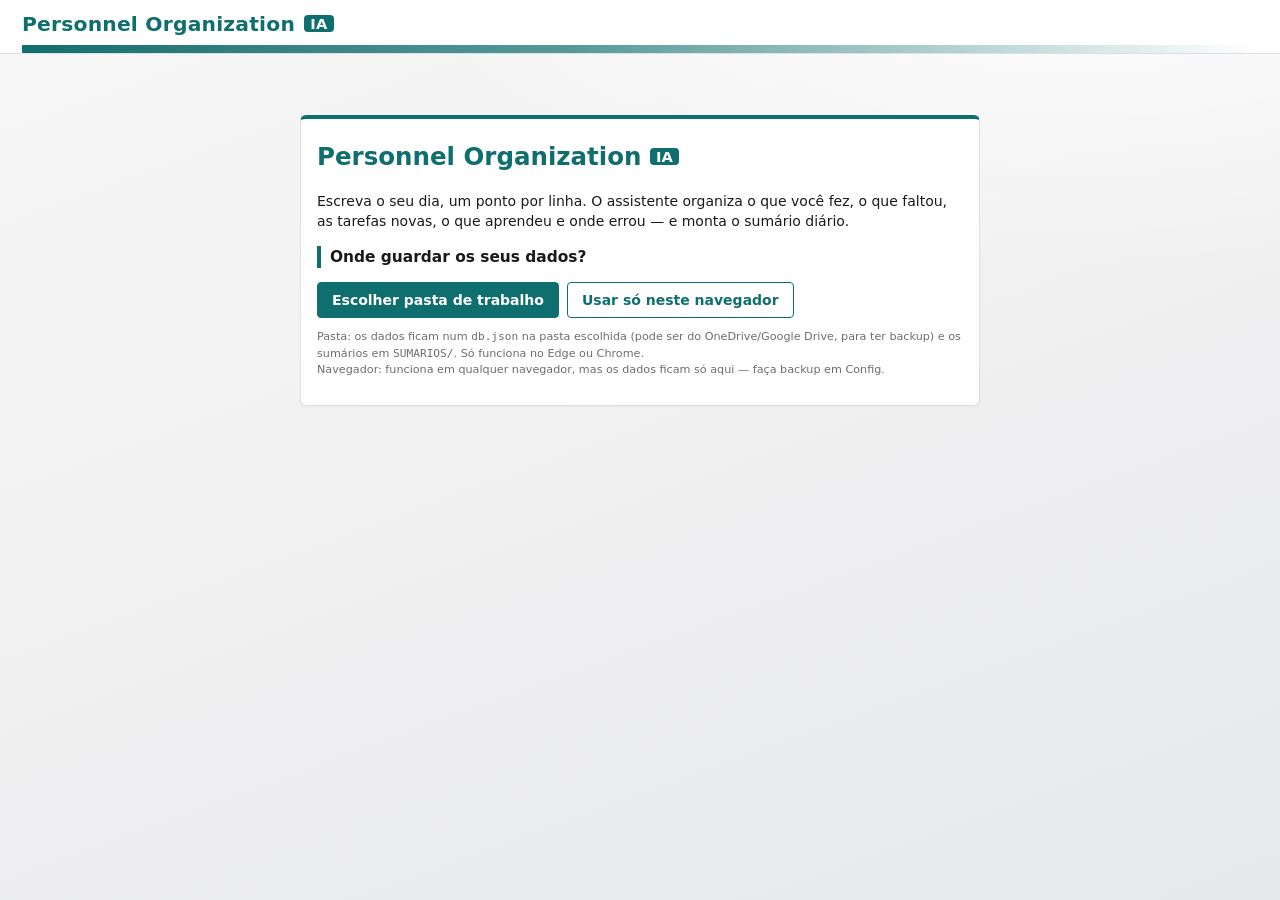
<file: personnel-organization/index.html>
<!doctype html>
<!-- Arquivo gerado por tools/build.mjs a partir de src/. Edite os arquivos em src/. -->
<html lang="pt-BR">
<head>
<meta charset="utf-8">
<meta name="viewport" content="width=device-width, initial-scale=1">
<title>Personnel Organization</title>
<style>
/* Visual herdado da plataforma de governança, com cor própria (verde-azulado). Sem modo escuro. */
:root {
  color-scheme: light;
  --brand: #0f6e6e;
  --font-scale: 1;
  --bg: #f1f1f2; --bg-2: #e7e8ea; --panel: #ffffff; --ink: #1a1a1a; --muted: #6a6d72; --line: #dedfe2;
  --soft: #e7f3f3;
  --high: #b00000; --high-bg: #fde4e4; --mid: #8a5a00; --mid-bg: #fff1d6; --low: #1f6b34; --low-bg: #e3f3e6;
  --pad: 16px; --gap: 14px;
}
body[data-density="compacta"] { --pad: 10px; --gap: 10px; }
body[data-density="confortável"] { --pad: 22px; --gap: 18px; }
* { box-sizing: border-box; }
html { font-size: calc(14px * var(--font-scale)); }
body {
  margin: 0; font: 1rem/1.45 "Segoe UI", system-ui, -apple-system, "Microsoft YaHei", "PingFang SC", sans-serif; color: var(--ink);
  background: radial-gradient(1200px 600px at 85% -10%, #ffffff 0%, rgba(255,255,255,0) 60%), linear-gradient(160deg, #f7f7f8 0%, var(--bg) 45%, var(--bg-2) 100%) fixed;
  min-height: 100vh;
}
a { color: var(--brand); }

/* ---------- topo */
.top { background: rgba(255,255,255,.96); position: sticky; top: 0; z-index: 5; box-shadow: 0 1px 0 var(--line); }
.top-row { display: flex; align-items: center; gap: 16px; padding: 10px 22px 6px; }
.brand { font-weight: 800; font-size: 1.45rem; color: var(--brand); letter-spacing: .2px; flex: 1; }
.brand .ai { background: var(--brand); color: #fff; border-radius: 4px; padding: 0 6px; margin-left: 2px; font-size: 1.05rem; vertical-align: 2px; }
.top-right { display: flex; align-items: center; gap: 12px; }
.logo { height: 34px; max-width: 220px; object-fit: contain; }
.redbar { height: 8px; margin: 0 22px; border-radius: 1px; background: linear-gradient(90deg, var(--brand) 0%, color-mix(in srgb, var(--brand) 70%, #fff) 45%, rgba(255,255,255,0) 100%); }
nav { display: flex; gap: 2px; flex-wrap: wrap; padding: 6px 18px 8px; }
nav a { color: var(--ink); text-decoration: none; padding: 6px 12px; border-radius: 4px; font-weight: 600; }
nav a:hover { color: var(--brand); background: var(--soft); }
nav a.active { color: var(--brand); box-shadow: inset 0 -3px 0 var(--brand); border-radius: 0; }
.badge { font-size: .8rem; padding: 3px 9px; border-radius: 999px; background: #eee; color: var(--muted); white-space: nowrap; }
.badge.on { background: var(--low-bg); color: var(--low); }
.badge:empty { display: none; }
.lang { width: auto; padding: 4px 8px; font-size: .9rem; }

/* ---------- conteúdo */
main { max-width: 1360px; margin: 0 auto; padding: 22px 18px 60px; }
h1 { font-size: 1.75rem; margin: 4px 0 16px; color: var(--brand); font-weight: 800; }
h2 { font-size: 1.1rem; margin: 0 0 10px; color: var(--ink); font-weight: 700; padding-left: 9px; border-left: 4px solid var(--brand); }
h3 { font-size: 1rem; margin: 16px 0 6px; color: var(--ink); }
.title-row { display: flex; align-items: center; justify-content: space-between; gap: 16px; flex-wrap: wrap; }
.title-row h1 { margin-bottom: 4px; }
.pct-big { min-width: 260px; font-weight: 700; display: flex; align-items: center; gap: 8px; }
.grid { display: grid; gap: var(--gap); grid-template-columns: repeat(auto-fit, minmax(320px, 1fr)); }
.card { background: var(--panel); border: 1px solid var(--line); border-radius: 6px; padding: var(--pad); box-shadow: 0 1px 2px rgba(0,0,0,.04); }
.welcome { max-width: 680px; margin: 40px auto; border-top: 4px solid var(--brand); }
.kpis { display: grid; gap: 10px; grid-template-columns: repeat(auto-fit, minmax(150px, 1fr)); margin-bottom: var(--gap); }
.kpi { background: var(--panel); border: 1px solid var(--line); border-top: 3px solid var(--brand); border-radius: 6px; padding: 12px; text-decoration: none; color: inherit; display: block; }
.kpi b { display: block; font-size: 1.8rem; color: var(--brand); font-variant-numeric: tabular-nums; line-height: 1.1; }
.kpi span { color: var(--muted); font-size: .85rem; }
a.kpi:hover { box-shadow: 0 2px 8px rgba(0,0,0,.08); }
table { width: 100%; border-collapse: collapse; }
th, td { text-align: left; padding: 7px 8px; border-bottom: 1px solid var(--line); vertical-align: top; }
th { font-size: .8rem; color: #444; font-weight: 700; background: #f5f5f6; text-transform: none; }
tr.click { cursor: pointer; } tr.click:hover { background: var(--soft); }
tr.done td { color: var(--muted); }
tr.overdue td:first-child { box-shadow: inset 3px 0 0 var(--high); }
.acts td { font-size: .92rem; }
.acts tr.group-start td { border-top: 2px solid #c9c9cc; }
.acts td.grp { font-weight: 700; color: #333; background: #fafafa; }
.acts td.lp { white-space: pre-wrap; min-width: 220px; color: #333; }
.nowrap { white-space: nowrap; }
label { display: block; font-size: .8rem; color: #444; margin: 10px 0 4px; font-weight: 700; }
input, select, textarea { width: 100%; padding: 7px 8px; border: 1px solid #cfd1d5; border-radius: 4px; background: #fff; color: var(--ink); font: inherit; }
input:focus, select:focus, textarea:focus { outline: 2px solid color-mix(in srgb, var(--brand) 35%, transparent); border-color: var(--brand); }
input.late { border-color: var(--high); color: var(--high); }
textarea { min-height: 80px; resize: vertical; }
td textarea { min-height: 0; }
.row { display: grid; gap: 12px; grid-template-columns: repeat(auto-fit, minmax(170px, 1fr)); }
button, .btn { display: inline-block; border: 1px solid var(--brand); background: var(--brand); color: #fff; padding: 7px 14px; border-radius: 4px; cursor: pointer; font: inherit; font-weight: 600; text-decoration: none; }
button:hover, .btn:hover { filter: brightness(1.08); }
button.ghost, .btn.ghost { background: #fff; color: var(--brand); }
button.danger { color: var(--high); border-color: #e3b2b2; }
button.small { padding: 3px 9px; font-size: .85rem; }
button:disabled { opacity: .5; cursor: wait; }
.swatch { width: 30px; height: 30px; padding: 0; border-radius: 50%; border: 2px solid #fff; box-shadow: 0 0 0 1px #ccc; }
.actions { display: flex; gap: 8px; flex-wrap: wrap; margin-top: 14px; align-items: center; }
.pill { display: inline-block; font-size: .78rem; padding: 1px 8px; border-radius: 999px; background: #eeeeef; color: #333; margin: 1px 2px 1px 0; white-space: nowrap; }
.p-Alta, .lv-alta, .p-Alto { background: var(--high-bg); color: var(--high); }
.p-Média, .lv-media, .p-Médio { background: var(--mid-bg); color: var(--mid); }
.p-Baixa, .lv-baixa, .p-Baixo { background: var(--low-bg); color: var(--low); }
.star { color: var(--brand); }
.muted { color: var(--muted); }
.alert { padding: 8px 10px; border-radius: 4px; margin-bottom: 6px; background: #f6f6f7; }
.steps { display: flex; gap: 6px; margin-bottom: 14px; flex-wrap: wrap; }
.step { padding: 5px 12px; border-radius: 999px; background: #eaeaec; color: var(--muted); font-size: .82rem; font-weight: 600; }
.step.on { background: var(--brand); color: #fff; }
.tabs { display: flex; gap: 2px; flex-wrap: wrap; border-bottom: 2px solid var(--line); margin: 6px 0 16px; }
.tabs a { padding: 8px 14px; text-decoration: none; color: #333; font-weight: 600; border-bottom: 3px solid transparent; margin-bottom: -2px; }
.tabs a:hover { color: var(--brand); }
.tabs a.on { color: var(--brand); border-bottom-color: var(--brand); }
.checks label { display: flex; gap: 6px; align-items: center; font-weight: 400; color: var(--ink); margin: 4px 0; font-size: 1rem; }
.checks.inline { display: flex; gap: 16px; flex-wrap: wrap; }
.checks input { width: auto; }
.ai-box { border-left: 3px solid var(--brand); background: var(--soft); padding: 10px 12px; border-radius: 4px; margin: 10px 0; white-space: pre-wrap; }
.toolbar { display: flex; gap: 8px; flex-wrap: wrap; margin-bottom: 12px; align-items: center; }
.toolbar input, .toolbar select { width: auto; min-width: 150px; }
.progress { display: flex; align-items: center; gap: 8px; min-width: 120px; }
.progress b { font-variant-numeric: tabular-nums; min-width: 38px; }
.progress-bar { flex: 1; height: 8px; background: #e4e4e6; border-radius: 4px; overflow: hidden; min-width: 70px; }
.progress-bar span { display: block; height: 100%; background: var(--brand); border-radius: 4px; }
.progress-bar.mini { height: 4px; margin-top: 4px; }
.map-grid { display: grid; gap: 4px 12px; grid-template-columns: repeat(auto-fit, minmax(190px, 1fr)); }
.logo-preview { background: #fff; border: 1px dashed #ccc; border-radius: 6px; padding: 16px; text-align: center; margin-bottom: 8px; }
.logo-preview img { max-height: 60px; max-width: 100%; }
.modal { position: fixed; inset: 0; background: rgba(30,30,30,.45); display: flex; align-items: flex-start; justify-content: center; padding: 40px 16px; overflow: auto; z-index: 20; }
.modal-box { background: var(--panel); border-radius: 6px; border-top: 4px solid var(--brand); padding: 22px; width: min(960px, 100%); position: relative; }
.close { position: absolute; right: 12px; top: 10px; background: transparent; color: var(--muted); border: 0; font-size: 22px; }
.hidden { display: none !important; }
.toast { position: fixed; right: 18px; bottom: 18px; background: #1a1a1a; color: #fff; padding: 10px 16px; border-radius: 4px; border-left: 4px solid var(--brand); z-index: 30; max-width: 440px; }
.tl li { margin-bottom: 4px; }
.files a { color: var(--brand); }
.summary-doc { background: var(--panel); border: 1px solid var(--line); border-radius: 6px; padding: 24px; }
.summary-doc h2 { margin-top: 22px; }

/* ---------- fluxos */
.flow-wrap { display: grid; grid-template-columns: minmax(0, 1fr) 300px; gap: var(--gap); align-items: start; }
.flow-canvas { overflow: auto; max-height: 72vh; background: #fbfbfb; border: 1px solid var(--line); border-radius: 6px; touch-action: none; user-select: none; }
.flow-canvas .fl-node { cursor: grab; }
.flow-canvas .fl-edge { cursor: pointer; }
.flow-side { position: sticky; top: 150px; }
@media (max-width: 900px) { .flow-wrap { grid-template-columns: 1fr; } .flow-side { position: static; } }

@media (max-width: 640px) {
  .top-row { padding: 8px 12px 4px; } .redbar { margin: 0 12px; } nav { padding: 4px 8px 6px; }
  .logo { height: 24px; } .badge { display: none; }
  main { padding: 16px 12px 40px; }
}
@media print { .top, .no-print, .tabs { display: none !important; } main { padding: 0; } .summary-doc { border: 0; } body { background: #fff; } }
.acts textarea { min-width: 220px; } .acts input[type=date] { min-width: 130px; }
input[type=range], input[type=checkbox] { accent-color: var(--brand); }

/* ---------- dashboards */
.hero { font-size: 1.15rem; font-weight: 600; margin: 4px 0 14px; padding: 12px 16px; background: #fff; border: 1px solid var(--line); border-left: 5px solid var(--brand); border-radius: 6px; }
.kpi small { display: block; color: var(--muted); font-size: .75rem; margin-top: 2px; }
.small { font-size: .8rem; }
.hbars { display: grid; gap: 8px; }
.hb-row { display: grid; grid-template-columns: minmax(110px, 38%) 1fr; gap: 10px; align-items: center; }
.hb-label { font-size: .88rem; color: #333; overflow: hidden; text-overflow: ellipsis; white-space: nowrap; }
.hb-track { display: flex; align-items: center; gap: 8px; min-width: 0; }
.hb-bar { display: block; height: 14px; border-radius: 0 4px 4px 0; min-width: 0; }
.hb-val { font-weight: 700; font-size: .88rem; color: #1a1a1a; white-space: nowrap; }
.stackbar { display: flex; gap: 2px; height: 22px; border-radius: 4px; overflow: hidden; margin: 6px 0 10px; }
.sb-seg { display: block; height: 100%; min-width: 4px; }
.legend { display: flex; flex-wrap: wrap; gap: 6px 16px; font-size: .85rem; color: #333; }
.legend i { display: inline-block; width: 12px; height: 12px; border-radius: 3px; margin-right: 5px; vertical-align: -1px; }
.meter { display: flex; align-items: center; gap: 8px; min-width: 140px; }
.meter b { font-variant-numeric: tabular-nums; }
.cols { display: flex; align-items: flex-end; gap: 14px; height: 170px; padding-top: 18px; }
.col { flex: 1; display: flex; flex-direction: column; align-items: center; justify-content: flex-end; height: 100%; min-width: 0; }
.col-bar { display: block; width: min(24px, 70%); background: var(--brand); border-radius: 4px 4px 0 0; min-height: 0; }
.col-val { font-weight: 700; font-size: .85rem; margin-bottom: 4px; }
.col-label { font-size: .75rem; color: var(--muted); margin-top: 6px; text-align: center; white-space: nowrap; }
.heat { border-collapse: separate; border-spacing: 2px; }
.heat td { text-align: center; font-weight: 700; font-size: 1.05rem; padding: 14px 6px; border: 0; border-radius: 4px; }
.heat th { background: transparent; text-align: center; border: 0; }

/* ---------- calendário */
.cal { display: grid; grid-template-columns: repeat(7, minmax(0, 1fr)); gap: 2px; background: var(--line); border: 1px solid var(--line); border-radius: 6px; overflow: hidden; }
.cal-head { background: #f5f5f6; font-weight: 700; font-size: .8rem; padding: 6px; text-align: center; }
.cal-day { background: #fff; min-height: 104px; padding: 4px; cursor: pointer; display: flex; flex-direction: column; gap: 3px; min-width: 0; }
.cal-day:hover { background: #fffafa; }
.cal-day.weekend { background: #fafafa; }
.cal-day.empty { background: #f7f7f8; cursor: default; }
.cal-day.today .cal-num { background: var(--brand); color: #fff; border-radius: 999px; padding: 0 7px; }
.cal-num { font-size: .8rem; font-weight: 700; align-self: flex-start; }
.cal-title { font-size: 1.1rem; min-width: 170px; text-align: center; }
.cal-ev { display: block; font-size: .75rem; padding: 2px 5px; border-radius: 3px; text-decoration: none; color: #1a1a1a; white-space: nowrap; overflow: hidden; text-overflow: ellipsis; border-left: 3px solid #999; background: #f1f1f2; }
.cal-ev.sug { border: 1px dashed var(--brand); border-left-width: 3px; background: #fff; display: flex; align-items: center; gap: 3px; overflow: visible; }
.cal-ev .sug-t { flex: 1; min-width: 0; overflow: hidden; text-overflow: ellipsis; }
.cal-ev .mini { flex: none; padding: 0 5px; font-size: .72rem; line-height: 1.35; }
.cal-ev .mini + .mini { background: #fff; color: var(--brand); }
.st-Agendada { border-left-color: #6a6d72 !important; background: #f1f1f2; }
.st-Pendente, .st-Solicitada { border-left-color: #C98A00 !important; background: #fff6e2; }
.st-Realizada { border-left-color: #2E7D32 !important; background: #e9f5eb; }
.st-Norealizada { border-left-color: #C00000 !important; background: #fde8e8; }
.legend i.st-Agendada { background: #6a6d72; } .legend i.st-Pendente, .legend i.st-Solicitada { background: #C98A00; }
.legend i.st-Realizada { background: #2E7D32; } .legend i.st-Norealizada { background: #C00000; } .legend i.sug { background: #fff; border: 1px dashed var(--brand); }
.teach { border-left: 4px solid var(--brand); }
@media (max-width: 760px) { .cal-day { min-height: 70px; } .cal-ev { font-size: .65rem; } }

/* ---------- traduções */
.tr-btn { vertical-align: middle; font-size: .78rem; margin-left: 6px; }
h1 .tr-btn, h2 .tr-btn { font-weight: 600; }
.tr-preview { font-size: .85rem; color: #444; background: #f6f6f7; border-left: 3px solid #b9bcc2; padding: 6px 8px; margin-top: 4px; border-radius: 3px; white-space: pre-wrap; }
.tr-field { margin-bottom: 12px; }
.tr-table td { width: 33%; font-size: .9rem; }

/* ---------- lista geral, busca de itens, prazos */
.due-strip { background: #fde8e8; color: #7a0000; padding: 6px 22px; font-weight: 600; font-size: .9rem; border-top: 1px solid #f3c2c2; }
.due-strip a { margin-left: 10px; }
.due-banner { display: flex; gap: 10px; align-items: center; flex-wrap: wrap; font-weight: 600; }
.late-txt { color: var(--high); font-weight: 700; }
tr.overdue td { background: #fff6f6; }
.pager { display: flex; justify-content: space-between; align-items: center; gap: 10px; margin-top: 10px; }
.inline-check { display: inline-flex; gap: 6px; align-items: center; font-weight: 400; font-size: .9rem; margin: 0; color: var(--ink); }
.inline-check input { width: auto; }
td.lp { max-width: 280px; font-size: .88rem; }
.chips { display: flex; flex-wrap: wrap; gap: 6px; margin: 4px 0 8px; }
.chip { display: inline-flex; align-items: center; gap: 6px; background: #f1f1f2; border-radius: 999px; padding: 3px 4px 3px 10px; font-size: .85rem; }
.chip.direct { background: var(--soft); color: var(--brand); font-weight: 600; }
.chip.sug { background: #fff; border: 1px dashed #bbb; padding-right: 10px; }
.chip .mini { padding: 0 6px; font-size: .75rem; line-height: 1.4; border-radius: 999px; }
.search-results { border: 1px solid var(--line); border-top: 0; border-radius: 0 0 4px 4px; max-height: 260px; overflow: auto; }
.search-results:empty { display: none; }
.search-row { display: flex; justify-content: space-between; gap: 10px; align-items: center; padding: 6px 8px; border-top: 1px solid var(--line); }
details.merge { margin-top: 14px; } details.merge summary { cursor: pointer; color: var(--muted); }
.toolbar .inline-check input { min-width: 0; width: auto; }
.act-cell { display: flex; flex-wrap: wrap; gap: 4px; min-width: 150px; }

/* ---------- painel por departamento */
.dept-grid { display: grid; gap: 10px; grid-template-columns: repeat(auto-fill, minmax(170px, 1fr)); }
.dept-tile { display: flex; flex-direction: column; align-items: flex-start; gap: 2px; text-align: left; background: #fff; color: var(--ink); border: 1px solid var(--line);
  border-top: 4px solid #b9bcc2; border-radius: 6px; padding: 12px; font-weight: 400; cursor: pointer; }
.dept-tile:hover { filter: none; box-shadow: 0 2px 8px rgba(0,0,0,.08); }
.dept-tile.has-late { border-top-color: var(--brand); }
.dept-tile.on { outline: 2px solid var(--brand); background: var(--soft); }
.dept-name { font-weight: 800; font-size: 1.05rem; color: var(--brand); }
.dept-tile b { font-size: 1.7rem; line-height: 1.1; }
.dept-sub { font-size: .78rem; color: var(--muted); }
.dept-meta { font-size: .78rem; color: var(--muted); min-height: 1em; }

/* ---------- participantes e tempo em reuniões */
.att-picker { display: flex; flex-wrap: wrap; gap: 6px 22px; padding: 8px 10px; border: 1px solid var(--line); border-radius: 4px; background: #fafafa; }
.att-group { display: flex; flex-wrap: wrap; gap: 4px 12px; align-items: center; }
.att-group b { font-size: .78rem; color: var(--brand); text-transform: uppercase; letter-spacing: .3px; margin-right: 2px; }
.att-group label { display: inline-flex; gap: 5px; align-items: center; font-weight: 400; margin: 0; color: var(--ink); font-size: .9rem; }
.att-group input { width: auto; accent-color: var(--brand); }
.director-btn { background: #1a1a1a; border-color: #1a1a1a; color: #fff; }
.director-btn.on { background: var(--brand); border-color: var(--brand); }
/* planejado × realizado */
.pairbars { display: grid; gap: 10px; }
.pb-row { display: grid; grid-template-columns: minmax(110px, 38%) 1fr; gap: 10px; align-items: center; }
.pb-row > div { display: grid; gap: 3px; }
.pb-row .hb-bar { height: 10px; }
details.more { margin: 8px 0; } details.more > summary { cursor: pointer; color: var(--muted); font-size: .9rem; margin-bottom: 6px; }
.file-btn { cursor: pointer; margin: 0; font-size: .85rem; }
.dept-in { width: 110px; padding: 4px 6px; }
.people-box > summary { cursor: pointer; }
.people-box[open] > summary { margin-bottom: 8px; }
/* assistente */
.assist-card { border-top: 3px solid var(--brand); }
.props-t td { vertical-align: top; }
.props-t select, .props-t .tg-in { width: 100%; margin-bottom: 4px; }
.props-t textarea { width: 100%; min-height: 44px; }
.tabs.mini { margin: 0 0 10px; } .tabs.mini a { padding: 6px 12px; font-size: .92rem; }
.att-input { width: 100%; }
.att-chips, .slots { display: flex; flex-wrap: wrap; gap: 6px; margin: 6px 0; align-items: center; }
button.chip { background: #fff; color: #333; border: 1px solid var(--line); border-radius: 14px; padding: 3px 10px; font-size: .85rem; font-weight: 500; }
button.chip:hover { border-color: var(--brand); color: var(--brand); filter: none; }
button.chip.on { background: var(--brand); border-color: var(--brand); color: #fff; }
.small-sel { padding: 3px 6px; font-size: .88rem; }
.prog-box { background: #fff; border: 1px solid var(--line); border-left: 4px solid var(--brand); border-radius: 6px; padding: 8px 12px; margin: 8px 0; }
.prog-box ul { margin: 6px 0 0; }

/* ---------- plataforma pessoal */
.ai-tag { background: var(--brand); color: #fff; border-radius: 4px; padding: 0 6px; font-size: 1.05rem; vertical-align: 3px; }
.where { font-size: .8rem; color: var(--muted); white-space: nowrap; }
.grid.two { grid-template-columns: repeat(auto-fit, minmax(380px, 1fr)); align-items: start; }
.row.tight { gap: 6px; margin-top: 4px; grid-template-columns: repeat(auto-fit, minmax(110px, 1fr)); }
.props-t td:first-child { font-size: .92rem; }
.todo-t td { border-bottom: 1px solid var(--line); }
.todo-t input[type=checkbox] { width: 18px; height: 18px; cursor: pointer; }
.k-done { background: var(--low-bg); color: var(--low); }
.k-progress { background: #e6eef8; color: #24527a; }
.k-learned { background: #efe7fb; color: #5b3a8c; }
.k-mistake { background: var(--high-bg); color: var(--high); }
.k-note { background: #eeeeef; color: #333; }
.day-card { margin-bottom: var(--gap); }
.day-card h2 a { font-weight: 400; margin-left: 8px; }
.stars { display: flex; gap: 4px; }
.star-btn { background: #fff; color: #c9c9cc; border: 1px solid var(--line); font-size: 1.4rem; line-height: 1; padding: 4px 8px; }
.star-btn.on { color: #e0a100; border-color: #e0a100; }
.col-pair { display: flex; gap: 2px; align-items: flex-end; height: 100%; justify-content: center; width: 100%; }
.col-pair .col-bar { width: min(14px, 40%); }
.col-bar.miss { background: #d08a2a; }
.summary-doc .kpi b { font-size: 1.5rem; }
@media (max-width: 640px) { .grid.two { grid-template-columns: 1fr; } .props-t, .props-t tbody, .props-t tr, .props-t td { display: block; width: 100% !important; } .props-t tr:first-child { display: none; } .props-t tr { border-bottom: 2px solid var(--line); padding: 6px 0; } }
</style>
</head>
<body data-density="normal">
<header class="top">
  <div class="top-row">
    <div class="brand">Personnel Organization <span class="ai">IA</span></div>
    <div class="top-right">
      <span id="where" class="where"></span>
      <div id="ai-badge" class="badge"></div>
    </div>
  </div>
  <div id="redbar" class="redbar"></div>
  <nav id="nav" class="hidden">
    <a href="#painel">Painel</a>
    <a href="#tarefas">Tarefas</a>
    <a href="#registros">Registros</a>
    <a href="#sumario">Sumário diário</a>
    <a href="#config">Config.</a>
  </nav>
</header>
<main id="view"><p class="muted">Carregando…</p></main>
<div id="modal" class="modal hidden"><div class="modal-box"><button class="close" onclick="closeModal()">×</button><div id="modal-body"></div></div></div>
<div id="toast" class="toast hidden"></div>
<script>
/* Armazenamento local. Dois modos:
 *
 *   pasta      -> uma pasta do computador escolhida pelo usuário (File System Access API, Edge/Chrome):
 *                   <pasta>/db.json          base de dados pessoal
 *                   <pasta>/SUMARIOS/...     sumários diários salvos em HTML
 *   navegador  -> tudo guardado no próprio navegador (IndexedDB). Funciona em qualquer navegador,
 *                 mas os dados ficam só neste computador/navegador (use Config. → Backup).
 *
 * A referência à pasta e a chave da IA ficam no IndexedDB do navegador (nunca dentro da pasta).
 */
const KV = {
  _db: null,
  open() {
    if (this._db) return Promise.resolve(this._db);
    return new Promise((res, rej) => {
      const r = indexedDB.open("atividades-pessoais-ia", 1);
      r.onupgradeneeded = () => r.result.createObjectStore("kv");
      r.onsuccess = () => res((this._db = r.result));
      r.onerror = () => rej(r.error);
    });
  },
  async get(k) {
    const db = await this.open();
    return new Promise((res, rej) => { const q = db.transaction("kv").objectStore("kv").get(k); q.onsuccess = () => res(q.result); q.onerror = () => rej(q.error); });
  },
  async set(k, v) {
    const db = await this.open();
    return new Promise((res, rej) => { const t = db.transaction("kv", "readwrite"); t.objectStore("kv").put(v, k); t.oncomplete = () => res(); t.onerror = () => rej(t.error); });
  },
};

const Store = {
  mode: "",   // "pasta" | "navegador"
  root: null,
  name: "",

  supported: () => typeof window.showDirectoryPicker === "function",

  async pick() {
    const h = await window.showDirectoryPicker({ id: "atividades-pessoais", mode: "readwrite" });
    await this.use(h);
  },
  async use(h) {
    this.mode = "pasta";
    this.root = h;
    this.name = h.name;
    await KV.set("root", h).catch(() => {});
    await KV.set("mode", "pasta").catch(() => {});
  },
  async useBrowser() {
    this.mode = "navegador";
    this.root = null;
    this.name = "este navegador";
    await KV.set("mode", "navegador").catch(() => {});
  },
  async rememberedMode() { try { return (await KV.get("mode")) || ""; } catch { return ""; } },
  /** Pasta usada da última vez; precisa de permissão (clique do usuário) para reabrir. */
  async remembered() {
    try { return (await KV.get("root")) || null; } catch { return null; }
  },
  async hasPermission(h) { return (await h.queryPermission({ mode: "readwrite" })) === "granted"; },
  async requestPermission(h) { return (await h.requestPermission({ mode: "readwrite" })) === "granted"; },

  _split(path) { return path.split("/").filter(Boolean); },
  async dir(path, create = true) {
    let h = this.root;
    for (const p of this._split(path)) h = await h.getDirectoryHandle(p, { create });
    return h;
  },
  async write(path, data) {
    const parts = this._split(path), name = parts.pop();
    const fh = await (await this.dir(parts.join("/"), true)).getFileHandle(name, { create: true });
    const w = await fh.createWritable();
    await w.write(data);
    await w.close();
  },
  async read(path) {
    try {
      const parts = this._split(path), name = parts.pop();
      return await (await (await this.dir(parts.join("/"), false)).getFileHandle(name)).getFile();
    } catch { return null; }
  },

  async loadDB() {
    if (this.mode === "pasta") {
      const f = await this.read("db.json");
      return f ? JSON.parse(await f.text()) : null;
    }
    const raw = await KV.get("db").catch(() => null);
    return raw ? JSON.parse(raw) : null;
  },
  async saveDB(db) {
    const json = JSON.stringify(db, null, 2);
    if (this.mode === "pasta") await this.write("db.json", json);
    else await KV.set("db", json);
  },
};
</script>
<script>
/* Regras da plataforma pessoal: tarefas (itens pessoais), registros do dia e sumário diário.
 *
 * Base (db.json):
 *   tasks    -> itens pessoais a fazer: TAR001… (status Pendente / Em andamento / Feita / Cancelada,
 *               prazo, área, prioridade, histórico de progresso, dias em que "faltou")
 *   entries  -> registros do dia: REG001… (kind: done = fiz, progress = avancei, learned = aprendi,
 *               mistake = errei, note = anotação), sempre com a data a que se referem
 *   days     -> por data: nota do dia (1–5), reflexão escrita e reflexão da IA
 *   assist_examples -> cada proposta confirmada/corrigida, para o assistente aprender o seu critério
 */
const pad = (n) => String(n).padStart(2, "0");
const localISO = (d = new Date()) => `${d.getFullYear()}-${pad(d.getMonth() + 1)}-${pad(d.getDate())}T${pad(d.getHours())}:${pad(d.getMinutes())}:${pad(d.getSeconds())}`;
const nowISO = () => localISO();
const todayISO = () => localISO().slice(0, 10);
const addDays = (iso, n) => { const d = new Date(iso.slice(0, 10) + "T12:00:00"); d.setDate(d.getDate() + n); return localISO(d).slice(0, 10); };
const weekday = (iso) => new Date(iso.slice(0, 10) + "T12:00:00").getDay();
const fmtDate = (iso) => (iso ? `${iso.slice(8, 10)}/${iso.slice(5, 7)}/${iso.slice(0, 4)}` : "");
const WEEKDAYS = ["domingo", "segunda", "terça", "quarta", "quinta", "sexta", "sábado"];

const TASK_STATUS = ["Pendente", "Em andamento", "Feita", "Cancelada"];
const LEVELS = ["Alta", "Média", "Baixa"];
const DEFAULT_AREAS = ["Saúde", "Estudos", "Trabalho", "Finanças", "Casa", "Família e amigos", "Lazer", "Outros"];
const KINDS = ["done", "missed", "todo", "progress", "learned", "mistake", "note", "ignore"];
const KIND_LABEL = {
  done: "✅ Fiz", missed: "⏳ Não fiz (faltou)", todo: "📝 Nova tarefa", progress: "➡️ Avancei numa tarefa",
  learned: "💡 Aprendi", mistake: "⚠️ Errei", note: "🗒️ Anotação", ignore: "Ignorar",
};
const ENTRY_LABEL = { done: "Fiz", progress: "Avancei", learned: "Aprendi", mistake: "Errei", note: "Anotação" };

const Core = {
  db: null,

  blank() {
    return {
      version: 1,
      settings: { name: "Personnel Organization", areas: [...DEFAULT_AREAS], assist_rules: "", auto_apply: false },
      tasks: [], entries: [], days: {}, assist_examples: [], summaries: [],
      counters: { TAR: 0, REG: 0 },
    };
  },
  load(db) {
    const b = this.blank();
    this.db = Object.assign(b, db || {});
    this.db.settings = Object.assign(b.settings, (db || {}).settings || {});
    this.db.counters = Object.assign({ TAR: 0, REG: 0 }, this.db.counters);
    return this.db;
  },
  async save() {
    if (typeof Store !== "undefined" && Store.mode) await Store.saveDB(this.db);
  },
  nextId(prefix) { return prefix + String(++this.db.counters[prefix]).padStart(3, "0"); },
  task(id) { return this.db.tasks.find((t) => t.id === id); },
  isOpen: (t) => t && (t.status === "Pendente" || t.status === "Em andamento"),
  openTasks() { return this.db.tasks.filter(this.isOpen); },

  // ---------------------------------------------------------------- tarefas
  addTask(data) {
    const t = { id: this.nextId("TAR"), title: (data.title || "").trim(), area: data.area || "Outros", priority: data.priority || "Média",
      status: data.status || "Pendente", due: data.due || "", notes: data.notes || "", created_at: (data.date ? data.date + nowISO().slice(10) : nowISO()),
      done_at: "", missed: [], history: [] };
    if (data.date && data.date > todayISO()) t.created_at = nowISO();
    this.db.tasks.push(t);
    return t;
  },
  addEntry(kind, text, date, extra = {}) {
    const e = { id: this.nextId("REG"), date: date || todayISO(), kind, text: (text || "").trim(), area: extra.area || "", task_id: extra.task_id || "",
      lesson: extra.lesson || "", created_at: nowISO() };
    this.db.entries.push(e);
    return e;
  },
  completeTask(id, date = todayISO(), note = "") {
    const t = this.task(id);
    if (!t) return null;
    t.status = "Feita";
    t.done_at = date;
    t.history.push({ date: nowISO(), text: note ? `Feita: ${note}` : "Marcada como feita" });
    return this.addEntry("done", note || t.title, date, { area: t.area, task_id: t.id });
  },
  reopenTask(id) {
    const t = this.task(id);
    if (!t) return;
    t.status = "Pendente"; t.done_at = "";
    t.history.push({ date: nowISO(), text: "Reaberta" });
    this.db.entries = this.db.entries.filter((e) => !(e.kind === "done" && e.task_id === id && e.text === t.title));
  },
  progressTask(id, text, date = todayISO()) {
    const t = this.task(id);
    if (!t) return null;
    if (t.status === "Pendente") t.status = "Em andamento";
    t.history.push({ date: nowISO(), text });
    return this.addEntry("progress", text, date, { area: t.area, task_id: t.id });
  },
  markMissed(id, date = todayISO()) {
    const t = this.task(id);
    if (!t) return;
    if (!t.missed.includes(date)) t.missed.push(date);
    t.history.push({ date: nowISO(), text: `Faltou fazer em ${fmtDate(date)}` });
  },
  /** Passa para o dia seguinte o que faltou: o dia continua contando como "faltou". */
  rollOver(date = todayISO()) {
    const { missed } = this.dayData(date);
    for (const t of missed) {
      if (!t.missed.includes(date)) t.missed.push(date);
      t.due = addDays(date, 1);
      t.history.push({ date: nowISO(), text: `Faltou em ${fmtDate(date)}; prazo passado para ${fmtDate(t.due)}` });
    }
    return missed.length;
  },

  // ---------------------------------------------------------------- assistente: aplicar propostas
  /** Aplica as propostas confirmadas/corrigidas e guarda cada decisão como exemplo para o assistente aprender. */
  applyProposals(list, date = todayISO(), opts = {}) {
    const results = [];
    for (const p of list) {
      const text = (p.text || p.title || "").trim(), title = (p.title || p.text || "").trim().slice(0, 200);
      if (p.ai && !opts.auto) this.db.assist_examples.push({ date: nowISO(), text: text.slice(0, 400), ai: p.ai, final: { kind: p.kind, target: p.target || "" },
        ok: p.ai.kind === p.kind && (p.ai.target || "") === (p.target || "") });
      if (!title || p.kind === "ignore") { results.push({ kind: "ignore", title }); continue; }
      const t = p.target ? this.task(p.target) : null;
      switch (p.kind) {
        case "done":
          if (t) this.completeTask(t.id, date, title !== t.title ? title : "");
          else this.addEntry("done", title, date, { area: p.area });
          break;
        case "missed":
          if (t) this.markMissed(t.id, date);
          else { const n = this.addTask({ title, area: p.area, priority: p.priority, due: date, date }); this.markMissed(n.id, date); }
          break;
        case "todo":
          if (t) { if (p.due) t.due = p.due; if (p.priority) t.priority = p.priority; t.history.push({ date: nowISO(), text: `Lembrete: ${title}` }); }
          else this.addTask({ title, area: p.area, priority: p.priority, due: p.due, date });
          break;
        case "progress":
          if (t) this.progressTask(t.id, title, date);
          else { const n = this.addTask({ title, area: p.area, priority: p.priority, due: p.due, status: "Em andamento", date }); this.progressTask(n.id, title, date); }
          break;
        case "learned": case "note":
          this.addEntry(p.kind, title, date, { area: p.area, task_id: t?.id });
          break;
        case "mistake":
          this.addEntry("mistake", title, date, { area: p.area, task_id: t?.id, lesson: p.lesson });
          break;
      }
      results.push({ kind: p.kind, title, target: t?.id || "" });
    }
    return results;
  },
  assistStats() {
    const all = this.db.assist_examples || [], ex = all.slice(-30), ok = ex.filter((x) => x.ok).length;
    return { n: ex.length, ok, pct: ex.length ? Math.round((ok / ex.length) * 100) : 0, total: all.length };
  },

  // ---------------------------------------------------------------- sumário
  /** Tudo o que interessa de um dia: o que fiz, o que faltou, o que aprendi, onde errei. */
  dayData(date = todayISO()) {
    const db = this.db, of = (k) => db.entries.filter((e) => e.date === date && e.kind === k);
    const createdBy = (t) => (t.created_at || "").slice(0, 10) <= date;
    // planejadas para o dia: prazo até o dia (e ainda abertas no começo do dia) ou marcadas como "faltou" nesse dia
    const planned = db.tasks.filter((t) => t.status !== "Cancelada" && createdBy(t)
      && ((t.due && t.due <= date && !(t.status === "Feita" && t.done_at && t.done_at < date)) || (t.missed || []).includes(date)));
    const doneOnDay = (t) => t.status === "Feita" && t.done_at === date;
    const missed = planned.filter((t) => !doneOnDay(t) && !(t.status === "Feita" && t.done_at && t.done_at <= date));
    const plannedDone = planned.filter(doneOnDay);
    const late = missed.filter((t) => t.due && t.due < date);
    const pending = db.tasks.filter((t) => createdBy(t) && t.status !== "Cancelada" && !(t.status === "Feita" && t.done_at && t.done_at <= date));
    const day = db.days[date] || {};
    const pct = planned.length ? Math.round((plannedDone.length / planned.length) * 100) : null;
    return { date, done: of("done"), progress: of("progress"), learned: of("learned"), mistakes: of("mistake"), notes: of("note"),
      planned, plannedDone, missed, late, pending, pct, mood: day.mood || 0, reflection: day.reflection || "", ai_reflection: day.ai_reflection || "" };
  },
  weekData(end = todayISO(), n = 7) {
    const out = [];
    for (let i = n - 1; i >= 0; i--) {
      const d = this.dayData(addDays(end, -i));
      out.push({ date: d.date, done: d.done.length, missed: d.missed.length, planned: d.planned.length, learned: d.learned.length, mistakes: d.mistakes.length, mood: d.mood, pct: d.pct });
    }
    return out;
  },
  setDay(date, patch) { this.db.days[date] = Object.assign(this.db.days[date] || {}, patch); },

  /** Reflexão sem IA: frases montadas a partir dos números do dia. */
  heuristicReflection(d) {
    const out = [];
    const n = d.done.length;
    out.push(n ? `Você registrou ${n} ${n === 1 ? "coisa feita" : "coisas feitas"}${d.progress.length ? ` e avançou em ${d.progress.length} ${d.progress.length === 1 ? "tarefa" : "tarefas"}` : ""}.`
      : "Nenhuma conclusão registrada neste dia.");
    if (d.planned.length) out.push(`${d.planned.length === 1 ? "Da 1 tarefa planejada" : `Das ${d.planned.length} tarefas planejadas`} para o dia, ${d.plannedDone.length} ${d.plannedDone.length === 1 ? "foi feita" : "foram feitas"} (${d.pct}%)`
      + (d.missed.length ? ` e ${d.missed.length === 1 ? "faltou 1" : `faltaram ${d.missed.length}`}.` : "."));
    if (d.late.length) out.push(`${d.late.length} ${d.late.length === 1 ? "tarefa está atrasada" : "tarefas estão atrasadas"} de dias anteriores: vale decidir se ainda fazem sentido.`);
    if (d.learned.length) out.push(`Aprendizado do dia: “${d.learned[0].text}”.`);
    if (d.mistakes.length) out.push(`Ponto de atenção: “${d.mistakes[0].text}”` + (d.mistakes[0].lesson ? ` (da próxima vez: ${d.mistakes[0].lesson}).` : "."));
    const next = [...d.missed].sort((a, b) => LEVELS.indexOf(a.priority) - LEVELS.indexOf(b.priority)).slice(0, 3);
    if (next.length) out.push(`Para amanhã, comece por: ${next.map((t) => t.title).join("; ")}.`);
    return out.join("\n");
  },

  summaryHTML(d, opts = {}) {
    const e = (s) => String(s ?? "").replace(/[&<>"']/g, (c) => ({ "&": "&amp;", "<": "&lt;", ">": "&gt;", '"': "&quot;", "'": "&#39;" }[c]));
    const li = (arr, f) => (arr.length ? `<ul>${arr.map((x) => `<li>${f(x)}</li>`).join("")}</ul>` : '<p class="muted">—</p>');
    const tk = (id) => (id && this.task(id) ? ` <span class="muted">(${e(id)})</span>` : "");
    const stars = d.mood ? "★".repeat(d.mood) + "☆".repeat(5 - d.mood) : "—";
    const body = `<h1>Sumário de ${e(WEEKDAYS[weekday(d.date)])}, ${e(fmtDate(d.date))}</h1>
<div class="kpis">
  <div class="kpi"><b>${d.done.length}</b><span>coisas que fiz</span></div>
  <div class="kpi"><b>${d.missed.length}</b><span>faltaram fazer${d.planned.length ? ` (de ${d.planned.length} planejadas)` : ""}</span></div>
  <div class="kpi"><b>${d.pct == null ? "—" : d.pct + "%"}</b><span>do planejado concluído</span></div>
  <div class="kpi"><b>${d.learned.length}</b><span>aprendizados</span></div>
  <div class="kpi"><b>${d.mistakes.length}</b><span>erros / pontos de atenção</span></div>
  <div class="kpi"><b>${stars}</b><span>como foi o dia</span></div>
</div>
<h2>✅ Coisas que fiz</h2>${li(d.done, (x) => e(x.text) + tk(x.task_id))}
${d.progress.length ? `<h2>➡️ Avanços</h2>${li(d.progress, (x) => e(x.text) + tk(x.task_id))}` : ""}
<h2>⏳ Faltaram fazer (${d.missed.length})</h2>${li(d.missed, (t) => `${e(t.title)} <span class="muted">— ${e(t.priority)}${t.due ? ", prazo " + e(fmtDate(t.due)) : ""}${t.due && t.due < d.date ? ", atrasada" : ""}</span>`)}
<p class="muted">Tarefas em aberto no total: ${d.pending.length}.</p>
<h2>💡 O que aprendi</h2>${li(d.learned, (x) => e(x.text))}
<h2>⚠️ Onde errei</h2>${li(d.mistakes, (x) => e(x.text) + (x.lesson ? `<br><span class="muted">Da próxima vez: ${e(x.lesson)}</span>` : ""))}
${d.notes.length ? `<h2>🗒️ Anotações</h2>${li(d.notes, (x) => e(x.text))}` : ""}
${d.reflection ? `<h2>✍️ Minha reflexão</h2><p style="white-space:pre-wrap">${e(d.reflection)}</p>` : ""}
${d.ai_reflection ? `<h2>🤖 Reflexão do assistente</h2><p style="white-space:pre-wrap">${e(d.ai_reflection)}</p>` : ""}`;
    if (!opts.standalone) return body;
    return `<!doctype html><html lang="pt-BR"><head><meta charset="utf-8"><meta name="viewport" content="width=device-width, initial-scale=1"><title>Personnel Organization · Sumário ${e(d.date)}</title>
<style>body{font:15px/1.5 "Segoe UI",system-ui,sans-serif;max-width:820px;margin:24px auto;padding:0 16px;color:#1a1a1a}h1{color:#0f6e6e}h2{font-size:1.1rem;border-left:4px solid #0f6e6e;padding-left:8px;margin-top:22px}
.kpis{display:grid;gap:8px;grid-template-columns:repeat(auto-fit,minmax(130px,1fr))}.kpi{border:1px solid #ddd;border-top:3px solid #0f6e6e;border-radius:6px;padding:10px}.kpi b{display:block;font-size:1.5rem;color:#0f6e6e}.kpi span,.muted{color:#6a6d72;font-size:.9rem}</style>
</head><body>${body}<p class="muted">Gerado em ${e(fmtDate(nowISO()))} ${e(nowISO().slice(11, 16))}</p></body></html>`;
  },
  async saveSummaryFile(date) {
    const html = this.summaryHTML(this.dayData(date), { standalone: true });
    if (typeof Store !== "undefined" && Store.mode === "pasta") {
      const file = `SUMARIOS/${date}.html`;
      await Store.write(file, html);
      this.db.summaries = this.db.summaries.filter((s) => s.date !== date);
      this.db.summaries.push({ date, file, generated_at: nowISO() });
      return file;
    }
    return "";
  },
};
</script>
<script>
/* Camada de IA (mesma lógica da plataforma de governança).
 *
 * Com a chave do Claude (Config.), o assistente usa o modelo; sem chave — ou se a chamada falhar — usa
 * heurísticas locais (palavras‑chave, datas, semelhança com as suas tarefas e com decisões anteriores).
 *
 * Aprendizado: cada proposta que você confirma ou corrige vira exemplo (db.assist_examples). Os casos
 * parecidos orientam a heurística offline e são enviados ao Claude como critério.
 */
const AI = {
  key: "",
  model: "claude-opus-5-5",

  SYSTEM_PROMPT: `Você é o assistente pessoal de produtividade e autoconhecimento do usuário.
Você transforma anotações livres do dia em registros organizados (o que fez, o que faltou, tarefas novas,
avanços, aprendizados e erros) e ajuda a refletir sobre o dia com gentileza e objetividade.
Responda sempre em português do Brasil, de forma simples e direta. O usuário confirma ou corrige as suas
sugestões; trate as decisões anteriores dele como critério e siga-as quando aplicáveis.`,

  async init() {
    this.key = (await KV.get("api_key").catch(() => "")) || "";
    this.model = (await KV.get("model").catch(() => "")) || "claude-opus-5-5";
  },
  async configure(key, model) {
    this.key = (key || "").trim();
    this.model = (model || "").trim() || "claude-opus-5-5";
    await KV.set("api_key", this.key);
    await KV.set("model", this.model);
  },
  enabled() { return !!this.key; },

  /** Chama o Claude. Retorna objeto (se schema) ou texto. Lança Error em falha. */
  async call(content, schema = null, effort = "medium", maxTokens = 8000) {
    if (!this.key) throw new Error("IA sem chave configurada");
    const body = {
      model: this.model,
      max_tokens: maxTokens,
      system: this.SYSTEM_PROMPT,
      messages: [{ role: "user", content }],
      output_config: { effort },
      // Se um classificador de segurança recusar, o servidor tenta outro modelo automaticamente.
      fallbacks: "default",
    };
    if (schema) body.output_config.format = { type: "json_schema", schema };
    let r;
    try {
      r = await fetch("https://api.anthropic.com/v1/messages", {
        method: "POST",
        headers: {
          "content-type": "application/json",
          "x-api-key": this.key,
          "anthropic-version": "2023-06-01",
          "anthropic-beta": "server-side-fallback-2026-07-01",
          "anthropic-dangerous-direct-browser-access": "true",
        },
        body: JSON.stringify(body),
      });
    } catch (e) {
      throw new Error("Sem conexão com a API do Claude (rede/proxy bloqueado?)");
    }
    const data = await r.json().catch(() => ({}));
    if (!r.ok) {
      if (r.status === 401) throw new Error("Chave da IA inválida (401)");
      if (r.status === 429) throw new Error("Limite de requisições atingido; tente novamente em instantes");
      throw new Error(`Erro da API do Claude (${r.status}): ${data?.error?.message || r.statusText}`);
    }
    if (data.stop_reason === "refusal") throw new Error("O modelo recusou a solicitação");
    const text = (data.content || []).filter((b) => b.type === "text").map((b) => b.text).join("");
    if (!schema) return text;
    try { return JSON.parse(text); } catch { throw new Error("Resposta da IA em formato inválido"); }
  },

  // ---------------------------------------------------------------- utilidades de texto
  STOP: new Set("a o os as de da do das dos e em no na nos nas um uma para pra por com sem que se ao à é ser sobre meu minha meus minhas".split(" ")),
  norm: (s) => String(s || "").toLowerCase().normalize("NFKD").replace(/[̀-ͯ]/g, ""),
  tokens(s) {
    // radical simples (5 primeiras letras) para aproximar flexões: estudar ~ estudei, relatório ~ relatórios
    return new Set((this.norm(s).match(/[a-z0-9]{3,}/g) || []).filter((w) => !this.STOP.has(w)).map((w) => w.slice(0, 5)));
  },
  similarity(a, b) {
    const ta = this.tokens(a), tb = this.tokens(b);
    if (!ta.size || !tb.size) return 0;
    let inter = 0;
    for (const t of ta) if (tb.has(t)) inter++;
    return (inter / Math.min(ta.size, tb.size)) * 0.6 + (inter / (ta.size + tb.size - inter)) * 0.4;
  },
  similarAssist(db, text, limit = 6) {
    return (db.assist_examples || []).map((x) => [this.similarity(text, x.text || ""), x]).filter(([s]) => s > 0.2)
      .sort((a, b) => b[0] - a[0]).slice(0, limit);
  },
  bestTask(db, text, threshold) {
    const best = db.tasks.filter(Core.isOpen).map((t) => [this.similarity(text, t.title), t]).sort((a, b) => b[0] - a[0])[0];
    return best && best[0] >= threshold ? best[1] : null;
  },

  // ---------------------------------------------------------------- anotações -> pontos
  LIST_MARK: /^\s*(\d{1,2}\s*[.)\-–]|[-•*▪●○■□►])\s*/,
  segments(text) {
    let lines = String(text || "").split(/\r?\n/).map((l) => l.replace(this.LIST_MARK, "").trim()).filter(Boolean);
    if (lines.length === 1 && lines[0].length > 160) lines = lines[0].split(/(?<=[.!?;])\s+/).map((x) => x.trim()).filter(Boolean);
    return lines;
  },
  parseDue(s, base = todayISO()) {
    const n = this.norm(s);
    const iso = (s.match(/(\d{4}-\d{2}-\d{2})/) || [])[1];
    if (iso) return iso;
    const m = s.match(/\b(\d{1,2})\/(\d{1,2})(?:\/(\d{2,4}))?\b/);
    if (m) {
      const y = m[3] ? (m[3].length === 2 ? "20" + m[3] : m[3]) : base.slice(0, 4);
      return `${y}-${pad(+m[2])}-${pad(+m[1])}`;
    }
    if (/\bdepois de amanha\b/.test(n)) return addDays(base, 2);
    if (/\bamanha\b/.test(n)) return addDays(base, 1);
    if (/\bhoje\b/.test(n)) return base;
    const days = ["domingo", "segunda", "terca", "quarta", "quinta", "sexta", "sabado"];
    const wd = days.findIndex((d) => new RegExp(`\\b(na|no|ate|até)?\\s*${d}(-feira)?\\b`).test(n));
    if (wd >= 0) { let k = (wd - weekday(base) + 7) % 7; if (k === 0) k = 7; return addDays(base, k); }
    if (/\b(semana que vem|proxima semana)\b/.test(n)) return addDays(base, 7);
    return "";
  },
  AREA_WORDS: {
    "Saúde": ["academia", "treino", "treinei", "corri", "corrida", "medic", "consulta", "remedio", "dormi", "sono", "yoga", "caminhada", "caminhei", "dieta", "agua", "dentista", "terapia", "exame", "pilates", "alongamento", "natacao"],
    "Estudos": ["estud", "curso", "aula", "livro", "leitura", "li ", "prova", "artigo", "tese", "faculdade", "usp", "mestrado", "doutorado", "pesquisa", "ingles", "disciplina", "seminario", "tcc", "orientador"],
    "Trabalho": ["reuniao", "relatorio", "email", "e-mail", "cliente", "projeto", "apresentacao", "trabalho", "chefe", "entrega", "planilha", "slides"],
    "Finanças": ["pagar", "paguei", "conta ", "boleto", "banco", "fatura", "investi", "orcamento", "gastei", "dinheiro", "pix", "cartao", "imposto"],
    "Casa": ["limpar", "limpei", "lavar", "lavei", "louca", "roupa", "mercado", "casa", "cozinhei", "cozinhar", "arrumei", "arrumar", "faxina", "compras"],
    "Família e amigos": ["mae", "pai", "familia", "amig", "aniversario", "visita", "namorad", "irma", "avo", "filh"],
    "Lazer": ["filme", "serie", "passeio", "viagem", "jogo", "musica", "descans", "praia", "show", "cinema"],
  },
  guessArea(db, text) {
    const n = " " + this.norm(text) + " ";
    const areas = db.settings.areas || DEFAULT_AREAS;
    // área com mais palavras-chave na frase (empate: a primeira da lista)
    const best = Object.entries(this.AREA_WORDS).filter(([a]) => areas.includes(a)).map(([a, ws]) => [a, ws.filter((w) => n.includes(w)).length])
      .sort((x, y) => y[1] - x[1])[0];
    if (best && best[1]) return best[0];
    for (const a of areas) if (n.includes(" " + this.norm(a) + " ")) return a;
    return areas.includes("Outros") ? "Outros" : areas[areas.length - 1] || "";
  },
  RX: {
    labelDone: /^(\[x\]|✓|✔|✅|fiz\s*:|feito\s*:|ok\s*:)\s*/i,
    labelTodo: /^(\[\s?\]|☐|todo\s*:|pendente\s*:|fazer\s*:|tarefa\s*:)\s*/i,
    labelLearn: /^(aprendi\s*:|aprendizado\s*:|licao\s*:|lição\s*:|💡)\s*/i,
    labelMistake: /^(errei\s*:|erro\s*:|⚠️?)\s*/i,
    labelNote: /^(nota\s*:|obs\s*:|ideia\s*:|anotacao\s*:|anotação\s*:|🗒️?)\s*/i,
    mistake: /\b(errei|erro|esqueci|falhei|deveria ter|nao deveria|me atrasei|atrasei|cheguei atrasad|perdi o|perdi a|perdi meu|perdi minha|deixei de|vacilei|furei|me distrai|procrastinei)\b/,
    learned: /\b(aprendi|descobri|entendi|percebi|licao|aprendizado|insight|li que|vi que|conclui que)\b/,
    missed: /\b(nao fiz|nao consegui|faltou|ficou para|ficou pra|nao deu tempo|adiei|nao terminei|deixei para|deixei pra)\b/,
    todo: /^(preciso|tenho que|tenho de|lembrar|fazer|comprar|ligar|marcar|agendar|pagar|enviar|responder|estudar|ler|devo|quero|vou|amanha)\b|\b(amanha|ate (o dia|dia)? ?\d{1,2}\/\d{1,2}|semana que vem)\b/,
    progress: /\b(comecei|avancei|continuei|em andamento|metade|parte d[ao]|\d{1,3}\s*%|iniciei)\b/,
    note: /^(ideia|nota|obs|lembrete)\b/,
    done: /^(fiz|fui|li|terminei|termin|conclu|finalizei|entreguei|paguei|comprei|liguei|enviei|respondi|estudei|treinei|corri|limpei|lavei|cozinhei|arrumei|mandei|marquei|agendei|resolvi|organizei|escrevi|assisti|visitei|feito|pronto|ok)\b|^\p{L}+ei\b/u,
    high: /\b(urgente|importante|prioridade|sem falta)\b/,
  },
  cleanTitle(s) {
    return s.replace(this.RX.labelDone, "").replace(this.RX.labelTodo, "").replace(this.RX.labelLearn, "").replace(this.RX.labelMistake, "").replace(this.RX.labelNote, "")
      .replace(/\s*\b\d{4}-\d{2}-\d{2}\b|\s*\b(at[eé]\s+)?\d{1,2}\/\d{1,2}(?:\/\d{2,4})?\b/gi, "").replace(/\s*\((urgente|importante)\)/i, "").trim() || s;
  },

  heuristicProposal(db, line, date) {
    const raw = line.trim(), n = this.norm(raw);
    const base = { text: raw, title: this.cleanTitle(raw), area: this.guessArea(db, raw), priority: this.RX.high.test(n) ? "Alta" : "Média",
      due: this.parseDue(raw, date), lesson: "" };
    const out = (kind, target, reason) => ({ ...base, kind, target: target || "", reason });
    const valid = (k, id) => !id || Core.isOpen(Core.task(id));
    // 1) marcação explícita
    if (this.RX.labelDone.test(raw)) { const t = this.bestTask(db, base.title, 0.5); return out("done", t?.id, "Marcado como feito"); }
    if (this.RX.labelTodo.test(raw)) return out("todo", "", "Marcado como tarefa");
    if (this.RX.labelLearn.test(raw)) return out("learned", "", "Marcado como aprendizado");
    if (this.RX.labelMistake.test(raw)) return out("mistake", "", "Marcado como erro");
    if (this.RX.labelNote.test(raw)) return out("note", "", "Marcado como anotação");
    // 2) caso parecido que você já decidiu
    const [best] = this.similarAssist(db, raw, 1);
    if (best && best[0] >= 0.55 && valid(best[1].final.kind, best[1].final.target))
      return out(best[1].final.kind, best[1].final.target, `Como você decidiu num caso parecido: «${best[1].text.slice(0, 60)}»`);
    // 3) ID citado
    const tid = (raw.match(/\bTAR\d{3,}\b/i) || [])[0]?.toUpperCase();
    if (tid && Core.isOpen(Core.task(tid))) {
      if (this.RX.missed.test(n)) return out("missed", tid, `Cita ${tid}`);
      if (this.RX.progress.test(n)) return out("progress", tid, `Cita ${tid}`);
      return out("done", tid, `Cita ${tid}`);
    }
    // 4) erro, aprendizado, o que faltou
    if (this.RX.mistake.test(n)) {
      const p = out("mistake", "", "Fala de erro ou esquecimento");
      const m = raw.split(/\s+(?:—|–|->|→|=>)\s+|\b(?:da pr[oó]xima vez|na pr[oó]xima)\b[:,]?\s*/i);
      if (m.length > 1 && m[m.length - 1]) { p.title = m[0].trim(); p.lesson = m[m.length - 1].trim(); }
      return p;
    }
    if (this.RX.learned.test(n)) return out("learned", "", "Fala de algo que você aprendeu");
    if (this.RX.missed.test(n)) {
      const t = this.bestTask(db, raw, 0.35);
      const p = out("missed", t?.id, t ? `Faltou a tarefa ${t.id}` : "Algo que ficou por fazer");
      const rest = base.title.replace(/^(n[aã]o (fiz|consegui|terminei)( fazer)?|faltou( fazer)?|n[aã]o deu tempo( de)?|adiei)\s*/i, "").replace(/\s*,?\s*(ficou|deixei) p(ara|ra).*$/i, "")
        .replace(/^(o|a|os|as)\s+/i, "").trim();
      p.title = rest ? rest[0].toUpperCase() + rest.slice(1) : base.title;
      return p;
    }
    // 5) avanço numa tarefa
    if (this.RX.progress.test(n)) { const t = this.bestTask(db, raw, 0.35); return out("progress", t?.id, t ? `Avanço na tarefa ${t.id}` : "Avanço em algo novo"); }
    // 6) tarefa a fazer
    if (this.RX.todo.test(n)) {
      const p = out("todo", "", base.due ? `Tarefa com prazo ${fmtDate(base.due)}` : "Algo a fazer");
      const rest = base.title.replace(/^(preciso( de)?|tenho (que|de)|devo|lembrar( de)?|n[aã]o esquecer( de)?|vou)\s+/i, "")
        .replace(/\s*,?\s*\b(depois de amanh[aã]|amanh[aã]|hoje|(na|no|at[eé])\s+(segunda|ter[cç]a|quarta|quinta|sexta|s[aá]bado|domingo)(-feira)?|(na )?semana que vem|(na )?pr[oó]xima semana)\s*$/i, "").trim();
      if (rest) p.title = rest[0].toUpperCase() + rest.slice(1);
      return p;
    }
    if (this.RX.note.test(n)) return out("note", "", "Ideia ou anotação");
    // 7) concluiu uma tarefa que já existia
    const t = this.bestTask(db, raw, 0.5);
    if (t) return out("done", t.id, `Parece a tarefa ${t.id}`);
    if (this.RX.done.test(n)) return out("done", "", "Verbo no passado: coisa feita");
    return out("done", "", "Relato do dia: registrado como feito");
  },

  get CAPTURE_SCHEMA() {
    const S = { type: "string" };
    return {
      type: "object", additionalProperties: false, required: ["proposals"],
      properties: { proposals: { type: "array", items: { type: "object", additionalProperties: false,
        required: ["text", "title", "kind", "target_id", "area", "priority", "due_date", "lesson", "reason"],
        properties: { text: S, title: { type: "string", description: "Título curto e claro" }, kind: { type: "string", enum: KINDS },
          target_id: { type: "string", description: "TAR… quando o ponto se refere a uma tarefa em aberto (done, missed, progress, todo), senão vazio" },
          area: S, priority: { type: "string", enum: LEVELS }, due_date: { type: "string", description: "AAAA-MM-DD ou vazio" },
          lesson: { type: "string", description: "Para kind=mistake: o que fazer diferente da próxima vez, ou vazio" },
          reason: { type: "string", description: "Uma frase curta" } } } } },
    };
  },

  /** Propostas de registro para as anotações livres do dia. */
  async capture(db, text, date = todayISO()) {
    const lines = this.segments(text);
    const heur = () => lines.map((l) => this.heuristicProposal(db, l, date));
    const finish = (ps, engine, error) => ({ proposals: ps.map((p) => ({ ...p, ai: { kind: p.kind, target: p.target || "" } })), engine, error });
    if (!lines.length) return finish([], "heuristica");
    if (!this.enabled()) return finish(heur(), "heuristica");
    const J = (x) => JSON.stringify(x);
    const tasks = Core.openTasks().slice(-150).map((t) => ({ id: t.id, title: t.title, area: t.area, due: t.due, status: t.status }));
    const examples = [...new Map(lines.flatMap((l) => this.similarAssist(db, l, 3)).map(([, x]) => [x.date + x.text, x])).values()].slice(0, 12)
      .map((x) => ({ texto: x.text, ia_sugeriu: x.ai, usuario_decidiu: x.final }));
    const prompt = `Anotações livres do usuário sobre o dia ${date} (${WEEKDAYS[weekday(date)]}), um ponto por linha. Retorne uma proposta por linha, na mesma ordem:\n${J(lines)}\n\n`
      + "Tipos (kind): done = algo que a pessoa fez (se concluiu uma tarefa em aberto, target_id = TAR…); missed = algo planejado que não foi feito / faltou; "
      + "todo = tarefa nova a fazer (due_date se houver prazo: 'amanhã', 'sexta', '20/10'…); progress = avançou numa tarefa sem concluir; "
      + "learned = algo que aprendeu; mistake = erro, esquecimento ou algo que faria diferente (preencha lesson); note = anotação/ideia; ignore = sem valor de registro.\n"
      + `Áreas possíveis: ${J(db.settings.areas)}.\nPrefira ligar a uma tarefa em aberto quando o ponto for sobre ela.\n\n`
      + `Tarefas em aberto:\n${J(tasks)}\n\n`
      + `Regras do usuário (siga com prioridade):\n${db.settings.assist_rules || "(nenhuma)"}\n\n`
      + `Decisões anteriores do usuário em casos parecidos (aprenda e repita o critério):\n${J(examples)}`;
    try {
      const out = await this.call(prompt, this.CAPTURE_SCHEMA, "medium");
      const ps = out.proposals.map((p, i) => {
        const kind = KINDS.includes(p.kind) ? p.kind : "done";
        let target = (p.target_id || "").toUpperCase();
        if (!Core.isOpen(Core.task(target)) || ["learned", "note", "ignore"].includes(kind)) target = "";
        return { text: p.text || lines[i] || "", title: p.title || p.text, kind, target, area: db.settings.areas.includes(p.area) ? p.area : this.guessArea(db, p.text || ""),
          priority: LEVELS.includes(p.priority) ? p.priority : "Média", due: /^\d{4}-\d{2}-\d{2}$/.test(p.due_date) ? p.due_date : "", lesson: p.lesson || "", reason: p.reason };
      });
      return finish(ps, this.model);
    } catch (e) {
      return finish(heur(), "heuristica", e.message);
    }
  },

  /** Reflexão do dia para o sumário. */
  async reflect(db, d) {
    if (!this.enabled()) return { text: Core.heuristicReflection(d), engine: "heuristica" };
    const J = (x) => JSON.stringify(x);
    const data = { dia: d.date, fiz: d.done.map((x) => x.text), avancos: d.progress.map((x) => x.text),
      faltaram: d.missed.map((t) => ({ tarefa: t.title, prioridade: t.priority, prazo: t.due })), planejadas: d.planned.length, concluidas_do_planejado: d.plannedDone.length,
      aprendi: d.learned.map((x) => x.text), errei: d.mistakes.map((x) => ({ erro: x.text, proxima_vez: x.lesson })), anotacoes: d.notes.map((x) => x.text),
      nota_do_dia: d.mood || null, reflexao_do_usuario: d.reflection };
    const prompt = `Escreva uma reflexão curta (no máximo 8 linhas, texto simples, sem markdown) sobre o dia abaixo, em três partes: `
      + `"O que foi bem:", "Onde melhorar:" (ligando os erros a uma ação concreta) e "Para amanhã:" (no máximo 3 prioridades, começando pelo que faltou e é mais importante).\n${J(data)}`;
    try { return { text: (await this.call(prompt, null, "low", 2000)).trim(), engine: this.model }; }
    catch (e) { return { text: Core.heuristicReflection(d), engine: "heuristica", error: e.message }; }
  },
};
</script>
<script>
/* Interface (JS puro, sem build). Rotas por hash: #painel, #tarefas, #registros, #sumario, #config. */
const $ = (sel, el = document) => el.querySelector(sel);
const esc = (s) => String(s ?? "").replace(/[&<>"']/g, (c) => ({ "&": "&amp;", "<": "&lt;", ">": "&gt;", '"': "&quot;", "'": "&#39;" }[c]));
const pill = (txt, cls = "") => (txt ? `<span class="pill ${esc(cls)}">${esc(txt)}</span>` : "");
const prio = (p) => pill(p, "p-" + p);
const opts = (list, sel, labels = {}) => list.map((o) => `<option value="${esc(o)}" ${o === sel ? "selected" : ""}>${esc(labels[o] || o)}</option>`).join("");
const statusPill = (s) => pill(s, { Feita: "p-Baixa", "Em andamento": "p-Média", Cancelada: "" }[s] || "");
const kpi = (n, label, href = "", small = "") => `<${href ? `a href="${href}"` : "div"} class="kpi"><b>${n}</b><span>${esc(label)}</span>${small ? `<small>${esc(small)}</small>` : ""}</${href ? "a" : "div"}>`;
const areas = () => Core.db.settings.areas;

function toast(text) {
  const el = $("#toast"); el.textContent = text; el.classList.remove("hidden");
  clearTimeout(toast._t); toast._t = setTimeout(() => el.classList.add("hidden"), 3500);
}
async function busy(btn, fn) {
  const old = btn.textContent; btn.disabled = true; btn.textContent = "Processando…";
  try { await fn(); } catch (e) { toast("Erro: " + e.message); } finally { btn.disabled = false; btn.textContent = old; }
}
function openModal(html) { $("#modal-body").innerHTML = html; $("#modal").classList.remove("hidden"); }
function closeModal() { $("#modal").classList.add("hidden"); }
async function save(msg) { await Core.save(); if (msg) toast(msg); render(); }
function badge() {
  const b = $("#ai-badge");
  b.className = "badge" + (AI.enabled() ? " on" : "");
  b.textContent = AI.enabled() ? `IA ativa (${AI.model})` : "Modo sem IA (heurístico)";
  $("#where").textContent = Store.mode ? (Store.mode === "pasta" ? `📁 ${Store.name}` : "💾 dados neste navegador") : "";
}
function download(name, text, type = "text/html") {
  const a = document.createElement("a");
  a.href = URL.createObjectURL(new Blob([text], { type }));
  a.download = name; a.click();
  setTimeout(() => URL.revokeObjectURL(a.href), 2000);
}

// ------------------------------------------------------------------ início
async function boot() {
  await AI.init();
  const mode = await Store.rememberedMode(), h = await Store.remembered();
  if (mode === "navegador") { await Store.useBrowser(); return start(); }
  if (mode === "pasta" && h && (await Store.hasPermission(h).catch(() => false))) { await Store.use(h); return start(); }
  welcome(mode === "pasta" ? h : null);
}
function welcome(h) {
  $("#nav").classList.add("hidden");
  $("#view").innerHTML = `<div class="card welcome">
    <h1>Personnel Organization <span class="ai-tag">IA</span></h1>
    <p>Escreva o seu dia, um ponto por linha. O assistente organiza o que você fez, o que faltou, as tarefas novas,
    o que aprendeu e onde errou — e monta o sumário diário.</p>
    <h2>Onde guardar os seus dados?</h2>
    <div class="actions">
      ${h ? `<button id="b-cont" onclick="pickAgain()">Continuar com a pasta “${esc(h.name)}”</button>` : ""}
      ${Store.supported() ? `<button class="${h ? "ghost" : ""}" id="b-pick" onclick="pickFolder()">Escolher pasta de trabalho</button>` : ""}
      <button class="ghost" id="b-browser" onclick="useBrowser()">Usar só neste navegador</button>
    </div>
    <p class="muted small">Pasta: os dados ficam num <code>db.json</code> na pasta escolhida (pode ser do OneDrive/Google Drive, para ter backup) e os sumários em <code>SUMARIOS/</code>.
    Só funciona no Edge ou Chrome.<br>Navegador: funciona em qualquer navegador, mas os dados ficam só aqui — faça backup em Config.</p>
  </div>`;
}
async function pickAgain() {
  const h = await Store.remembered();
  if (h && (await Store.requestPermission(h))) { await Store.use(h); start(); } else toast("Permissão negada. Escolha a pasta de novo.");
}
async function pickFolder() {
  try { await Store.pick(); start(); } catch (e) { if (e.name !== "AbortError") toast("Erro: " + e.message); }
}
async function useBrowser() { await Store.useBrowser(); start(); }
async function start() {
  Core.load(await Store.loadDB());
  await Core.save();
  $("#nav").classList.remove("hidden");
  if (!location.hash) location.hash = "#painel";
  render();
}

// ------------------------------------------------------------------ roteamento
let draft = { text: "", date: "", proposals: null, engine: "", error: "" };
let sumDate = "";
window.addEventListener("hashchange", () => render());
function render() {
  if (!Core.db) return;
  badge();
  // não perder o que já foi digitado no registro rápido quando a tela é redesenhada
  if ($("#cap-text")) { draft.text = $("#cap-text").value; draft.date = $("#cap-date").value; }
  const [route, arg] = (location.hash.slice(1) || "painel").split("/");
  document.querySelectorAll("#nav a").forEach((a) => a.classList.toggle("active", a.getAttribute("href") === "#" + route));
  const v = { painel: viewPainel, tarefas: viewTarefas, registros: viewRegistros, sumario: viewSumario, config: viewConfig }[route] || viewPainel;
  $("#view").innerHTML = v(arg);
}

// ------------------------------------------------------------------ painel (assistente)
function viewPainel() {
  const today = todayISO(), d = Core.dayData(today), date = draft.date || today;
  const forToday = Core.openTasks().filter((t) => t.due && t.due <= today).sort((a, b) => a.due.localeCompare(b.due) || LEVELS.indexOf(a.priority) - LEVELS.indexOf(b.priority));
  const st = Core.assistStats();
  return `<h1>Olá! Como foi o seu dia?</h1>
  <div class="kpis">
    ${kpi(d.done.length, "coisas feitas hoje", "#sumario")}
    ${kpi(d.missed.length, "faltam para hoje", "#tarefas", d.planned.length ? `de ${d.planned.length} planejadas` : "")}
    ${kpi(d.pending.length, "tarefas em aberto", "#tarefas")}
    ${kpi(d.learned.length, "aprendizados hoje", "#registros")}
    ${kpi(d.mistakes.length, "erros hoje", "#registros")}
  </div>
  <div class="grid two">
  <div class="card assist-card">
    <h2>✨ Registro rápido do dia</h2>
    <p class="muted small">Um ponto por linha. Exemplos: “Fui à academia”, “Não fiz o relatório”, “Preciso pagar o boleto amanhã”,
    “Aprendi que…”, “Errei ao… — da próxima vez…”. Use também <code>[x]</code> para feito e <code>[ ]</code> para tarefa.</p>
    <div class="row"><div><label>Dia</label><input type="date" id="cap-date" value="${esc(date)}"></div></div>
    <label>Anotações</label>
    <textarea id="cap-text" rows="8" placeholder="Fui à academia&#10;Estudei 2h para a prova&#10;Não fiz o relatório&#10;Preciso pagar o boleto amanhã&#10;Aprendi que revisar de manhã rende mais&#10;Errei ao deixar tudo para a noite — da próxima vez começar cedo">${esc(draft.text)}</textarea>
    <div class="actions"><button id="b-capture" onclick="busy(this, capture)">Organizar com ${AI.enabled() ? "IA" : "o assistente"}</button>
      <span class="muted small">Taxa de acerto do assistente: ${st.n ? `${st.pct}% nas últimas ${st.n} propostas` : "ainda sem histórico"}.</span></div>
    ${draft.proposals ? proposalsTable() : ""}
  </div>
  <div class="card">
    <h2>📌 Para hoje</h2>
    ${forToday.length ? `<table class="todo-t">${forToday.map((t) => `<tr class="${t.due < today ? "overdue" : ""}">
      <td style="width:28px"><input type="checkbox" title="Marcar como feita" onchange="doneTask('${t.id}')"></td>
      <td>${esc(t.title)}<div class="muted small">${esc(t.area)} · ${t.due < today ? `<span class="late-txt">atrasada desde ${fmtDate(t.due)}</span>` : "hoje"}</div></td>
      <td class="nowrap">${prio(t.priority)}</td></tr>`).join("")}</table>` : '<p class="muted">Nada com prazo para hoje. 🎉</p>'}
    <div class="actions"><button class="ghost small" onclick="taskForm()">+ Nova tarefa</button>
      ${d.missed.length ? `<button class="ghost small" onclick="rollOver()">Passar o que faltou para amanhã</button>` : ""}
      <a class="btn small" href="#sumario">Ver sumário do dia</a></div>
  </div>
  </div>`;
}
async function capture() {
  draft.text = $("#cap-text").value; draft.date = $("#cap-date").value || todayISO();
  if (!draft.text.trim()) return toast("Escreva pelo menos uma linha.");
  const r = await AI.capture(Core.db, draft.text, draft.date);
  Object.assign(draft, { proposals: r.proposals, engine: r.engine, error: r.error || "" });
  if (Core.db.settings.auto_apply && !r.error && Core.assistStats().pct >= 90 && Core.assistStats().n >= 20) return applyAll(true);
  render();
}
function proposalsTable() {
  const tasks = Core.openTasks();
  const taskOpts = (sel) => `<option value="">— nenhuma —</option>` + tasks.map((t) => `<option value="${t.id}" ${t.id === sel ? "selected" : ""}>${esc(t.id + " · " + t.title.slice(0, 50))}</option>`).join("");
  return `<h3>Confira e corrija antes de registrar</h3>
  <p class="muted small">${draft.engine === "heuristica" ? "Sugestões do modo heurístico (sem IA)" : `Sugestões da IA (${esc(draft.engine)})`}${draft.error ? ` — a IA falhou (${esc(draft.error)}), usei o modo heurístico.` : "."}
  Cada correção ensina o assistente.</p>
  <table class="props-t"><tr><th>Anotação</th><th>Registrar como</th><th>Detalhes</th></tr>
  ${draft.proposals.map((p, i) => `<tr data-i="${i}">
    <td style="width:34%">${esc(p.text)}<div class="muted small">${esc(p.reason || "")}</div></td>
    <td style="width:24%"><select class="p-kind" onchange="propEdit(${i}, 'kind', this.value)">${opts(KINDS, p.kind, KIND_LABEL)}</select>
      ${["done", "missed", "progress", "todo", "mistake"].includes(p.kind) ? `<select class="p-target" title="Tarefa ligada" onchange="propEdit(${i}, 'target', this.value)">${taskOpts(p.target)}</select>` : ""}</td>
    <td>${p.kind === "ignore" ? "" : `<input class="p-title" value="${esc(p.title)}" onchange="propEdit(${i}, 'title', this.value)">
      <div class="row tight">
        <select onchange="propEdit(${i}, 'area', this.value)">${opts(areas(), p.area)}</select>
        ${["todo", "missed", "progress"].includes(p.kind) && !p.target ? `<select onchange="propEdit(${i}, 'priority', this.value)">${opts(LEVELS, p.priority)}</select>` : ""}
        ${p.kind === "todo" || (p.kind === "progress" && !p.target) ? `<input type="date" value="${esc(p.due)}" title="Prazo" onchange="propEdit(${i}, 'due', this.value)">` : ""}
      </div>
      ${p.kind === "mistake" ? `<input placeholder="Da próxima vez…" value="${esc(p.lesson)}" onchange="propEdit(${i}, 'lesson', this.value)">` : ""}`}</td>
  </tr>`).join("")}</table>
  <div class="actions"><button id="b-apply" onclick="applyAll()">Confirmar e registrar</button><button class="ghost" onclick="draft.proposals = null; render()">Descartar</button></div>`;
}
function propEdit(i, k, v) {
  draft.proposals[i][k] = v;
  if (k === "kind" || k === "target") { draft.text = $("#cap-text").value; render(); }
}
async function applyAll(auto = false) {
  const n = Core.applyProposals(draft.proposals, draft.date || todayISO(), { auto }).filter((r) => r.kind !== "ignore").length;
  draft = { text: "", date: "", proposals: null, engine: "", error: "" };
  $("#cap-text").value = "";
  await save(`${n} ${n === 1 ? "registro feito" : "registros feitos"}${auto ? " automaticamente" : ""}.`);
}
async function doneTask(id) { Core.completeTask(id, todayISO()); await save("Tarefa feita! ✅"); }
async function rollOver() { const n = Core.rollOver(todayISO()); await save(`${n} ${n === 1 ? "tarefa passada" : "tarefas passadas"} para amanhã (continuam contando como "faltou" hoje).`); }

// ------------------------------------------------------------------ tarefas (itens pessoais)
let tf = { status: "abertas", area: "", q: "" };
function viewTarefas() {
  const today = todayISO();
  let list = Core.db.tasks.filter((t) => (tf.status === "abertas" ? Core.isOpen(t) : tf.status === "todas" ? true : t.status === tf.status)
    && (!tf.area || t.area === tf.area) && (!tf.q || AI.norm(t.title).includes(AI.norm(tf.q))));
  list = list.sort((a, b) => (a.due || "9999").localeCompare(b.due || "9999") || LEVELS.indexOf(a.priority) - LEVELS.indexOf(b.priority));
  const byArea = areas().map((a) => [a, Core.openTasks().filter((t) => t.area === a).length]).filter(([, n]) => n);
  return `<div class="title-row"><h1>Minhas tarefas</h1><button onclick="taskForm()">+ Nova tarefa</button></div>
  ${byArea.length ? `<div class="chips">${byArea.map(([a, n]) => `<button class="chip ${tf.area === a ? "on" : ""}" onclick="toggleArea(${areas().indexOf(a)})">${esc(a)} · ${n}</button>`).join("")}</div>` : ""}
  <div class="toolbar">
    <select onchange="tf.status = this.value; render()">${opts(["abertas", ...TASK_STATUS, "todas"], tf.status, { abertas: "Em aberto", todas: "Todas" })}</select>
    <input placeholder="Buscar…" value="${esc(tf.q)}" onchange="tf.q = this.value; render()">
  </div>
  <div class="card"><table>
    <tr><th>ID</th><th>Tarefa</th><th>Área</th><th>Prioridade</th><th>Prazo</th><th>Status</th><th></th></tr>
    ${list.map((t) => `<tr class="click ${Core.isOpen(t) && t.due && t.due < today ? "overdue" : ""} ${t.status === "Feita" ? "done" : ""}" onclick="taskForm('${t.id}')">
      <td class="nowrap">${t.id}</td><td>${esc(t.title)}${t.missed.length ? `<div class="muted small">faltou ${t.missed.length}× </div>` : ""}</td><td>${esc(t.area)}</td><td>${prio(t.priority)}</td>
      <td class="nowrap">${t.due ? fmtDate(t.due) : "—"}${Core.isOpen(t) && t.due && t.due < today ? ' <span class="late-txt">atrasada</span>' : ""}</td><td>${statusPill(t.status)}</td>
      <td onclick="event.stopPropagation()">${Core.isOpen(t) ? `<button class="small" onclick="doneTask('${t.id}')">Feita</button>` : ""}</td></tr>`).join("") || '<tr><td colspan="7" class="muted">Nenhuma tarefa aqui.</td></tr>'}
  </table></div>`;
}
function toggleArea(i) { const a = areas()[i]; tf.area = tf.area === a ? "" : a; render(); }
function taskForm(id) {
  const t = id ? Core.task(id) : { title: "", area: areas().includes("Outros") ? "Outros" : areas()[0], priority: "Média", status: "Pendente", due: "", notes: "", history: [], missed: [] };
  openModal(`<h2>${id ? esc(id) : "Nova tarefa"}</h2>
    <label>Tarefa</label><input id="tf-title" value="${esc(t.title)}">
    <div class="row">
      <div><label>Área</label><select id="tf-area">${opts(areas(), t.area)}</select></div>
      <div><label>Prioridade</label><select id="tf-prio">${opts(LEVELS, t.priority)}</select></div>
      <div><label>Prazo</label><input type="date" id="tf-due" value="${esc(t.due)}"></div>
      <div><label>Status</label><select id="tf-status">${opts(TASK_STATUS, t.status)}</select></div>
    </div>
    <label>Observações</label><textarea id="tf-notes" rows="3">${esc(t.notes)}</textarea>
    ${id ? `<label>Registrar avanço</label><input id="tf-prog" placeholder="Ex.: fiz metade dos exercícios">
    <h3>Histórico</h3><ul class="tl">${t.history.map((h) => `<li><span class="muted">${esc(h.date.replace("T", " ").slice(0, 16))}</span> ${esc(h.text)}</li>`).join("") || '<li class="muted">—</li>'}</ul>` : ""}
    <div class="actions"><button id="tf-save" onclick="saveTask('${id || ""}')">Salvar</button><button class="ghost" onclick="closeModal()">Cancelar</button></div>`);
  $("#tf-title").focus();
}
async function saveTask(id) {
  const title = $("#tf-title").value.trim();
  if (!title) return toast("Escreva a tarefa.");
  const data = { title, area: $("#tf-area").value, priority: $("#tf-prio").value, due: $("#tf-due").value, notes: $("#tf-notes").value };
  const status = $("#tf-status").value;
  if (!id) { const t = Core.addTask(data); if (status === "Feita") Core.completeTask(t.id); else t.status = status; }
  else {
    const t = Core.task(id), prog = $("#tf-prog").value.trim();
    Object.assign(t, data);
    if (prog) Core.progressTask(id, prog);
    if (status !== t.status) {
      if (status === "Feita") Core.completeTask(id);
      else if (t.status === "Feita") { Core.reopenTask(id); t.status = status; }
      else { t.status = status; t.history.push({ date: nowISO(), text: `Status: ${status}` }); }
    }
  }
  closeModal();
  await save("Tarefa salva.");
}

// ------------------------------------------------------------------ registros (diário)
let rf = { kind: "", days: 30 };
function viewRegistros() {
  const from = addDays(todayISO(), -rf.days + 1);
  const list = Core.db.entries.filter((e) => e.date >= from && (!rf.kind || e.kind === rf.kind)).sort((a, b) => b.date.localeCompare(a.date) || b.id.localeCompare(a.id));
  const groups = {};
  for (const e of list) (groups[e.date] ??= []).push(e);
  return `<h1>Registros do dia a dia</h1>
  <div class="toolbar">
    <select onchange="rf.kind = this.value; render()"><option value="">Tudo</option>${opts(Object.keys(ENTRY_LABEL), rf.kind, ENTRY_LABEL)}</select>
    <select onchange="rf.days = +this.value; render()">${opts(["7", "30", "90", "365"], String(rf.days), { 7: "Últimos 7 dias", 30: "Últimos 30 dias", 90: "Últimos 90 dias", 365: "Último ano" })}</select>
  </div>
  ${Object.entries(groups).map(([date, es]) => `<div class="card day-card"><h2>${esc(WEEKDAYS[weekday(date)])}, ${fmtDate(date)} <a class="small" href="#sumario/${date}">sumário</a></h2>
    <table>${es.map((e) => `<tr><td class="nowrap" style="width:110px">${pill(ENTRY_LABEL[e.kind], "k-" + e.kind)}</td><td>${esc(e.text)}${e.lesson ? `<div class="muted small">Da próxima vez: ${esc(e.lesson)}</div>` : ""}</td>
      <td class="muted small nowrap">${esc(e.area)}${e.task_id ? " · " + esc(e.task_id) : ""}</td><td style="width:40px"><button class="ghost small" title="Apagar" onclick="delEntry('${e.id}')">×</button></td></tr>`).join("")}</table></div>`).join("")
    || '<div class="card"><p class="muted">Nenhum registro no período. Use o registro rápido no Painel.</p></div>'}`;
}
async function delEntry(id) {
  if (!confirm("Apagar este registro?")) return;
  Core.db.entries = Core.db.entries.filter((e) => e.id !== id);
  await save("Registro apagado.");
}

// ------------------------------------------------------------------ sumário diário
function viewSumario(arg) {
  const date = /^\d{4}-\d{2}-\d{2}$/.test(arg || "") ? arg : sumDate || todayISO();
  sumDate = date;
  const d = Core.dayData(date), week = Core.weekData(date);
  const max = Math.max(1, ...week.map((w) => Math.max(w.done, w.missed)));
  const saved = Core.db.summaries.find((s) => s.date === date);
  return `<div class="title-row no-print"><h1>Sumário diário</h1>
    <div class="toolbar"><button class="ghost small" onclick="location.hash='#sumario/${addDays(date, -1)}'">◀</button>
    <input type="date" value="${date}" onchange="location.hash='#sumario/' + this.value">
    <button class="ghost small" onclick="location.hash='#sumario/${addDays(date, 1)}'">▶</button>
    <button class="ghost small" onclick="location.hash='#sumario/${todayISO()}'">Hoje</button></div></div>
  <div class="grid two no-print">
    <div class="card"><h2>Como foi o dia?</h2>
      <div class="stars">${[1, 2, 3, 4, 5].map((n) => `<button class="star-btn ${n <= d.mood ? "on" : ""}" title="${n}" onclick="setMood('${date}', ${n})">★</button>`).join("")}</div>
      <label>Minha reflexão (opcional)</label><textarea id="refl" rows="3" placeholder="Como me senti, o que quero lembrar…">${esc(d.reflection)}</textarea>
      <div class="actions"><button class="ghost small" onclick="saveRefl('${date}')">Salvar reflexão</button>
        <button id="b-reflect" class="small" onclick="busy(this, () => reflect('${date}'))">🤖 Reflexão do assistente</button></div>
    </div>
    <div class="card"><h2>Últimos 7 dias</h2>
      <div class="cols">${week.map((w) => `<div class="col" title="${fmtDate(w.date)}: ${w.done} feitas, ${w.missed} faltaram">
        <div class="col-pair"><span class="col-bar" style="height:${(w.done / max) * 100}%"></span><span class="col-bar miss" style="height:${(w.missed / max) * 100}%"></span></div>
        <span class="col-label">${WEEKDAYS[weekday(w.date)].slice(0, 3)} ${w.date.slice(8)}</span></div>`).join("")}</div>
      <div class="legend"><span><i style="background:var(--brand)"></i>feitas</span><span><i style="background:#d08a2a"></i>faltaram</span></div>
      <p class="muted small">Na semana: ${week.reduce((s, w) => s + w.done, 0)} feitas, ${week.reduce((s, w) => s + w.missed, 0)} faltaram, ${week.reduce((s, w) => s + w.learned, 0)} aprendizados, ${week.reduce((s, w) => s + w.mistakes, 0)} erros.</p>
    </div>
  </div>
  <div class="summary-doc" id="summary">${Core.summaryHTML(d)}</div>
  <div class="actions no-print">
    ${Store.mode === "pasta" ? `<button onclick="busy(this, () => saveSummary('${date}'))">Salvar na pasta (SUMARIOS/${date}.html)</button>` : ""}
    <button class="ghost" onclick="download('sumario-${date}.html', Core.summaryHTML(Core.dayData('${date}'), { standalone: true }))">Baixar HTML</button>
    <button class="ghost" onclick="copySummary('${date}')">Copiar como texto</button>
    <button class="ghost" onclick="print()">Imprimir / PDF</button>
    ${saved ? `<span class="muted small">Salvo em ${esc(saved.file)} (${esc(saved.generated_at.replace("T", " ").slice(0, 16))})</span>` : ""}
  </div>`;
}
async function setMood(date, n) { Core.setDay(date, { mood: n }); await save(); }
async function saveRefl(date) { Core.setDay(date, { reflection: $("#refl").value }); await save("Reflexão salva."); }
async function reflect(date) {
  Core.setDay(date, { reflection: $("#refl").value });
  const r = await AI.reflect(Core.db, Core.dayData(date));
  Core.setDay(date, { ai_reflection: r.text });
  await save(r.error ? `A IA falhou (${r.error}); usei a reflexão automática.` : r.engine === "heuristica" ? "Reflexão automática (sem IA) gerada." : "Reflexão da IA gerada.");
}
async function saveSummary(date) { const f = await Core.saveSummaryFile(date); await save(`Sumário salvo em ${f}.`); }
function copySummary() {
  const txt = $("#summary").innerText;
  navigator.clipboard?.writeText(txt).then(() => toast("Sumário copiado."), () => toast("Não consegui copiar; selecione e copie manualmente."));
}

// ------------------------------------------------------------------ configurações
function viewConfig() {
  const s = Core.db.settings, st = Core.assistStats();
  return `<h1>Configurações</h1>
  <div class="grid two">
  <div class="card"><h2>IA (Claude)</h2>
    <p class="muted small">Sem chave, a plataforma funciona no modo heurístico. A chave fica guardada só neste navegador.</p>
    <label>Chave da API da Anthropic</label><input id="c-key" type="password" value="${esc(AI.key)}" placeholder="sk-ant-…">
    <label>Modelo</label><input id="c-model" value="${esc(AI.model)}">
    <div class="actions"><button id="c-save-ai" onclick="saveAI()">Salvar</button>${AI.key ? `<button class="ghost" onclick="$('#c-key').value=''; saveAI()">Remover chave</button>` : ""}</div>
  </div>
  <div class="card"><h2>Ensinar o assistente</h2>
    <p class="muted small">Taxa de acerto nas últimas ${st.n} propostas: <b>${st.n ? st.pct + "%" : "—"}</b> (${st.total} decisões guardadas).</p>
    <label>Regras para organizar as anotações</label>
    <textarea id="c-rules" rows="4" placeholder="Ex.: 'academia' é sempre Saúde; tudo que eu escrever com 'TCC' é Estudos e prioridade Alta.">${esc(s.assist_rules)}</textarea>
    <label class="inline-check"><input type="checkbox" id="c-auto" ${s.auto_apply ? "checked" : ""}> Deixar o assistente registrar sozinho quando acertar 90% ou mais (com 20+ decisões)</label>
    <label>Áreas da minha vida (uma por linha)</label><textarea id="c-areas" rows="5">${esc(s.areas.join("\n"))}</textarea>
    <div class="actions"><button onclick="saveSettings()">Salvar</button></div>
  </div>
  <div class="card"><h2>Dados e backup</h2>
    <p>Dados em: <b>${Store.mode === "pasta" ? "pasta " + esc(Store.name) : "este navegador"}</b>.</p>
    <div class="actions">
      <button class="ghost" onclick="download('atividades-backup-${todayISO()}.json', JSON.stringify(Core.db, null, 2), 'application/json')">Baixar backup (JSON)</button>
      <label class="btn ghost file-btn">Restaurar backup<input type="file" accept=".json" class="hidden" onchange="restore(this)"></label>
      <button class="ghost" onclick="changeStorage()">Trocar onde guardar</button>
    </div>
  </div>
  </div>`;
}
async function saveAI() { await AI.configure($("#c-key").value, $("#c-model").value); toast(AI.enabled() ? "IA ativada." : "Modo heurístico (sem IA)."); render(); }
async function saveSettings() {
  const s = Core.db.settings;
  s.assist_rules = $("#c-rules").value;
  s.auto_apply = $("#c-auto").checked;
  const list = $("#c-areas").value.split("\n").map((x) => x.trim()).filter(Boolean);
  if (list.length) s.areas = [...new Set(list)];
  await save("Configurações salvas.");
}
async function restore(input) {
  const f = input.files[0];
  if (!f || !confirm("Substituir os dados atuais pelo backup?")) return;
  try { Core.load(JSON.parse(await f.text())); await save("Backup restaurado."); } catch (e) { toast("Arquivo inválido: " + e.message); }
}
async function changeStorage() {
  if (!confirm("Escolher outro local? Os dados atuais serão copiados para o novo local, se ele estiver vazio.")) return;
  const current = Core.db;
  const go = async () => { const existing = await Store.loadDB(); Core.load(existing || current); await Core.save(); render(); toast(existing ? "Dados do novo local carregados." : "Dados copiados para o novo local."); };
  if (Store.mode === "pasta") { await Store.useBrowser(); return go(); }
  if (!Store.supported()) return toast("Este navegador não permite usar pastas. Use o Edge ou o Chrome.");
  try { await Store.pick(); await go(); } catch (e) { if (e.name !== "AbortError") toast("Erro: " + e.message); }
}

boot();
</script>
</body>
</html>
</file>
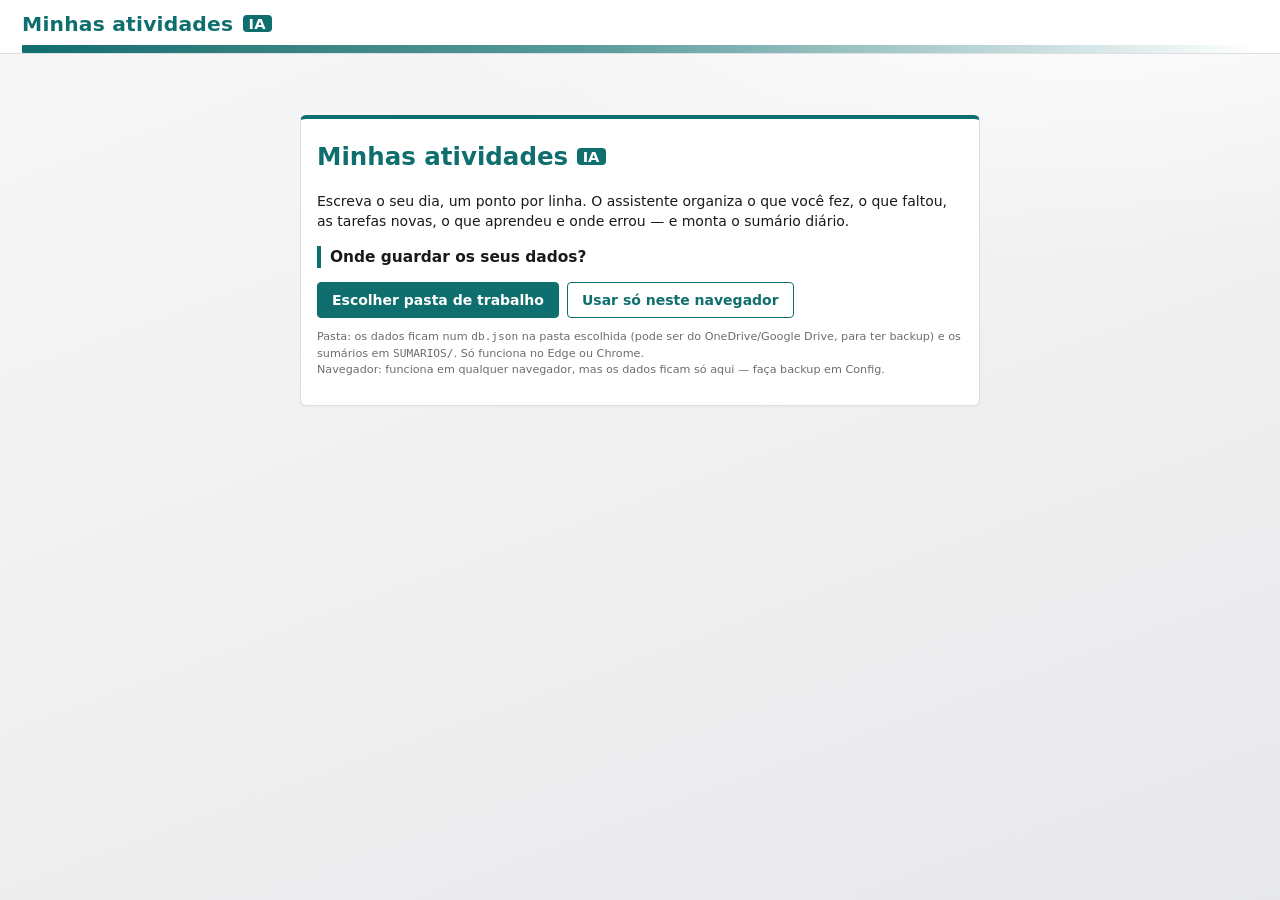
<file: pessoal/index.html>
<!doctype html>
<!-- Arquivo gerado por tools/build.mjs a partir de src/. Edite os arquivos em src/. -->
<html lang="pt-BR">
<head>
<meta charset="utf-8">
<meta name="viewport" content="width=device-width, initial-scale=1">
<title>Minhas atividades</title>
<style>
/* Visual herdado da plataforma de governança, com cor própria (verde-azulado). Sem modo escuro. */
:root {
  color-scheme: light;
  --brand: #0f6e6e;
  --font-scale: 1;
  --bg: #f1f1f2; --bg-2: #e7e8ea; --panel: #ffffff; --ink: #1a1a1a; --muted: #6a6d72; --line: #dedfe2;
  --soft: #e7f3f3;
  --high: #b00000; --high-bg: #fde4e4; --mid: #8a5a00; --mid-bg: #fff1d6; --low: #1f6b34; --low-bg: #e3f3e6;
  --pad: 16px; --gap: 14px;
}
body[data-density="compacta"] { --pad: 10px; --gap: 10px; }
body[data-density="confortável"] { --pad: 22px; --gap: 18px; }
* { box-sizing: border-box; }
html { font-size: calc(14px * var(--font-scale)); }
body {
  margin: 0; font: 1rem/1.45 "Segoe UI", system-ui, -apple-system, "Microsoft YaHei", "PingFang SC", sans-serif; color: var(--ink);
  background: radial-gradient(1200px 600px at 85% -10%, #ffffff 0%, rgba(255,255,255,0) 60%), linear-gradient(160deg, #f7f7f8 0%, var(--bg) 45%, var(--bg-2) 100%) fixed;
  min-height: 100vh;
}
a { color: var(--brand); }

/* ---------- topo */
.top { background: rgba(255,255,255,.96); position: sticky; top: 0; z-index: 5; box-shadow: 0 1px 0 var(--line); }
.top-row { display: flex; align-items: center; gap: 16px; padding: 10px 22px 6px; }
.brand { font-weight: 800; font-size: 1.45rem; color: var(--brand); letter-spacing: .2px; flex: 1; }
.brand .ai { background: var(--brand); color: #fff; border-radius: 4px; padding: 0 6px; margin-left: 2px; font-size: 1.05rem; vertical-align: 2px; }
.top-right { display: flex; align-items: center; gap: 12px; }
.logo { height: 34px; max-width: 220px; object-fit: contain; }
.redbar { height: 8px; margin: 0 22px; border-radius: 1px; background: linear-gradient(90deg, var(--brand) 0%, color-mix(in srgb, var(--brand) 70%, #fff) 45%, rgba(255,255,255,0) 100%); }
nav { display: flex; gap: 2px; flex-wrap: wrap; padding: 6px 18px 8px; }
nav a { color: var(--ink); text-decoration: none; padding: 6px 12px; border-radius: 4px; font-weight: 600; }
nav a:hover { color: var(--brand); background: var(--soft); }
nav a.active { color: var(--brand); box-shadow: inset 0 -3px 0 var(--brand); border-radius: 0; }
.badge { font-size: .8rem; padding: 3px 9px; border-radius: 999px; background: #eee; color: var(--muted); white-space: nowrap; }
.badge.on { background: var(--low-bg); color: var(--low); }
.badge:empty { display: none; }
.lang { width: auto; padding: 4px 8px; font-size: .9rem; }

/* ---------- conteúdo */
main { max-width: 1360px; margin: 0 auto; padding: 22px 18px 60px; }
h1 { font-size: 1.75rem; margin: 4px 0 16px; color: var(--brand); font-weight: 800; }
h2 { font-size: 1.1rem; margin: 0 0 10px; color: var(--ink); font-weight: 700; padding-left: 9px; border-left: 4px solid var(--brand); }
h3 { font-size: 1rem; margin: 16px 0 6px; color: var(--ink); }
.title-row { display: flex; align-items: center; justify-content: space-between; gap: 16px; flex-wrap: wrap; }
.title-row h1 { margin-bottom: 4px; }
.pct-big { min-width: 260px; font-weight: 700; display: flex; align-items: center; gap: 8px; }
.grid { display: grid; gap: var(--gap); grid-template-columns: repeat(auto-fit, minmax(320px, 1fr)); }
.card { background: var(--panel); border: 1px solid var(--line); border-radius: 6px; padding: var(--pad); box-shadow: 0 1px 2px rgba(0,0,0,.04); }
.welcome { max-width: 680px; margin: 40px auto; border-top: 4px solid var(--brand); }
.kpis { display: grid; gap: 10px; grid-template-columns: repeat(auto-fit, minmax(150px, 1fr)); margin-bottom: var(--gap); }
.kpi { background: var(--panel); border: 1px solid var(--line); border-top: 3px solid var(--brand); border-radius: 6px; padding: 12px; text-decoration: none; color: inherit; display: block; }
.kpi b { display: block; font-size: 1.8rem; color: var(--brand); font-variant-numeric: tabular-nums; line-height: 1.1; }
.kpi span { color: var(--muted); font-size: .85rem; }
a.kpi:hover { box-shadow: 0 2px 8px rgba(0,0,0,.08); }
table { width: 100%; border-collapse: collapse; }
th, td { text-align: left; padding: 7px 8px; border-bottom: 1px solid var(--line); vertical-align: top; }
th { font-size: .8rem; color: #444; font-weight: 700; background: #f5f5f6; text-transform: none; }
tr.click { cursor: pointer; } tr.click:hover { background: var(--soft); }
tr.done td { color: var(--muted); }
tr.overdue td:first-child { box-shadow: inset 3px 0 0 var(--high); }
.acts td { font-size: .92rem; }
.acts tr.group-start td { border-top: 2px solid #c9c9cc; }
.acts td.grp { font-weight: 700; color: #333; background: #fafafa; }
.acts td.lp { white-space: pre-wrap; min-width: 220px; color: #333; }
.nowrap { white-space: nowrap; }
label { display: block; font-size: .8rem; color: #444; margin: 10px 0 4px; font-weight: 700; }
input, select, textarea { width: 100%; padding: 7px 8px; border: 1px solid #cfd1d5; border-radius: 4px; background: #fff; color: var(--ink); font: inherit; }
input:focus, select:focus, textarea:focus { outline: 2px solid color-mix(in srgb, var(--brand) 35%, transparent); border-color: var(--brand); }
input.late { border-color: var(--high); color: var(--high); }
textarea { min-height: 80px; resize: vertical; }
td textarea { min-height: 0; }
.row { display: grid; gap: 12px; grid-template-columns: repeat(auto-fit, minmax(170px, 1fr)); }
button, .btn { display: inline-block; border: 1px solid var(--brand); background: var(--brand); color: #fff; padding: 7px 14px; border-radius: 4px; cursor: pointer; font: inherit; font-weight: 600; text-decoration: none; }
button:hover, .btn:hover { filter: brightness(1.08); }
button.ghost, .btn.ghost { background: #fff; color: var(--brand); }
button.danger { color: var(--high); border-color: #e3b2b2; }
button.small { padding: 3px 9px; font-size: .85rem; }
button:disabled { opacity: .5; cursor: wait; }
.swatch { width: 30px; height: 30px; padding: 0; border-radius: 50%; border: 2px solid #fff; box-shadow: 0 0 0 1px #ccc; }
.actions { display: flex; gap: 8px; flex-wrap: wrap; margin-top: 14px; align-items: center; }
.pill { display: inline-block; font-size: .78rem; padding: 1px 8px; border-radius: 999px; background: #eeeeef; color: #333; margin: 1px 2px 1px 0; white-space: nowrap; }
.p-Alta, .lv-alta, .p-Alto { background: var(--high-bg); color: var(--high); }
.p-Média, .lv-media, .p-Médio { background: var(--mid-bg); color: var(--mid); }
.p-Baixa, .lv-baixa, .p-Baixo { background: var(--low-bg); color: var(--low); }
.star { color: var(--brand); }
.muted { color: var(--muted); }
.alert { padding: 8px 10px; border-radius: 4px; margin-bottom: 6px; background: #f6f6f7; }
.steps { display: flex; gap: 6px; margin-bottom: 14px; flex-wrap: wrap; }
.step { padding: 5px 12px; border-radius: 999px; background: #eaeaec; color: var(--muted); font-size: .82rem; font-weight: 600; }
.step.on { background: var(--brand); color: #fff; }
.tabs { display: flex; gap: 2px; flex-wrap: wrap; border-bottom: 2px solid var(--line); margin: 6px 0 16px; }
.tabs a { padding: 8px 14px; text-decoration: none; color: #333; font-weight: 600; border-bottom: 3px solid transparent; margin-bottom: -2px; }
.tabs a:hover { color: var(--brand); }
.tabs a.on { color: var(--brand); border-bottom-color: var(--brand); }
.checks label { display: flex; gap: 6px; align-items: center; font-weight: 400; color: var(--ink); margin: 4px 0; font-size: 1rem; }
.checks.inline { display: flex; gap: 16px; flex-wrap: wrap; }
.checks input { width: auto; }
.ai-box { border-left: 3px solid var(--brand); background: var(--soft); padding: 10px 12px; border-radius: 4px; margin: 10px 0; white-space: pre-wrap; }
.toolbar { display: flex; gap: 8px; flex-wrap: wrap; margin-bottom: 12px; align-items: center; }
.toolbar input, .toolbar select { width: auto; min-width: 150px; }
.progress { display: flex; align-items: center; gap: 8px; min-width: 120px; }
.progress b { font-variant-numeric: tabular-nums; min-width: 38px; }
.progress-bar { flex: 1; height: 8px; background: #e4e4e6; border-radius: 4px; overflow: hidden; min-width: 70px; }
.progress-bar span { display: block; height: 100%; background: var(--brand); border-radius: 4px; }
.progress-bar.mini { height: 4px; margin-top: 4px; }
.map-grid { display: grid; gap: 4px 12px; grid-template-columns: repeat(auto-fit, minmax(190px, 1fr)); }
.logo-preview { background: #fff; border: 1px dashed #ccc; border-radius: 6px; padding: 16px; text-align: center; margin-bottom: 8px; }
.logo-preview img { max-height: 60px; max-width: 100%; }
.modal { position: fixed; inset: 0; background: rgba(30,30,30,.45); display: flex; align-items: flex-start; justify-content: center; padding: 40px 16px; overflow: auto; z-index: 20; }
.modal-box { background: var(--panel); border-radius: 6px; border-top: 4px solid var(--brand); padding: 22px; width: min(960px, 100%); position: relative; }
.close { position: absolute; right: 12px; top: 10px; background: transparent; color: var(--muted); border: 0; font-size: 22px; }
.hidden { display: none !important; }
.toast { position: fixed; right: 18px; bottom: 18px; background: #1a1a1a; color: #fff; padding: 10px 16px; border-radius: 4px; border-left: 4px solid var(--brand); z-index: 30; max-width: 440px; }
.tl li { margin-bottom: 4px; }
.files a { color: var(--brand); }
.summary-doc { background: var(--panel); border: 1px solid var(--line); border-radius: 6px; padding: 24px; }
.summary-doc h2 { margin-top: 22px; }

/* ---------- fluxos */
.flow-wrap { display: grid; grid-template-columns: minmax(0, 1fr) 300px; gap: var(--gap); align-items: start; }
.flow-canvas { overflow: auto; max-height: 72vh; background: #fbfbfb; border: 1px solid var(--line); border-radius: 6px; touch-action: none; user-select: none; }
.flow-canvas .fl-node { cursor: grab; }
.flow-canvas .fl-edge { cursor: pointer; }
.flow-side { position: sticky; top: 150px; }
@media (max-width: 900px) { .flow-wrap { grid-template-columns: 1fr; } .flow-side { position: static; } }

@media (max-width: 640px) {
  .top-row { padding: 8px 12px 4px; } .redbar { margin: 0 12px; } nav { padding: 4px 8px 6px; }
  .logo { height: 24px; } .badge { display: none; }
  main { padding: 16px 12px 40px; }
}
@media print { .top, .no-print, .tabs { display: none !important; } main { padding: 0; } .summary-doc { border: 0; } body { background: #fff; } }
.acts textarea { min-width: 220px; } .acts input[type=date] { min-width: 130px; }
input[type=range], input[type=checkbox] { accent-color: var(--brand); }

/* ---------- dashboards */
.hero { font-size: 1.15rem; font-weight: 600; margin: 4px 0 14px; padding: 12px 16px; background: #fff; border: 1px solid var(--line); border-left: 5px solid var(--brand); border-radius: 6px; }
.kpi small { display: block; color: var(--muted); font-size: .75rem; margin-top: 2px; }
.small { font-size: .8rem; }
.hbars { display: grid; gap: 8px; }
.hb-row { display: grid; grid-template-columns: minmax(110px, 38%) 1fr; gap: 10px; align-items: center; }
.hb-label { font-size: .88rem; color: #333; overflow: hidden; text-overflow: ellipsis; white-space: nowrap; }
.hb-track { display: flex; align-items: center; gap: 8px; min-width: 0; }
.hb-bar { display: block; height: 14px; border-radius: 0 4px 4px 0; min-width: 0; }
.hb-val { font-weight: 700; font-size: .88rem; color: #1a1a1a; white-space: nowrap; }
.stackbar { display: flex; gap: 2px; height: 22px; border-radius: 4px; overflow: hidden; margin: 6px 0 10px; }
.sb-seg { display: block; height: 100%; min-width: 4px; }
.legend { display: flex; flex-wrap: wrap; gap: 6px 16px; font-size: .85rem; color: #333; }
.legend i { display: inline-block; width: 12px; height: 12px; border-radius: 3px; margin-right: 5px; vertical-align: -1px; }
.meter { display: flex; align-items: center; gap: 8px; min-width: 140px; }
.meter b { font-variant-numeric: tabular-nums; }
.cols { display: flex; align-items: flex-end; gap: 14px; height: 170px; padding-top: 18px; }
.col { flex: 1; display: flex; flex-direction: column; align-items: center; justify-content: flex-end; height: 100%; min-width: 0; }
.col-bar { display: block; width: min(24px, 70%); background: var(--brand); border-radius: 4px 4px 0 0; min-height: 0; }
.col-val { font-weight: 700; font-size: .85rem; margin-bottom: 4px; }
.col-label { font-size: .75rem; color: var(--muted); margin-top: 6px; text-align: center; white-space: nowrap; }
.heat { border-collapse: separate; border-spacing: 2px; }
.heat td { text-align: center; font-weight: 700; font-size: 1.05rem; padding: 14px 6px; border: 0; border-radius: 4px; }
.heat th { background: transparent; text-align: center; border: 0; }

/* ---------- calendário */
.cal { display: grid; grid-template-columns: repeat(7, minmax(0, 1fr)); gap: 2px; background: var(--line); border: 1px solid var(--line); border-radius: 6px; overflow: hidden; }
.cal-head { background: #f5f5f6; font-weight: 700; font-size: .8rem; padding: 6px; text-align: center; }
.cal-day { background: #fff; min-height: 104px; padding: 4px; cursor: pointer; display: flex; flex-direction: column; gap: 3px; min-width: 0; }
.cal-day:hover { background: #fffafa; }
.cal-day.weekend { background: #fafafa; }
.cal-day.empty { background: #f7f7f8; cursor: default; }
.cal-day.today .cal-num { background: var(--brand); color: #fff; border-radius: 999px; padding: 0 7px; }
.cal-num { font-size: .8rem; font-weight: 700; align-self: flex-start; }
.cal-title { font-size: 1.1rem; min-width: 170px; text-align: center; }
.cal-ev { display: block; font-size: .75rem; padding: 2px 5px; border-radius: 3px; text-decoration: none; color: #1a1a1a; white-space: nowrap; overflow: hidden; text-overflow: ellipsis; border-left: 3px solid #999; background: #f1f1f2; }
.cal-ev.sug { border: 1px dashed var(--brand); border-left-width: 3px; background: #fff; display: flex; align-items: center; gap: 3px; overflow: visible; }
.cal-ev .sug-t { flex: 1; min-width: 0; overflow: hidden; text-overflow: ellipsis; }
.cal-ev .mini { flex: none; padding: 0 5px; font-size: .72rem; line-height: 1.35; }
.cal-ev .mini + .mini { background: #fff; color: var(--brand); }
.st-Agendada { border-left-color: #6a6d72 !important; background: #f1f1f2; }
.st-Pendente, .st-Solicitada { border-left-color: #C98A00 !important; background: #fff6e2; }
.st-Realizada { border-left-color: #2E7D32 !important; background: #e9f5eb; }
.st-Norealizada { border-left-color: #C00000 !important; background: #fde8e8; }
.legend i.st-Agendada { background: #6a6d72; } .legend i.st-Pendente, .legend i.st-Solicitada { background: #C98A00; }
.legend i.st-Realizada { background: #2E7D32; } .legend i.st-Norealizada { background: #C00000; } .legend i.sug { background: #fff; border: 1px dashed var(--brand); }
.teach { border-left: 4px solid var(--brand); }
@media (max-width: 760px) { .cal-day { min-height: 70px; } .cal-ev { font-size: .65rem; } }

/* ---------- traduções */
.tr-btn { vertical-align: middle; font-size: .78rem; margin-left: 6px; }
h1 .tr-btn, h2 .tr-btn { font-weight: 600; }
.tr-preview { font-size: .85rem; color: #444; background: #f6f6f7; border-left: 3px solid #b9bcc2; padding: 6px 8px; margin-top: 4px; border-radius: 3px; white-space: pre-wrap; }
.tr-field { margin-bottom: 12px; }
.tr-table td { width: 33%; font-size: .9rem; }

/* ---------- lista geral, busca de itens, prazos */
.due-strip { background: #fde8e8; color: #7a0000; padding: 6px 22px; font-weight: 600; font-size: .9rem; border-top: 1px solid #f3c2c2; }
.due-strip a { margin-left: 10px; }
.due-banner { display: flex; gap: 10px; align-items: center; flex-wrap: wrap; font-weight: 600; }
.late-txt { color: var(--high); font-weight: 700; }
tr.overdue td { background: #fff6f6; }
.pager { display: flex; justify-content: space-between; align-items: center; gap: 10px; margin-top: 10px; }
.inline-check { display: inline-flex; gap: 6px; align-items: center; font-weight: 400; font-size: .9rem; margin: 0; color: var(--ink); }
.inline-check input { width: auto; }
td.lp { max-width: 280px; font-size: .88rem; }
.chips { display: flex; flex-wrap: wrap; gap: 6px; margin: 4px 0 8px; }
.chip { display: inline-flex; align-items: center; gap: 6px; background: #f1f1f2; border-radius: 999px; padding: 3px 4px 3px 10px; font-size: .85rem; }
.chip.direct { background: var(--soft); color: var(--brand); font-weight: 600; }
.chip.sug { background: #fff; border: 1px dashed #bbb; padding-right: 10px; }
.chip .mini { padding: 0 6px; font-size: .75rem; line-height: 1.4; border-radius: 999px; }
.search-results { border: 1px solid var(--line); border-top: 0; border-radius: 0 0 4px 4px; max-height: 260px; overflow: auto; }
.search-results:empty { display: none; }
.search-row { display: flex; justify-content: space-between; gap: 10px; align-items: center; padding: 6px 8px; border-top: 1px solid var(--line); }
details.merge { margin-top: 14px; } details.merge summary { cursor: pointer; color: var(--muted); }
.toolbar .inline-check input { min-width: 0; width: auto; }
.act-cell { display: flex; flex-wrap: wrap; gap: 4px; min-width: 150px; }

/* ---------- painel por departamento */
.dept-grid { display: grid; gap: 10px; grid-template-columns: repeat(auto-fill, minmax(170px, 1fr)); }
.dept-tile { display: flex; flex-direction: column; align-items: flex-start; gap: 2px; text-align: left; background: #fff; color: var(--ink); border: 1px solid var(--line);
  border-top: 4px solid #b9bcc2; border-radius: 6px; padding: 12px; font-weight: 400; cursor: pointer; }
.dept-tile:hover { filter: none; box-shadow: 0 2px 8px rgba(0,0,0,.08); }
.dept-tile.has-late { border-top-color: var(--brand); }
.dept-tile.on { outline: 2px solid var(--brand); background: var(--soft); }
.dept-name { font-weight: 800; font-size: 1.05rem; color: var(--brand); }
.dept-tile b { font-size: 1.7rem; line-height: 1.1; }
.dept-sub { font-size: .78rem; color: var(--muted); }
.dept-meta { font-size: .78rem; color: var(--muted); min-height: 1em; }

/* ---------- participantes e tempo em reuniões */
.att-picker { display: flex; flex-wrap: wrap; gap: 6px 22px; padding: 8px 10px; border: 1px solid var(--line); border-radius: 4px; background: #fafafa; }
.att-group { display: flex; flex-wrap: wrap; gap: 4px 12px; align-items: center; }
.att-group b { font-size: .78rem; color: var(--brand); text-transform: uppercase; letter-spacing: .3px; margin-right: 2px; }
.att-group label { display: inline-flex; gap: 5px; align-items: center; font-weight: 400; margin: 0; color: var(--ink); font-size: .9rem; }
.att-group input { width: auto; accent-color: var(--brand); }
.director-btn { background: #1a1a1a; border-color: #1a1a1a; color: #fff; }
.director-btn.on { background: var(--brand); border-color: var(--brand); }
/* planejado × realizado */
.pairbars { display: grid; gap: 10px; }
.pb-row { display: grid; grid-template-columns: minmax(110px, 38%) 1fr; gap: 10px; align-items: center; }
.pb-row > div { display: grid; gap: 3px; }
.pb-row .hb-bar { height: 10px; }
details.more { margin: 8px 0; } details.more > summary { cursor: pointer; color: var(--muted); font-size: .9rem; margin-bottom: 6px; }
.file-btn { cursor: pointer; margin: 0; font-size: .85rem; }
.dept-in { width: 110px; padding: 4px 6px; }
.people-box > summary { cursor: pointer; }
.people-box[open] > summary { margin-bottom: 8px; }
/* assistente */
.assist-card { border-top: 3px solid var(--brand); }
.props-t td { vertical-align: top; }
.props-t select, .props-t .tg-in { width: 100%; margin-bottom: 4px; }
.props-t textarea { width: 100%; min-height: 44px; }
.tabs.mini { margin: 0 0 10px; } .tabs.mini a { padding: 6px 12px; font-size: .92rem; }
.att-input { width: 100%; }
.att-chips, .slots { display: flex; flex-wrap: wrap; gap: 6px; margin: 6px 0; align-items: center; }
button.chip { background: #fff; color: #333; border: 1px solid var(--line); border-radius: 14px; padding: 3px 10px; font-size: .85rem; font-weight: 500; }
button.chip:hover { border-color: var(--brand); color: var(--brand); filter: none; }
button.chip.on { background: var(--brand); border-color: var(--brand); color: #fff; }
.small-sel { padding: 3px 6px; font-size: .88rem; }
.prog-box { background: #fff; border: 1px solid var(--line); border-left: 4px solid var(--brand); border-radius: 6px; padding: 8px 12px; margin: 8px 0; }
.prog-box ul { margin: 6px 0 0; }

/* ---------- plataforma pessoal */
.ai-tag { background: var(--brand); color: #fff; border-radius: 4px; padding: 0 6px; font-size: 1.05rem; vertical-align: 3px; }
.where { font-size: .8rem; color: var(--muted); white-space: nowrap; }
.grid.two { grid-template-columns: repeat(auto-fit, minmax(380px, 1fr)); align-items: start; }
.row.tight { gap: 6px; margin-top: 4px; grid-template-columns: repeat(auto-fit, minmax(110px, 1fr)); }
.props-t td:first-child { font-size: .92rem; }
.todo-t td { border-bottom: 1px solid var(--line); }
.todo-t input[type=checkbox] { width: 18px; height: 18px; cursor: pointer; }
.k-done { background: var(--low-bg); color: var(--low); }
.k-progress { background: #e6eef8; color: #24527a; }
.k-learned { background: #efe7fb; color: #5b3a8c; }
.k-mistake { background: var(--high-bg); color: var(--high); }
.k-note { background: #eeeeef; color: #333; }
.day-card { margin-bottom: var(--gap); }
.day-card h2 a { font-weight: 400; margin-left: 8px; }
.stars { display: flex; gap: 4px; }
.star-btn { background: #fff; color: #c9c9cc; border: 1px solid var(--line); font-size: 1.4rem; line-height: 1; padding: 4px 8px; }
.star-btn.on { color: #e0a100; border-color: #e0a100; }
.col-pair { display: flex; gap: 2px; align-items: flex-end; height: 100%; justify-content: center; width: 100%; }
.col-pair .col-bar { width: min(14px, 40%); }
.col-bar.miss { background: #d08a2a; }
.summary-doc .kpi b { font-size: 1.5rem; }
@media (max-width: 640px) { .grid.two { grid-template-columns: 1fr; } .props-t, .props-t tbody, .props-t tr, .props-t td { display: block; width: 100% !important; } .props-t tr:first-child { display: none; } .props-t tr { border-bottom: 2px solid var(--line); padding: 6px 0; } }
</style>
</head>
<body data-density="normal">
<header class="top">
  <div class="top-row">
    <div class="brand">Minhas atividades <span class="ai">IA</span></div>
    <div class="top-right">
      <span id="where" class="where"></span>
      <div id="ai-badge" class="badge"></div>
    </div>
  </div>
  <div id="redbar" class="redbar"></div>
  <nav id="nav" class="hidden">
    <a href="#painel">Painel</a>
    <a href="#tarefas">Tarefas</a>
    <a href="#registros">Registros</a>
    <a href="#sumario">Sumário diário</a>
    <a href="#config">Config.</a>
  </nav>
</header>
<main id="view"><p class="muted">Carregando…</p></main>
<div id="modal" class="modal hidden"><div class="modal-box"><button class="close" onclick="closeModal()">×</button><div id="modal-body"></div></div></div>
<div id="toast" class="toast hidden"></div>
<script>
/* Armazenamento local. Dois modos:
 *
 *   pasta      -> uma pasta do computador escolhida pelo usuário (File System Access API, Edge/Chrome):
 *                   <pasta>/db.json          base de dados pessoal
 *                   <pasta>/SUMARIOS/...     sumários diários salvos em HTML
 *   navegador  -> tudo guardado no próprio navegador (IndexedDB). Funciona em qualquer navegador,
 *                 mas os dados ficam só neste computador/navegador (use Config. → Backup).
 *
 * A referência à pasta e a chave da IA ficam no IndexedDB do navegador (nunca dentro da pasta).
 */
const KV = {
  _db: null,
  open() {
    if (this._db) return Promise.resolve(this._db);
    return new Promise((res, rej) => {
      const r = indexedDB.open("atividades-pessoais-ia", 1);
      r.onupgradeneeded = () => r.result.createObjectStore("kv");
      r.onsuccess = () => res((this._db = r.result));
      r.onerror = () => rej(r.error);
    });
  },
  async get(k) {
    const db = await this.open();
    return new Promise((res, rej) => { const q = db.transaction("kv").objectStore("kv").get(k); q.onsuccess = () => res(q.result); q.onerror = () => rej(q.error); });
  },
  async set(k, v) {
    const db = await this.open();
    return new Promise((res, rej) => { const t = db.transaction("kv", "readwrite"); t.objectStore("kv").put(v, k); t.oncomplete = () => res(); t.onerror = () => rej(t.error); });
  },
};

const Store = {
  mode: "",   // "pasta" | "navegador"
  root: null,
  name: "",

  supported: () => typeof window.showDirectoryPicker === "function",

  async pick() {
    const h = await window.showDirectoryPicker({ id: "atividades-pessoais", mode: "readwrite" });
    await this.use(h);
  },
  async use(h) {
    this.mode = "pasta";
    this.root = h;
    this.name = h.name;
    await KV.set("root", h).catch(() => {});
    await KV.set("mode", "pasta").catch(() => {});
  },
  async useBrowser() {
    this.mode = "navegador";
    this.root = null;
    this.name = "este navegador";
    await KV.set("mode", "navegador").catch(() => {});
  },
  async rememberedMode() { try { return (await KV.get("mode")) || ""; } catch { return ""; } },
  /** Pasta usada da última vez; precisa de permissão (clique do usuário) para reabrir. */
  async remembered() {
    try { return (await KV.get("root")) || null; } catch { return null; }
  },
  async hasPermission(h) { return (await h.queryPermission({ mode: "readwrite" })) === "granted"; },
  async requestPermission(h) { return (await h.requestPermission({ mode: "readwrite" })) === "granted"; },

  _split(path) { return path.split("/").filter(Boolean); },
  async dir(path, create = true) {
    let h = this.root;
    for (const p of this._split(path)) h = await h.getDirectoryHandle(p, { create });
    return h;
  },
  async write(path, data) {
    const parts = this._split(path), name = parts.pop();
    const fh = await (await this.dir(parts.join("/"), true)).getFileHandle(name, { create: true });
    const w = await fh.createWritable();
    await w.write(data);
    await w.close();
  },
  async read(path) {
    try {
      const parts = this._split(path), name = parts.pop();
      return await (await (await this.dir(parts.join("/"), false)).getFileHandle(name)).getFile();
    } catch { return null; }
  },

  async loadDB() {
    if (this.mode === "pasta") {
      const f = await this.read("db.json");
      return f ? JSON.parse(await f.text()) : null;
    }
    const raw = await KV.get("db").catch(() => null);
    return raw ? JSON.parse(raw) : null;
  },
  async saveDB(db) {
    const json = JSON.stringify(db, null, 2);
    if (this.mode === "pasta") await this.write("db.json", json);
    else await KV.set("db", json);
  },
};
</script>
<script>
/* Regras da plataforma pessoal: tarefas (itens pessoais), registros do dia e sumário diário.
 *
 * Base (db.json):
 *   tasks    -> itens pessoais a fazer: TAR001… (status Pendente / Em andamento / Feita / Cancelada,
 *               prazo, área, prioridade, histórico de progresso, dias em que "faltou")
 *   entries  -> registros do dia: REG001… (kind: done = fiz, progress = avancei, learned = aprendi,
 *               mistake = errei, note = anotação), sempre com a data a que se referem
 *   days     -> por data: nota do dia (1–5), reflexão escrita e reflexão da IA
 *   assist_examples -> cada proposta confirmada/corrigida, para o assistente aprender o seu critério
 */
const pad = (n) => String(n).padStart(2, "0");
const localISO = (d = new Date()) => `${d.getFullYear()}-${pad(d.getMonth() + 1)}-${pad(d.getDate())}T${pad(d.getHours())}:${pad(d.getMinutes())}:${pad(d.getSeconds())}`;
const nowISO = () => localISO();
const todayISO = () => localISO().slice(0, 10);
const addDays = (iso, n) => { const d = new Date(iso.slice(0, 10) + "T12:00:00"); d.setDate(d.getDate() + n); return localISO(d).slice(0, 10); };
const weekday = (iso) => new Date(iso.slice(0, 10) + "T12:00:00").getDay();
const fmtDate = (iso) => (iso ? `${iso.slice(8, 10)}/${iso.slice(5, 7)}/${iso.slice(0, 4)}` : "");
const WEEKDAYS = ["domingo", "segunda", "terça", "quarta", "quinta", "sexta", "sábado"];

const TASK_STATUS = ["Pendente", "Em andamento", "Feita", "Cancelada"];
const LEVELS = ["Alta", "Média", "Baixa"];
const DEFAULT_AREAS = ["Saúde", "Estudos", "Trabalho", "Finanças", "Casa", "Família e amigos", "Lazer", "Outros"];
const KINDS = ["done", "missed", "todo", "progress", "learned", "mistake", "note", "ignore"];
const KIND_LABEL = {
  done: "✅ Fiz", missed: "⏳ Não fiz (faltou)", todo: "📝 Nova tarefa", progress: "➡️ Avancei numa tarefa",
  learned: "💡 Aprendi", mistake: "⚠️ Errei", note: "🗒️ Anotação", ignore: "Ignorar",
};
const ENTRY_LABEL = { done: "Fiz", progress: "Avancei", learned: "Aprendi", mistake: "Errei", note: "Anotação" };

const Core = {
  db: null,

  blank() {
    return {
      version: 1,
      settings: { name: "Minhas atividades", areas: [...DEFAULT_AREAS], assist_rules: "", auto_apply: false },
      tasks: [], entries: [], days: {}, assist_examples: [], summaries: [],
      counters: { TAR: 0, REG: 0 },
    };
  },
  load(db) {
    const b = this.blank();
    this.db = Object.assign(b, db || {});
    this.db.settings = Object.assign(b.settings, (db || {}).settings || {});
    this.db.counters = Object.assign({ TAR: 0, REG: 0 }, this.db.counters);
    return this.db;
  },
  async save() {
    if (typeof Store !== "undefined" && Store.mode) await Store.saveDB(this.db);
  },
  nextId(prefix) { return prefix + String(++this.db.counters[prefix]).padStart(3, "0"); },
  task(id) { return this.db.tasks.find((t) => t.id === id); },
  isOpen: (t) => t && (t.status === "Pendente" || t.status === "Em andamento"),
  openTasks() { return this.db.tasks.filter(this.isOpen); },

  // ---------------------------------------------------------------- tarefas
  addTask(data) {
    const t = { id: this.nextId("TAR"), title: (data.title || "").trim(), area: data.area || "Outros", priority: data.priority || "Média",
      status: data.status || "Pendente", due: data.due || "", notes: data.notes || "", created_at: (data.date ? data.date + nowISO().slice(10) : nowISO()),
      done_at: "", missed: [], history: [] };
    if (data.date && data.date > todayISO()) t.created_at = nowISO();
    this.db.tasks.push(t);
    return t;
  },
  addEntry(kind, text, date, extra = {}) {
    const e = { id: this.nextId("REG"), date: date || todayISO(), kind, text: (text || "").trim(), area: extra.area || "", task_id: extra.task_id || "",
      lesson: extra.lesson || "", created_at: nowISO() };
    this.db.entries.push(e);
    return e;
  },
  completeTask(id, date = todayISO(), note = "") {
    const t = this.task(id);
    if (!t) return null;
    t.status = "Feita";
    t.done_at = date;
    t.history.push({ date: nowISO(), text: note ? `Feita: ${note}` : "Marcada como feita" });
    return this.addEntry("done", note || t.title, date, { area: t.area, task_id: t.id });
  },
  reopenTask(id) {
    const t = this.task(id);
    if (!t) return;
    t.status = "Pendente"; t.done_at = "";
    t.history.push({ date: nowISO(), text: "Reaberta" });
    this.db.entries = this.db.entries.filter((e) => !(e.kind === "done" && e.task_id === id && e.text === t.title));
  },
  progressTask(id, text, date = todayISO()) {
    const t = this.task(id);
    if (!t) return null;
    if (t.status === "Pendente") t.status = "Em andamento";
    t.history.push({ date: nowISO(), text });
    return this.addEntry("progress", text, date, { area: t.area, task_id: t.id });
  },
  markMissed(id, date = todayISO()) {
    const t = this.task(id);
    if (!t) return;
    if (!t.missed.includes(date)) t.missed.push(date);
    t.history.push({ date: nowISO(), text: `Faltou fazer em ${fmtDate(date)}` });
  },
  /** Passa para o dia seguinte o que faltou: o dia continua contando como "faltou". */
  rollOver(date = todayISO()) {
    const { missed } = this.dayData(date);
    for (const t of missed) {
      if (!t.missed.includes(date)) t.missed.push(date);
      t.due = addDays(date, 1);
      t.history.push({ date: nowISO(), text: `Faltou em ${fmtDate(date)}; prazo passado para ${fmtDate(t.due)}` });
    }
    return missed.length;
  },

  // ---------------------------------------------------------------- assistente: aplicar propostas
  /** Aplica as propostas confirmadas/corrigidas e guarda cada decisão como exemplo para o assistente aprender. */
  applyProposals(list, date = todayISO(), opts = {}) {
    const results = [];
    for (const p of list) {
      const text = (p.text || p.title || "").trim(), title = (p.title || p.text || "").trim().slice(0, 200);
      if (p.ai && !opts.auto) this.db.assist_examples.push({ date: nowISO(), text: text.slice(0, 400), ai: p.ai, final: { kind: p.kind, target: p.target || "" },
        ok: p.ai.kind === p.kind && (p.ai.target || "") === (p.target || "") });
      if (!title || p.kind === "ignore") { results.push({ kind: "ignore", title }); continue; }
      const t = p.target ? this.task(p.target) : null;
      switch (p.kind) {
        case "done":
          if (t) this.completeTask(t.id, date, title !== t.title ? title : "");
          else this.addEntry("done", title, date, { area: p.area });
          break;
        case "missed":
          if (t) this.markMissed(t.id, date);
          else { const n = this.addTask({ title, area: p.area, priority: p.priority, due: date, date }); this.markMissed(n.id, date); }
          break;
        case "todo":
          if (t) { if (p.due) t.due = p.due; if (p.priority) t.priority = p.priority; t.history.push({ date: nowISO(), text: `Lembrete: ${title}` }); }
          else this.addTask({ title, area: p.area, priority: p.priority, due: p.due, date });
          break;
        case "progress":
          if (t) this.progressTask(t.id, title, date);
          else { const n = this.addTask({ title, area: p.area, priority: p.priority, due: p.due, status: "Em andamento", date }); this.progressTask(n.id, title, date); }
          break;
        case "learned": case "note":
          this.addEntry(p.kind, title, date, { area: p.area, task_id: t?.id });
          break;
        case "mistake":
          this.addEntry("mistake", title, date, { area: p.area, task_id: t?.id, lesson: p.lesson });
          break;
      }
      results.push({ kind: p.kind, title, target: t?.id || "" });
    }
    return results;
  },
  assistStats() {
    const all = this.db.assist_examples || [], ex = all.slice(-30), ok = ex.filter((x) => x.ok).length;
    return { n: ex.length, ok, pct: ex.length ? Math.round((ok / ex.length) * 100) : 0, total: all.length };
  },

  // ---------------------------------------------------------------- sumário
  /** Tudo o que interessa de um dia: o que fiz, o que faltou, o que aprendi, onde errei. */
  dayData(date = todayISO()) {
    const db = this.db, of = (k) => db.entries.filter((e) => e.date === date && e.kind === k);
    const createdBy = (t) => (t.created_at || "").slice(0, 10) <= date;
    // planejadas para o dia: prazo até o dia (e ainda abertas no começo do dia) ou marcadas como "faltou" nesse dia
    const planned = db.tasks.filter((t) => t.status !== "Cancelada" && createdBy(t)
      && ((t.due && t.due <= date && !(t.status === "Feita" && t.done_at && t.done_at < date)) || (t.missed || []).includes(date)));
    const doneOnDay = (t) => t.status === "Feita" && t.done_at === date;
    const missed = planned.filter((t) => !doneOnDay(t) && !(t.status === "Feita" && t.done_at && t.done_at <= date));
    const plannedDone = planned.filter(doneOnDay);
    const late = missed.filter((t) => t.due && t.due < date);
    const pending = db.tasks.filter((t) => createdBy(t) && t.status !== "Cancelada" && !(t.status === "Feita" && t.done_at && t.done_at <= date));
    const day = db.days[date] || {};
    const pct = planned.length ? Math.round((plannedDone.length / planned.length) * 100) : null;
    return { date, done: of("done"), progress: of("progress"), learned: of("learned"), mistakes: of("mistake"), notes: of("note"),
      planned, plannedDone, missed, late, pending, pct, mood: day.mood || 0, reflection: day.reflection || "", ai_reflection: day.ai_reflection || "" };
  },
  weekData(end = todayISO(), n = 7) {
    const out = [];
    for (let i = n - 1; i >= 0; i--) {
      const d = this.dayData(addDays(end, -i));
      out.push({ date: d.date, done: d.done.length, missed: d.missed.length, planned: d.planned.length, learned: d.learned.length, mistakes: d.mistakes.length, mood: d.mood, pct: d.pct });
    }
    return out;
  },
  setDay(date, patch) { this.db.days[date] = Object.assign(this.db.days[date] || {}, patch); },

  /** Reflexão sem IA: frases montadas a partir dos números do dia. */
  heuristicReflection(d) {
    const out = [];
    const n = d.done.length;
    out.push(n ? `Você registrou ${n} ${n === 1 ? "coisa feita" : "coisas feitas"}${d.progress.length ? ` e avançou em ${d.progress.length} ${d.progress.length === 1 ? "tarefa" : "tarefas"}` : ""}.`
      : "Nenhuma conclusão registrada neste dia.");
    if (d.planned.length) out.push(`${d.planned.length === 1 ? "Da 1 tarefa planejada" : `Das ${d.planned.length} tarefas planejadas`} para o dia, ${d.plannedDone.length} ${d.plannedDone.length === 1 ? "foi feita" : "foram feitas"} (${d.pct}%)`
      + (d.missed.length ? ` e ${d.missed.length === 1 ? "faltou 1" : `faltaram ${d.missed.length}`}.` : "."));
    if (d.late.length) out.push(`${d.late.length} ${d.late.length === 1 ? "tarefa está atrasada" : "tarefas estão atrasadas"} de dias anteriores: vale decidir se ainda fazem sentido.`);
    if (d.learned.length) out.push(`Aprendizado do dia: “${d.learned[0].text}”.`);
    if (d.mistakes.length) out.push(`Ponto de atenção: “${d.mistakes[0].text}”` + (d.mistakes[0].lesson ? ` (da próxima vez: ${d.mistakes[0].lesson}).` : "."));
    const next = [...d.missed].sort((a, b) => LEVELS.indexOf(a.priority) - LEVELS.indexOf(b.priority)).slice(0, 3);
    if (next.length) out.push(`Para amanhã, comece por: ${next.map((t) => t.title).join("; ")}.`);
    return out.join("\n");
  },

  summaryHTML(d, opts = {}) {
    const e = (s) => String(s ?? "").replace(/[&<>"']/g, (c) => ({ "&": "&amp;", "<": "&lt;", ">": "&gt;", '"': "&quot;", "'": "&#39;" }[c]));
    const li = (arr, f) => (arr.length ? `<ul>${arr.map((x) => `<li>${f(x)}</li>`).join("")}</ul>` : '<p class="muted">—</p>');
    const tk = (id) => (id && this.task(id) ? ` <span class="muted">(${e(id)})</span>` : "");
    const stars = d.mood ? "★".repeat(d.mood) + "☆".repeat(5 - d.mood) : "—";
    const body = `<h1>Sumário de ${e(WEEKDAYS[weekday(d.date)])}, ${e(fmtDate(d.date))}</h1>
<div class="kpis">
  <div class="kpi"><b>${d.done.length}</b><span>coisas que fiz</span></div>
  <div class="kpi"><b>${d.missed.length}</b><span>faltaram fazer${d.planned.length ? ` (de ${d.planned.length} planejadas)` : ""}</span></div>
  <div class="kpi"><b>${d.pct == null ? "—" : d.pct + "%"}</b><span>do planejado concluído</span></div>
  <div class="kpi"><b>${d.learned.length}</b><span>aprendizados</span></div>
  <div class="kpi"><b>${d.mistakes.length}</b><span>erros / pontos de atenção</span></div>
  <div class="kpi"><b>${stars}</b><span>como foi o dia</span></div>
</div>
<h2>✅ Coisas que fiz</h2>${li(d.done, (x) => e(x.text) + tk(x.task_id))}
${d.progress.length ? `<h2>➡️ Avanços</h2>${li(d.progress, (x) => e(x.text) + tk(x.task_id))}` : ""}
<h2>⏳ Faltaram fazer (${d.missed.length})</h2>${li(d.missed, (t) => `${e(t.title)} <span class="muted">— ${e(t.priority)}${t.due ? ", prazo " + e(fmtDate(t.due)) : ""}${t.due && t.due < d.date ? ", atrasada" : ""}</span>`)}
<p class="muted">Tarefas em aberto no total: ${d.pending.length}.</p>
<h2>💡 O que aprendi</h2>${li(d.learned, (x) => e(x.text))}
<h2>⚠️ Onde errei</h2>${li(d.mistakes, (x) => e(x.text) + (x.lesson ? `<br><span class="muted">Da próxima vez: ${e(x.lesson)}</span>` : ""))}
${d.notes.length ? `<h2>🗒️ Anotações</h2>${li(d.notes, (x) => e(x.text))}` : ""}
${d.reflection ? `<h2>✍️ Minha reflexão</h2><p style="white-space:pre-wrap">${e(d.reflection)}</p>` : ""}
${d.ai_reflection ? `<h2>🤖 Reflexão do assistente</h2><p style="white-space:pre-wrap">${e(d.ai_reflection)}</p>` : ""}`;
    if (!opts.standalone) return body;
    return `<!doctype html><html lang="pt-BR"><head><meta charset="utf-8"><meta name="viewport" content="width=device-width, initial-scale=1"><title>Sumário ${e(d.date)}</title>
<style>body{font:15px/1.5 "Segoe UI",system-ui,sans-serif;max-width:820px;margin:24px auto;padding:0 16px;color:#1a1a1a}h1{color:#0f6e6e}h2{font-size:1.1rem;border-left:4px solid #0f6e6e;padding-left:8px;margin-top:22px}
.kpis{display:grid;gap:8px;grid-template-columns:repeat(auto-fit,minmax(130px,1fr))}.kpi{border:1px solid #ddd;border-top:3px solid #0f6e6e;border-radius:6px;padding:10px}.kpi b{display:block;font-size:1.5rem;color:#0f6e6e}.kpi span,.muted{color:#6a6d72;font-size:.9rem}</style>
</head><body>${body}<p class="muted">Gerado em ${e(fmtDate(nowISO()))} ${e(nowISO().slice(11, 16))}</p></body></html>`;
  },
  async saveSummaryFile(date) {
    const html = this.summaryHTML(this.dayData(date), { standalone: true });
    if (typeof Store !== "undefined" && Store.mode === "pasta") {
      const file = `SUMARIOS/${date}.html`;
      await Store.write(file, html);
      this.db.summaries = this.db.summaries.filter((s) => s.date !== date);
      this.db.summaries.push({ date, file, generated_at: nowISO() });
      return file;
    }
    return "";
  },
};
</script>
<script>
/* Camada de IA (mesma lógica da plataforma de governança).
 *
 * Com a chave do Claude (Config.), o assistente usa o modelo; sem chave — ou se a chamada falhar — usa
 * heurísticas locais (palavras‑chave, datas, semelhança com as suas tarefas e com decisões anteriores).
 *
 * Aprendizado: cada proposta que você confirma ou corrige vira exemplo (db.assist_examples). Os casos
 * parecidos orientam a heurística offline e são enviados ao Claude como critério.
 */
const AI = {
  key: "",
  model: "claude-opus-5-5",

  SYSTEM_PROMPT: `Você é o assistente pessoal de produtividade e autoconhecimento do usuário.
Você transforma anotações livres do dia em registros organizados (o que fez, o que faltou, tarefas novas,
avanços, aprendizados e erros) e ajuda a refletir sobre o dia com gentileza e objetividade.
Responda sempre em português do Brasil, de forma simples e direta. O usuário confirma ou corrige as suas
sugestões; trate as decisões anteriores dele como critério e siga-as quando aplicáveis.`,

  async init() {
    this.key = (await KV.get("api_key").catch(() => "")) || "";
    this.model = (await KV.get("model").catch(() => "")) || "claude-opus-5-5";
  },
  async configure(key, model) {
    this.key = (key || "").trim();
    this.model = (model || "").trim() || "claude-opus-5-5";
    await KV.set("api_key", this.key);
    await KV.set("model", this.model);
  },
  enabled() { return !!this.key; },

  /** Chama o Claude. Retorna objeto (se schema) ou texto. Lança Error em falha. */
  async call(content, schema = null, effort = "medium", maxTokens = 8000) {
    if (!this.key) throw new Error("IA sem chave configurada");
    const body = {
      model: this.model,
      max_tokens: maxTokens,
      system: this.SYSTEM_PROMPT,
      messages: [{ role: "user", content }],
      output_config: { effort },
      // Se um classificador de segurança recusar, o servidor tenta outro modelo automaticamente.
      fallbacks: "default",
    };
    if (schema) body.output_config.format = { type: "json_schema", schema };
    let r;
    try {
      r = await fetch("https://api.anthropic.com/v1/messages", {
        method: "POST",
        headers: {
          "content-type": "application/json",
          "x-api-key": this.key,
          "anthropic-version": "2023-06-01",
          "anthropic-beta": "server-side-fallback-2026-07-01",
          "anthropic-dangerous-direct-browser-access": "true",
        },
        body: JSON.stringify(body),
      });
    } catch (e) {
      throw new Error("Sem conexão com a API do Claude (rede/proxy bloqueado?)");
    }
    const data = await r.json().catch(() => ({}));
    if (!r.ok) {
      if (r.status === 401) throw new Error("Chave da IA inválida (401)");
      if (r.status === 429) throw new Error("Limite de requisições atingido; tente novamente em instantes");
      throw new Error(`Erro da API do Claude (${r.status}): ${data?.error?.message || r.statusText}`);
    }
    if (data.stop_reason === "refusal") throw new Error("O modelo recusou a solicitação");
    const text = (data.content || []).filter((b) => b.type === "text").map((b) => b.text).join("");
    if (!schema) return text;
    try { return JSON.parse(text); } catch { throw new Error("Resposta da IA em formato inválido"); }
  },

  // ---------------------------------------------------------------- utilidades de texto
  STOP: new Set("a o os as de da do das dos e em no na nos nas um uma para pra por com sem que se ao à é ser sobre meu minha meus minhas".split(" ")),
  norm: (s) => String(s || "").toLowerCase().normalize("NFKD").replace(/[̀-ͯ]/g, ""),
  tokens(s) {
    // radical simples (5 primeiras letras) para aproximar flexões: estudar ~ estudei, relatório ~ relatórios
    return new Set((this.norm(s).match(/[a-z0-9]{3,}/g) || []).filter((w) => !this.STOP.has(w)).map((w) => w.slice(0, 5)));
  },
  similarity(a, b) {
    const ta = this.tokens(a), tb = this.tokens(b);
    if (!ta.size || !tb.size) return 0;
    let inter = 0;
    for (const t of ta) if (tb.has(t)) inter++;
    return (inter / Math.min(ta.size, tb.size)) * 0.6 + (inter / (ta.size + tb.size - inter)) * 0.4;
  },
  similarAssist(db, text, limit = 6) {
    return (db.assist_examples || []).map((x) => [this.similarity(text, x.text || ""), x]).filter(([s]) => s > 0.2)
      .sort((a, b) => b[0] - a[0]).slice(0, limit);
  },
  bestTask(db, text, threshold) {
    const best = db.tasks.filter(Core.isOpen).map((t) => [this.similarity(text, t.title), t]).sort((a, b) => b[0] - a[0])[0];
    return best && best[0] >= threshold ? best[1] : null;
  },

  // ---------------------------------------------------------------- anotações -> pontos
  LIST_MARK: /^\s*(\d{1,2}\s*[.)\-–]|[-•*▪●○■□►])\s*/,
  segments(text) {
    let lines = String(text || "").split(/\r?\n/).map((l) => l.replace(this.LIST_MARK, "").trim()).filter(Boolean);
    if (lines.length === 1 && lines[0].length > 160) lines = lines[0].split(/(?<=[.!?;])\s+/).map((x) => x.trim()).filter(Boolean);
    return lines;
  },
  parseDue(s, base = todayISO()) {
    const n = this.norm(s);
    const iso = (s.match(/(\d{4}-\d{2}-\d{2})/) || [])[1];
    if (iso) return iso;
    const m = s.match(/\b(\d{1,2})\/(\d{1,2})(?:\/(\d{2,4}))?\b/);
    if (m) {
      const y = m[3] ? (m[3].length === 2 ? "20" + m[3] : m[3]) : base.slice(0, 4);
      return `${y}-${pad(+m[2])}-${pad(+m[1])}`;
    }
    if (/\bdepois de amanha\b/.test(n)) return addDays(base, 2);
    if (/\bamanha\b/.test(n)) return addDays(base, 1);
    if (/\bhoje\b/.test(n)) return base;
    const days = ["domingo", "segunda", "terca", "quarta", "quinta", "sexta", "sabado"];
    const wd = days.findIndex((d) => new RegExp(`\\b(na|no|ate|até)?\\s*${d}(-feira)?\\b`).test(n));
    if (wd >= 0) { let k = (wd - weekday(base) + 7) % 7; if (k === 0) k = 7; return addDays(base, k); }
    if (/\b(semana que vem|proxima semana)\b/.test(n)) return addDays(base, 7);
    return "";
  },
  AREA_WORDS: {
    "Saúde": ["academia", "treino", "treinei", "corri", "corrida", "medic", "consulta", "remedio", "dormi", "sono", "yoga", "caminhada", "caminhei", "dieta", "agua", "dentista", "terapia", "exame", "pilates", "alongamento", "natacao"],
    "Estudos": ["estud", "curso", "aula", "livro", "leitura", "li ", "prova", "artigo", "tese", "faculdade", "usp", "mestrado", "doutorado", "pesquisa", "ingles", "disciplina", "seminario", "tcc", "orientador"],
    "Trabalho": ["reuniao", "relatorio", "email", "e-mail", "cliente", "projeto", "apresentacao", "trabalho", "chefe", "entrega", "planilha", "slides"],
    "Finanças": ["pagar", "paguei", "conta ", "boleto", "banco", "fatura", "investi", "orcamento", "gastei", "dinheiro", "pix", "cartao", "imposto"],
    "Casa": ["limpar", "limpei", "lavar", "lavei", "louca", "roupa", "mercado", "casa", "cozinhei", "cozinhar", "arrumei", "arrumar", "faxina", "compras"],
    "Família e amigos": ["mae", "pai", "familia", "amig", "aniversario", "visita", "namorad", "irma", "avo", "filh"],
    "Lazer": ["filme", "serie", "passeio", "viagem", "jogo", "musica", "descans", "praia", "show", "cinema"],
  },
  guessArea(db, text) {
    const n = " " + this.norm(text) + " ";
    const areas = db.settings.areas || DEFAULT_AREAS;
    // área com mais palavras-chave na frase (empate: a primeira da lista)
    const best = Object.entries(this.AREA_WORDS).filter(([a]) => areas.includes(a)).map(([a, ws]) => [a, ws.filter((w) => n.includes(w)).length])
      .sort((x, y) => y[1] - x[1])[0];
    if (best && best[1]) return best[0];
    for (const a of areas) if (n.includes(" " + this.norm(a) + " ")) return a;
    return areas.includes("Outros") ? "Outros" : areas[areas.length - 1] || "";
  },
  RX: {
    labelDone: /^(\[x\]|✓|✔|✅|fiz\s*:|feito\s*:|ok\s*:)\s*/i,
    labelTodo: /^(\[\s?\]|☐|todo\s*:|pendente\s*:|fazer\s*:|tarefa\s*:)\s*/i,
    labelLearn: /^(aprendi\s*:|aprendizado\s*:|licao\s*:|lição\s*:|💡)\s*/i,
    labelMistake: /^(errei\s*:|erro\s*:|⚠️?)\s*/i,
    labelNote: /^(nota\s*:|obs\s*:|ideia\s*:|anotacao\s*:|anotação\s*:|🗒️?)\s*/i,
    mistake: /\b(errei|erro|esqueci|falhei|deveria ter|nao deveria|me atrasei|atrasei|cheguei atrasad|perdi o|perdi a|perdi meu|perdi minha|deixei de|vacilei|furei|me distrai|procrastinei)\b/,
    learned: /\b(aprendi|descobri|entendi|percebi|licao|aprendizado|insight|li que|vi que|conclui que)\b/,
    missed: /\b(nao fiz|nao consegui|faltou|ficou para|ficou pra|nao deu tempo|adiei|nao terminei|deixei para|deixei pra)\b/,
    todo: /^(preciso|tenho que|tenho de|lembrar|fazer|comprar|ligar|marcar|agendar|pagar|enviar|responder|estudar|ler|devo|quero|vou|amanha)\b|\b(amanha|ate (o dia|dia)? ?\d{1,2}\/\d{1,2}|semana que vem)\b/,
    progress: /\b(comecei|avancei|continuei|em andamento|metade|parte d[ao]|\d{1,3}\s*%|iniciei)\b/,
    note: /^(ideia|nota|obs|lembrete)\b/,
    done: /^(fiz|fui|li|terminei|termin|conclu|finalizei|entreguei|paguei|comprei|liguei|enviei|respondi|estudei|treinei|corri|limpei|lavei|cozinhei|arrumei|mandei|marquei|agendei|resolvi|organizei|escrevi|assisti|visitei|feito|pronto|ok)\b|^\p{L}+ei\b/u,
    high: /\b(urgente|importante|prioridade|sem falta)\b/,
  },
  cleanTitle(s) {
    return s.replace(this.RX.labelDone, "").replace(this.RX.labelTodo, "").replace(this.RX.labelLearn, "").replace(this.RX.labelMistake, "").replace(this.RX.labelNote, "")
      .replace(/\s*\b\d{4}-\d{2}-\d{2}\b|\s*\b(at[eé]\s+)?\d{1,2}\/\d{1,2}(?:\/\d{2,4})?\b/gi, "").replace(/\s*\((urgente|importante)\)/i, "").trim() || s;
  },

  heuristicProposal(db, line, date) {
    const raw = line.trim(), n = this.norm(raw);
    const base = { text: raw, title: this.cleanTitle(raw), area: this.guessArea(db, raw), priority: this.RX.high.test(n) ? "Alta" : "Média",
      due: this.parseDue(raw, date), lesson: "" };
    const out = (kind, target, reason) => ({ ...base, kind, target: target || "", reason });
    const valid = (k, id) => !id || Core.isOpen(Core.task(id));
    // 1) marcação explícita
    if (this.RX.labelDone.test(raw)) { const t = this.bestTask(db, base.title, 0.5); return out("done", t?.id, "Marcado como feito"); }
    if (this.RX.labelTodo.test(raw)) return out("todo", "", "Marcado como tarefa");
    if (this.RX.labelLearn.test(raw)) return out("learned", "", "Marcado como aprendizado");
    if (this.RX.labelMistake.test(raw)) return out("mistake", "", "Marcado como erro");
    if (this.RX.labelNote.test(raw)) return out("note", "", "Marcado como anotação");
    // 2) caso parecido que você já decidiu
    const [best] = this.similarAssist(db, raw, 1);
    if (best && best[0] >= 0.55 && valid(best[1].final.kind, best[1].final.target))
      return out(best[1].final.kind, best[1].final.target, `Como você decidiu num caso parecido: «${best[1].text.slice(0, 60)}»`);
    // 3) ID citado
    const tid = (raw.match(/\bTAR\d{3,}\b/i) || [])[0]?.toUpperCase();
    if (tid && Core.isOpen(Core.task(tid))) {
      if (this.RX.missed.test(n)) return out("missed", tid, `Cita ${tid}`);
      if (this.RX.progress.test(n)) return out("progress", tid, `Cita ${tid}`);
      return out("done", tid, `Cita ${tid}`);
    }
    // 4) erro, aprendizado, o que faltou
    if (this.RX.mistake.test(n)) {
      const p = out("mistake", "", "Fala de erro ou esquecimento");
      const m = raw.split(/\s+(?:—|–|->|→|=>)\s+|\b(?:da pr[oó]xima vez|na pr[oó]xima)\b[:,]?\s*/i);
      if (m.length > 1 && m[m.length - 1]) { p.title = m[0].trim(); p.lesson = m[m.length - 1].trim(); }
      return p;
    }
    if (this.RX.learned.test(n)) return out("learned", "", "Fala de algo que você aprendeu");
    if (this.RX.missed.test(n)) {
      const t = this.bestTask(db, raw, 0.35);
      const p = out("missed", t?.id, t ? `Faltou a tarefa ${t.id}` : "Algo que ficou por fazer");
      const rest = base.title.replace(/^(n[aã]o (fiz|consegui|terminei)( fazer)?|faltou( fazer)?|n[aã]o deu tempo( de)?|adiei)\s*/i, "").replace(/\s*,?\s*(ficou|deixei) p(ara|ra).*$/i, "")
        .replace(/^(o|a|os|as)\s+/i, "").trim();
      p.title = rest ? rest[0].toUpperCase() + rest.slice(1) : base.title;
      return p;
    }
    // 5) avanço numa tarefa
    if (this.RX.progress.test(n)) { const t = this.bestTask(db, raw, 0.35); return out("progress", t?.id, t ? `Avanço na tarefa ${t.id}` : "Avanço em algo novo"); }
    // 6) tarefa a fazer
    if (this.RX.todo.test(n)) {
      const p = out("todo", "", base.due ? `Tarefa com prazo ${fmtDate(base.due)}` : "Algo a fazer");
      const rest = base.title.replace(/^(preciso( de)?|tenho (que|de)|devo|lembrar( de)?|n[aã]o esquecer( de)?|vou)\s+/i, "")
        .replace(/\s*,?\s*\b(depois de amanh[aã]|amanh[aã]|hoje|(na|no|at[eé])\s+(segunda|ter[cç]a|quarta|quinta|sexta|s[aá]bado|domingo)(-feira)?|(na )?semana que vem|(na )?pr[oó]xima semana)\s*$/i, "").trim();
      if (rest) p.title = rest[0].toUpperCase() + rest.slice(1);
      return p;
    }
    if (this.RX.note.test(n)) return out("note", "", "Ideia ou anotação");
    // 7) concluiu uma tarefa que já existia
    const t = this.bestTask(db, raw, 0.5);
    if (t) return out("done", t.id, `Parece a tarefa ${t.id}`);
    if (this.RX.done.test(n)) return out("done", "", "Verbo no passado: coisa feita");
    return out("done", "", "Relato do dia: registrado como feito");
  },

  get CAPTURE_SCHEMA() {
    const S = { type: "string" };
    return {
      type: "object", additionalProperties: false, required: ["proposals"],
      properties: { proposals: { type: "array", items: { type: "object", additionalProperties: false,
        required: ["text", "title", "kind", "target_id", "area", "priority", "due_date", "lesson", "reason"],
        properties: { text: S, title: { type: "string", description: "Título curto e claro" }, kind: { type: "string", enum: KINDS },
          target_id: { type: "string", description: "TAR… quando o ponto se refere a uma tarefa em aberto (done, missed, progress, todo), senão vazio" },
          area: S, priority: { type: "string", enum: LEVELS }, due_date: { type: "string", description: "AAAA-MM-DD ou vazio" },
          lesson: { type: "string", description: "Para kind=mistake: o que fazer diferente da próxima vez, ou vazio" },
          reason: { type: "string", description: "Uma frase curta" } } } } },
    };
  },

  /** Propostas de registro para as anotações livres do dia. */
  async capture(db, text, date = todayISO()) {
    const lines = this.segments(text);
    const heur = () => lines.map((l) => this.heuristicProposal(db, l, date));
    const finish = (ps, engine, error) => ({ proposals: ps.map((p) => ({ ...p, ai: { kind: p.kind, target: p.target || "" } })), engine, error });
    if (!lines.length) return finish([], "heuristica");
    if (!this.enabled()) return finish(heur(), "heuristica");
    const J = (x) => JSON.stringify(x);
    const tasks = Core.openTasks().slice(-150).map((t) => ({ id: t.id, title: t.title, area: t.area, due: t.due, status: t.status }));
    const examples = [...new Map(lines.flatMap((l) => this.similarAssist(db, l, 3)).map(([, x]) => [x.date + x.text, x])).values()].slice(0, 12)
      .map((x) => ({ texto: x.text, ia_sugeriu: x.ai, usuario_decidiu: x.final }));
    const prompt = `Anotações livres do usuário sobre o dia ${date} (${WEEKDAYS[weekday(date)]}), um ponto por linha. Retorne uma proposta por linha, na mesma ordem:\n${J(lines)}\n\n`
      + "Tipos (kind): done = algo que a pessoa fez (se concluiu uma tarefa em aberto, target_id = TAR…); missed = algo planejado que não foi feito / faltou; "
      + "todo = tarefa nova a fazer (due_date se houver prazo: 'amanhã', 'sexta', '20/10'…); progress = avançou numa tarefa sem concluir; "
      + "learned = algo que aprendeu; mistake = erro, esquecimento ou algo que faria diferente (preencha lesson); note = anotação/ideia; ignore = sem valor de registro.\n"
      + `Áreas possíveis: ${J(db.settings.areas)}.\nPrefira ligar a uma tarefa em aberto quando o ponto for sobre ela.\n\n`
      + `Tarefas em aberto:\n${J(tasks)}\n\n`
      + `Regras do usuário (siga com prioridade):\n${db.settings.assist_rules || "(nenhuma)"}\n\n`
      + `Decisões anteriores do usuário em casos parecidos (aprenda e repita o critério):\n${J(examples)}`;
    try {
      const out = await this.call(prompt, this.CAPTURE_SCHEMA, "medium");
      const ps = out.proposals.map((p, i) => {
        const kind = KINDS.includes(p.kind) ? p.kind : "done";
        let target = (p.target_id || "").toUpperCase();
        if (!Core.isOpen(Core.task(target)) || ["learned", "note", "ignore"].includes(kind)) target = "";
        return { text: p.text || lines[i] || "", title: p.title || p.text, kind, target, area: db.settings.areas.includes(p.area) ? p.area : this.guessArea(db, p.text || ""),
          priority: LEVELS.includes(p.priority) ? p.priority : "Média", due: /^\d{4}-\d{2}-\d{2}$/.test(p.due_date) ? p.due_date : "", lesson: p.lesson || "", reason: p.reason };
      });
      return finish(ps, this.model);
    } catch (e) {
      return finish(heur(), "heuristica", e.message);
    }
  },

  /** Reflexão do dia para o sumário. */
  async reflect(db, d) {
    if (!this.enabled()) return { text: Core.heuristicReflection(d), engine: "heuristica" };
    const J = (x) => JSON.stringify(x);
    const data = { dia: d.date, fiz: d.done.map((x) => x.text), avancos: d.progress.map((x) => x.text),
      faltaram: d.missed.map((t) => ({ tarefa: t.title, prioridade: t.priority, prazo: t.due })), planejadas: d.planned.length, concluidas_do_planejado: d.plannedDone.length,
      aprendi: d.learned.map((x) => x.text), errei: d.mistakes.map((x) => ({ erro: x.text, proxima_vez: x.lesson })), anotacoes: d.notes.map((x) => x.text),
      nota_do_dia: d.mood || null, reflexao_do_usuario: d.reflection };
    const prompt = `Escreva uma reflexão curta (no máximo 8 linhas, texto simples, sem markdown) sobre o dia abaixo, em três partes: `
      + `"O que foi bem:", "Onde melhorar:" (ligando os erros a uma ação concreta) e "Para amanhã:" (no máximo 3 prioridades, começando pelo que faltou e é mais importante).\n${J(data)}`;
    try { return { text: (await this.call(prompt, null, "low", 2000)).trim(), engine: this.model }; }
    catch (e) { return { text: Core.heuristicReflection(d), engine: "heuristica", error: e.message }; }
  },
};
</script>
<script>
/* Interface (JS puro, sem build). Rotas por hash: #painel, #tarefas, #registros, #sumario, #config. */
const $ = (sel, el = document) => el.querySelector(sel);
const esc = (s) => String(s ?? "").replace(/[&<>"']/g, (c) => ({ "&": "&amp;", "<": "&lt;", ">": "&gt;", '"': "&quot;", "'": "&#39;" }[c]));
const pill = (txt, cls = "") => (txt ? `<span class="pill ${esc(cls)}">${esc(txt)}</span>` : "");
const prio = (p) => pill(p, "p-" + p);
const opts = (list, sel, labels = {}) => list.map((o) => `<option value="${esc(o)}" ${o === sel ? "selected" : ""}>${esc(labels[o] || o)}</option>`).join("");
const statusPill = (s) => pill(s, { Feita: "p-Baixa", "Em andamento": "p-Média", Cancelada: "" }[s] || "");
const kpi = (n, label, href = "", small = "") => `<${href ? `a href="${href}"` : "div"} class="kpi"><b>${n}</b><span>${esc(label)}</span>${small ? `<small>${esc(small)}</small>` : ""}</${href ? "a" : "div"}>`;
const areas = () => Core.db.settings.areas;

function toast(text) {
  const el = $("#toast"); el.textContent = text; el.classList.remove("hidden");
  clearTimeout(toast._t); toast._t = setTimeout(() => el.classList.add("hidden"), 3500);
}
async function busy(btn, fn) {
  const old = btn.textContent; btn.disabled = true; btn.textContent = "Processando…";
  try { await fn(); } catch (e) { toast("Erro: " + e.message); } finally { btn.disabled = false; btn.textContent = old; }
}
function openModal(html) { $("#modal-body").innerHTML = html; $("#modal").classList.remove("hidden"); }
function closeModal() { $("#modal").classList.add("hidden"); }
async function save(msg) { await Core.save(); if (msg) toast(msg); render(); }
function badge() {
  const b = $("#ai-badge");
  b.className = "badge" + (AI.enabled() ? " on" : "");
  b.textContent = AI.enabled() ? `IA ativa (${AI.model})` : "Modo sem IA (heurístico)";
  $("#where").textContent = Store.mode ? (Store.mode === "pasta" ? `📁 ${Store.name}` : "💾 dados neste navegador") : "";
}
function download(name, text, type = "text/html") {
  const a = document.createElement("a");
  a.href = URL.createObjectURL(new Blob([text], { type }));
  a.download = name; a.click();
  setTimeout(() => URL.revokeObjectURL(a.href), 2000);
}

// ------------------------------------------------------------------ início
async function boot() {
  await AI.init();
  const mode = await Store.rememberedMode(), h = await Store.remembered();
  if (mode === "navegador") { await Store.useBrowser(); return start(); }
  if (mode === "pasta" && h && (await Store.hasPermission(h).catch(() => false))) { await Store.use(h); return start(); }
  welcome(mode === "pasta" ? h : null);
}
function welcome(h) {
  $("#nav").classList.add("hidden");
  $("#view").innerHTML = `<div class="card welcome">
    <h1>Minhas atividades <span class="ai-tag">IA</span></h1>
    <p>Escreva o seu dia, um ponto por linha. O assistente organiza o que você fez, o que faltou, as tarefas novas,
    o que aprendeu e onde errou — e monta o sumário diário.</p>
    <h2>Onde guardar os seus dados?</h2>
    <div class="actions">
      ${h ? `<button id="b-cont" onclick="pickAgain()">Continuar com a pasta “${esc(h.name)}”</button>` : ""}
      ${Store.supported() ? `<button class="${h ? "ghost" : ""}" id="b-pick" onclick="pickFolder()">Escolher pasta de trabalho</button>` : ""}
      <button class="ghost" id="b-browser" onclick="useBrowser()">Usar só neste navegador</button>
    </div>
    <p class="muted small">Pasta: os dados ficam num <code>db.json</code> na pasta escolhida (pode ser do OneDrive/Google Drive, para ter backup) e os sumários em <code>SUMARIOS/</code>.
    Só funciona no Edge ou Chrome.<br>Navegador: funciona em qualquer navegador, mas os dados ficam só aqui — faça backup em Config.</p>
  </div>`;
}
async function pickAgain() {
  const h = await Store.remembered();
  if (h && (await Store.requestPermission(h))) { await Store.use(h); start(); } else toast("Permissão negada. Escolha a pasta de novo.");
}
async function pickFolder() {
  try { await Store.pick(); start(); } catch (e) { if (e.name !== "AbortError") toast("Erro: " + e.message); }
}
async function useBrowser() { await Store.useBrowser(); start(); }
async function start() {
  Core.load(await Store.loadDB());
  await Core.save();
  $("#nav").classList.remove("hidden");
  if (!location.hash) location.hash = "#painel";
  render();
}

// ------------------------------------------------------------------ roteamento
let draft = { text: "", date: "", proposals: null, engine: "", error: "" };
let sumDate = "";
window.addEventListener("hashchange", () => render());
function render() {
  if (!Core.db) return;
  badge();
  // não perder o que já foi digitado no registro rápido quando a tela é redesenhada
  if ($("#cap-text")) { draft.text = $("#cap-text").value; draft.date = $("#cap-date").value; }
  const [route, arg] = (location.hash.slice(1) || "painel").split("/");
  document.querySelectorAll("#nav a").forEach((a) => a.classList.toggle("active", a.getAttribute("href") === "#" + route));
  const v = { painel: viewPainel, tarefas: viewTarefas, registros: viewRegistros, sumario: viewSumario, config: viewConfig }[route] || viewPainel;
  $("#view").innerHTML = v(arg);
}

// ------------------------------------------------------------------ painel (assistente)
function viewPainel() {
  const today = todayISO(), d = Core.dayData(today), date = draft.date || today;
  const forToday = Core.openTasks().filter((t) => t.due && t.due <= today).sort((a, b) => a.due.localeCompare(b.due) || LEVELS.indexOf(a.priority) - LEVELS.indexOf(b.priority));
  const st = Core.assistStats();
  return `<h1>Olá! Como foi o seu dia?</h1>
  <div class="kpis">
    ${kpi(d.done.length, "coisas feitas hoje", "#sumario")}
    ${kpi(d.missed.length, "faltam para hoje", "#tarefas", d.planned.length ? `de ${d.planned.length} planejadas` : "")}
    ${kpi(d.pending.length, "tarefas em aberto", "#tarefas")}
    ${kpi(d.learned.length, "aprendizados hoje", "#registros")}
    ${kpi(d.mistakes.length, "erros hoje", "#registros")}
  </div>
  <div class="grid two">
  <div class="card assist-card">
    <h2>✨ Registro rápido do dia</h2>
    <p class="muted small">Um ponto por linha. Exemplos: “Fui à academia”, “Não fiz o relatório”, “Preciso pagar o boleto amanhã”,
    “Aprendi que…”, “Errei ao… — da próxima vez…”. Use também <code>[x]</code> para feito e <code>[ ]</code> para tarefa.</p>
    <div class="row"><div><label>Dia</label><input type="date" id="cap-date" value="${esc(date)}"></div></div>
    <label>Anotações</label>
    <textarea id="cap-text" rows="8" placeholder="Fui à academia&#10;Estudei 2h para a prova&#10;Não fiz o relatório&#10;Preciso pagar o boleto amanhã&#10;Aprendi que revisar de manhã rende mais&#10;Errei ao deixar tudo para a noite — da próxima vez começar cedo">${esc(draft.text)}</textarea>
    <div class="actions"><button id="b-capture" onclick="busy(this, capture)">Organizar com ${AI.enabled() ? "IA" : "o assistente"}</button>
      <span class="muted small">Taxa de acerto do assistente: ${st.n ? `${st.pct}% nas últimas ${st.n} propostas` : "ainda sem histórico"}.</span></div>
    ${draft.proposals ? proposalsTable() : ""}
  </div>
  <div class="card">
    <h2>📌 Para hoje</h2>
    ${forToday.length ? `<table class="todo-t">${forToday.map((t) => `<tr class="${t.due < today ? "overdue" : ""}">
      <td style="width:28px"><input type="checkbox" title="Marcar como feita" onchange="doneTask('${t.id}')"></td>
      <td>${esc(t.title)}<div class="muted small">${esc(t.area)} · ${t.due < today ? `<span class="late-txt">atrasada desde ${fmtDate(t.due)}</span>` : "hoje"}</div></td>
      <td class="nowrap">${prio(t.priority)}</td></tr>`).join("")}</table>` : '<p class="muted">Nada com prazo para hoje. 🎉</p>'}
    <div class="actions"><button class="ghost small" onclick="taskForm()">+ Nova tarefa</button>
      ${d.missed.length ? `<button class="ghost small" onclick="rollOver()">Passar o que faltou para amanhã</button>` : ""}
      <a class="btn small" href="#sumario">Ver sumário do dia</a></div>
  </div>
  </div>`;
}
async function capture() {
  draft.text = $("#cap-text").value; draft.date = $("#cap-date").value || todayISO();
  if (!draft.text.trim()) return toast("Escreva pelo menos uma linha.");
  const r = await AI.capture(Core.db, draft.text, draft.date);
  Object.assign(draft, { proposals: r.proposals, engine: r.engine, error: r.error || "" });
  if (Core.db.settings.auto_apply && !r.error && Core.assistStats().pct >= 90 && Core.assistStats().n >= 20) return applyAll(true);
  render();
}
function proposalsTable() {
  const tasks = Core.openTasks();
  const taskOpts = (sel) => `<option value="">— nenhuma —</option>` + tasks.map((t) => `<option value="${t.id}" ${t.id === sel ? "selected" : ""}>${esc(t.id + " · " + t.title.slice(0, 50))}</option>`).join("");
  return `<h3>Confira e corrija antes de registrar</h3>
  <p class="muted small">${draft.engine === "heuristica" ? "Sugestões do modo heurístico (sem IA)" : `Sugestões da IA (${esc(draft.engine)})`}${draft.error ? ` — a IA falhou (${esc(draft.error)}), usei o modo heurístico.` : "."}
  Cada correção ensina o assistente.</p>
  <table class="props-t"><tr><th>Anotação</th><th>Registrar como</th><th>Detalhes</th></tr>
  ${draft.proposals.map((p, i) => `<tr data-i="${i}">
    <td style="width:34%">${esc(p.text)}<div class="muted small">${esc(p.reason || "")}</div></td>
    <td style="width:24%"><select class="p-kind" onchange="propEdit(${i}, 'kind', this.value)">${opts(KINDS, p.kind, KIND_LABEL)}</select>
      ${["done", "missed", "progress", "todo", "mistake"].includes(p.kind) ? `<select class="p-target" title="Tarefa ligada" onchange="propEdit(${i}, 'target', this.value)">${taskOpts(p.target)}</select>` : ""}</td>
    <td>${p.kind === "ignore" ? "" : `<input class="p-title" value="${esc(p.title)}" onchange="propEdit(${i}, 'title', this.value)">
      <div class="row tight">
        <select onchange="propEdit(${i}, 'area', this.value)">${opts(areas(), p.area)}</select>
        ${["todo", "missed", "progress"].includes(p.kind) && !p.target ? `<select onchange="propEdit(${i}, 'priority', this.value)">${opts(LEVELS, p.priority)}</select>` : ""}
        ${p.kind === "todo" || (p.kind === "progress" && !p.target) ? `<input type="date" value="${esc(p.due)}" title="Prazo" onchange="propEdit(${i}, 'due', this.value)">` : ""}
      </div>
      ${p.kind === "mistake" ? `<input placeholder="Da próxima vez…" value="${esc(p.lesson)}" onchange="propEdit(${i}, 'lesson', this.value)">` : ""}`}</td>
  </tr>`).join("")}</table>
  <div class="actions"><button id="b-apply" onclick="applyAll()">Confirmar e registrar</button><button class="ghost" onclick="draft.proposals = null; render()">Descartar</button></div>`;
}
function propEdit(i, k, v) {
  draft.proposals[i][k] = v;
  if (k === "kind" || k === "target") { draft.text = $("#cap-text").value; render(); }
}
async function applyAll(auto = false) {
  const n = Core.applyProposals(draft.proposals, draft.date || todayISO(), { auto }).filter((r) => r.kind !== "ignore").length;
  draft = { text: "", date: "", proposals: null, engine: "", error: "" };
  $("#cap-text").value = "";
  await save(`${n} ${n === 1 ? "registro feito" : "registros feitos"}${auto ? " automaticamente" : ""}.`);
}
async function doneTask(id) { Core.completeTask(id, todayISO()); await save("Tarefa feita! ✅"); }
async function rollOver() { const n = Core.rollOver(todayISO()); await save(`${n} ${n === 1 ? "tarefa passada" : "tarefas passadas"} para amanhã (continuam contando como "faltou" hoje).`); }

// ------------------------------------------------------------------ tarefas (itens pessoais)
let tf = { status: "abertas", area: "", q: "" };
function viewTarefas() {
  const today = todayISO();
  let list = Core.db.tasks.filter((t) => (tf.status === "abertas" ? Core.isOpen(t) : tf.status === "todas" ? true : t.status === tf.status)
    && (!tf.area || t.area === tf.area) && (!tf.q || AI.norm(t.title).includes(AI.norm(tf.q))));
  list = list.sort((a, b) => (a.due || "9999").localeCompare(b.due || "9999") || LEVELS.indexOf(a.priority) - LEVELS.indexOf(b.priority));
  const byArea = areas().map((a) => [a, Core.openTasks().filter((t) => t.area === a).length]).filter(([, n]) => n);
  return `<div class="title-row"><h1>Minhas tarefas</h1><button onclick="taskForm()">+ Nova tarefa</button></div>
  ${byArea.length ? `<div class="chips">${byArea.map(([a, n]) => `<button class="chip ${tf.area === a ? "on" : ""}" onclick="toggleArea(${areas().indexOf(a)})">${esc(a)} · ${n}</button>`).join("")}</div>` : ""}
  <div class="toolbar">
    <select onchange="tf.status = this.value; render()">${opts(["abertas", ...TASK_STATUS, "todas"], tf.status, { abertas: "Em aberto", todas: "Todas" })}</select>
    <input placeholder="Buscar…" value="${esc(tf.q)}" onchange="tf.q = this.value; render()">
  </div>
  <div class="card"><table>
    <tr><th>ID</th><th>Tarefa</th><th>Área</th><th>Prioridade</th><th>Prazo</th><th>Status</th><th></th></tr>
    ${list.map((t) => `<tr class="click ${Core.isOpen(t) && t.due && t.due < today ? "overdue" : ""} ${t.status === "Feita" ? "done" : ""}" onclick="taskForm('${t.id}')">
      <td class="nowrap">${t.id}</td><td>${esc(t.title)}${t.missed.length ? `<div class="muted small">faltou ${t.missed.length}× </div>` : ""}</td><td>${esc(t.area)}</td><td>${prio(t.priority)}</td>
      <td class="nowrap">${t.due ? fmtDate(t.due) : "—"}${Core.isOpen(t) && t.due && t.due < today ? ' <span class="late-txt">atrasada</span>' : ""}</td><td>${statusPill(t.status)}</td>
      <td onclick="event.stopPropagation()">${Core.isOpen(t) ? `<button class="small" onclick="doneTask('${t.id}')">Feita</button>` : ""}</td></tr>`).join("") || '<tr><td colspan="7" class="muted">Nenhuma tarefa aqui.</td></tr>'}
  </table></div>`;
}
function toggleArea(i) { const a = areas()[i]; tf.area = tf.area === a ? "" : a; render(); }
function taskForm(id) {
  const t = id ? Core.task(id) : { title: "", area: areas().includes("Outros") ? "Outros" : areas()[0], priority: "Média", status: "Pendente", due: "", notes: "", history: [], missed: [] };
  openModal(`<h2>${id ? esc(id) : "Nova tarefa"}</h2>
    <label>Tarefa</label><input id="tf-title" value="${esc(t.title)}">
    <div class="row">
      <div><label>Área</label><select id="tf-area">${opts(areas(), t.area)}</select></div>
      <div><label>Prioridade</label><select id="tf-prio">${opts(LEVELS, t.priority)}</select></div>
      <div><label>Prazo</label><input type="date" id="tf-due" value="${esc(t.due)}"></div>
      <div><label>Status</label><select id="tf-status">${opts(TASK_STATUS, t.status)}</select></div>
    </div>
    <label>Observações</label><textarea id="tf-notes" rows="3">${esc(t.notes)}</textarea>
    ${id ? `<label>Registrar avanço</label><input id="tf-prog" placeholder="Ex.: fiz metade dos exercícios">
    <h3>Histórico</h3><ul class="tl">${t.history.map((h) => `<li><span class="muted">${esc(h.date.replace("T", " ").slice(0, 16))}</span> ${esc(h.text)}</li>`).join("") || '<li class="muted">—</li>'}</ul>` : ""}
    <div class="actions"><button id="tf-save" onclick="saveTask('${id || ""}')">Salvar</button><button class="ghost" onclick="closeModal()">Cancelar</button></div>`);
  $("#tf-title").focus();
}
async function saveTask(id) {
  const title = $("#tf-title").value.trim();
  if (!title) return toast("Escreva a tarefa.");
  const data = { title, area: $("#tf-area").value, priority: $("#tf-prio").value, due: $("#tf-due").value, notes: $("#tf-notes").value };
  const status = $("#tf-status").value;
  if (!id) { const t = Core.addTask(data); if (status === "Feita") Core.completeTask(t.id); else t.status = status; }
  else {
    const t = Core.task(id), prog = $("#tf-prog").value.trim();
    Object.assign(t, data);
    if (prog) Core.progressTask(id, prog);
    if (status !== t.status) {
      if (status === "Feita") Core.completeTask(id);
      else if (t.status === "Feita") { Core.reopenTask(id); t.status = status; }
      else { t.status = status; t.history.push({ date: nowISO(), text: `Status: ${status}` }); }
    }
  }
  closeModal();
  await save("Tarefa salva.");
}

// ------------------------------------------------------------------ registros (diário)
let rf = { kind: "", days: 30 };
function viewRegistros() {
  const from = addDays(todayISO(), -rf.days + 1);
  const list = Core.db.entries.filter((e) => e.date >= from && (!rf.kind || e.kind === rf.kind)).sort((a, b) => b.date.localeCompare(a.date) || b.id.localeCompare(a.id));
  const groups = {};
  for (const e of list) (groups[e.date] ??= []).push(e);
  return `<h1>Registros do dia a dia</h1>
  <div class="toolbar">
    <select onchange="rf.kind = this.value; render()"><option value="">Tudo</option>${opts(Object.keys(ENTRY_LABEL), rf.kind, ENTRY_LABEL)}</select>
    <select onchange="rf.days = +this.value; render()">${opts(["7", "30", "90", "365"], String(rf.days), { 7: "Últimos 7 dias", 30: "Últimos 30 dias", 90: "Últimos 90 dias", 365: "Último ano" })}</select>
  </div>
  ${Object.entries(groups).map(([date, es]) => `<div class="card day-card"><h2>${esc(WEEKDAYS[weekday(date)])}, ${fmtDate(date)} <a class="small" href="#sumario/${date}">sumário</a></h2>
    <table>${es.map((e) => `<tr><td class="nowrap" style="width:110px">${pill(ENTRY_LABEL[e.kind], "k-" + e.kind)}</td><td>${esc(e.text)}${e.lesson ? `<div class="muted small">Da próxima vez: ${esc(e.lesson)}</div>` : ""}</td>
      <td class="muted small nowrap">${esc(e.area)}${e.task_id ? " · " + esc(e.task_id) : ""}</td><td style="width:40px"><button class="ghost small" title="Apagar" onclick="delEntry('${e.id}')">×</button></td></tr>`).join("")}</table></div>`).join("")
    || '<div class="card"><p class="muted">Nenhum registro no período. Use o registro rápido no Painel.</p></div>'}`;
}
async function delEntry(id) {
  if (!confirm("Apagar este registro?")) return;
  Core.db.entries = Core.db.entries.filter((e) => e.id !== id);
  await save("Registro apagado.");
}

// ------------------------------------------------------------------ sumário diário
function viewSumario(arg) {
  const date = /^\d{4}-\d{2}-\d{2}$/.test(arg || "") ? arg : sumDate || todayISO();
  sumDate = date;
  const d = Core.dayData(date), week = Core.weekData(date);
  const max = Math.max(1, ...week.map((w) => Math.max(w.done, w.missed)));
  const saved = Core.db.summaries.find((s) => s.date === date);
  return `<div class="title-row no-print"><h1>Sumário diário</h1>
    <div class="toolbar"><button class="ghost small" onclick="location.hash='#sumario/${addDays(date, -1)}'">◀</button>
    <input type="date" value="${date}" onchange="location.hash='#sumario/' + this.value">
    <button class="ghost small" onclick="location.hash='#sumario/${addDays(date, 1)}'">▶</button>
    <button class="ghost small" onclick="location.hash='#sumario/${todayISO()}'">Hoje</button></div></div>
  <div class="grid two no-print">
    <div class="card"><h2>Como foi o dia?</h2>
      <div class="stars">${[1, 2, 3, 4, 5].map((n) => `<button class="star-btn ${n <= d.mood ? "on" : ""}" title="${n}" onclick="setMood('${date}', ${n})">★</button>`).join("")}</div>
      <label>Minha reflexão (opcional)</label><textarea id="refl" rows="3" placeholder="Como me senti, o que quero lembrar…">${esc(d.reflection)}</textarea>
      <div class="actions"><button class="ghost small" onclick="saveRefl('${date}')">Salvar reflexão</button>
        <button id="b-reflect" class="small" onclick="busy(this, () => reflect('${date}'))">🤖 Reflexão do assistente</button></div>
    </div>
    <div class="card"><h2>Últimos 7 dias</h2>
      <div class="cols">${week.map((w) => `<div class="col" title="${fmtDate(w.date)}: ${w.done} feitas, ${w.missed} faltaram">
        <div class="col-pair"><span class="col-bar" style="height:${(w.done / max) * 100}%"></span><span class="col-bar miss" style="height:${(w.missed / max) * 100}%"></span></div>
        <span class="col-label">${WEEKDAYS[weekday(w.date)].slice(0, 3)} ${w.date.slice(8)}</span></div>`).join("")}</div>
      <div class="legend"><span><i style="background:var(--brand)"></i>feitas</span><span><i style="background:#d08a2a"></i>faltaram</span></div>
      <p class="muted small">Na semana: ${week.reduce((s, w) => s + w.done, 0)} feitas, ${week.reduce((s, w) => s + w.missed, 0)} faltaram, ${week.reduce((s, w) => s + w.learned, 0)} aprendizados, ${week.reduce((s, w) => s + w.mistakes, 0)} erros.</p>
    </div>
  </div>
  <div class="summary-doc" id="summary">${Core.summaryHTML(d)}</div>
  <div class="actions no-print">
    ${Store.mode === "pasta" ? `<button onclick="busy(this, () => saveSummary('${date}'))">Salvar na pasta (SUMARIOS/${date}.html)</button>` : ""}
    <button class="ghost" onclick="download('sumario-${date}.html', Core.summaryHTML(Core.dayData('${date}'), { standalone: true }))">Baixar HTML</button>
    <button class="ghost" onclick="copySummary('${date}')">Copiar como texto</button>
    <button class="ghost" onclick="print()">Imprimir / PDF</button>
    ${saved ? `<span class="muted small">Salvo em ${esc(saved.file)} (${esc(saved.generated_at.replace("T", " ").slice(0, 16))})</span>` : ""}
  </div>`;
}
async function setMood(date, n) { Core.setDay(date, { mood: n }); await save(); }
async function saveRefl(date) { Core.setDay(date, { reflection: $("#refl").value }); await save("Reflexão salva."); }
async function reflect(date) {
  Core.setDay(date, { reflection: $("#refl").value });
  const r = await AI.reflect(Core.db, Core.dayData(date));
  Core.setDay(date, { ai_reflection: r.text });
  await save(r.error ? `A IA falhou (${r.error}); usei a reflexão automática.` : r.engine === "heuristica" ? "Reflexão automática (sem IA) gerada." : "Reflexão da IA gerada.");
}
async function saveSummary(date) { const f = await Core.saveSummaryFile(date); await save(`Sumário salvo em ${f}.`); }
function copySummary() {
  const txt = $("#summary").innerText;
  navigator.clipboard?.writeText(txt).then(() => toast("Sumário copiado."), () => toast("Não consegui copiar; selecione e copie manualmente."));
}

// ------------------------------------------------------------------ configurações
function viewConfig() {
  const s = Core.db.settings, st = Core.assistStats();
  return `<h1>Configurações</h1>
  <div class="grid two">
  <div class="card"><h2>IA (Claude)</h2>
    <p class="muted small">Sem chave, a plataforma funciona no modo heurístico. A chave fica guardada só neste navegador.</p>
    <label>Chave da API da Anthropic</label><input id="c-key" type="password" value="${esc(AI.key)}" placeholder="sk-ant-…">
    <label>Modelo</label><input id="c-model" value="${esc(AI.model)}">
    <div class="actions"><button id="c-save-ai" onclick="saveAI()">Salvar</button>${AI.key ? `<button class="ghost" onclick="$('#c-key').value=''; saveAI()">Remover chave</button>` : ""}</div>
  </div>
  <div class="card"><h2>Ensinar o assistente</h2>
    <p class="muted small">Taxa de acerto nas últimas ${st.n} propostas: <b>${st.n ? st.pct + "%" : "—"}</b> (${st.total} decisões guardadas).</p>
    <label>Regras para organizar as anotações</label>
    <textarea id="c-rules" rows="4" placeholder="Ex.: 'academia' é sempre Saúde; tudo que eu escrever com 'TCC' é Estudos e prioridade Alta.">${esc(s.assist_rules)}</textarea>
    <label class="inline-check"><input type="checkbox" id="c-auto" ${s.auto_apply ? "checked" : ""}> Deixar o assistente registrar sozinho quando acertar 90% ou mais (com 20+ decisões)</label>
    <label>Áreas da minha vida (uma por linha)</label><textarea id="c-areas" rows="5">${esc(s.areas.join("\n"))}</textarea>
    <div class="actions"><button onclick="saveSettings()">Salvar</button></div>
  </div>
  <div class="card"><h2>Dados e backup</h2>
    <p>Dados em: <b>${Store.mode === "pasta" ? "pasta " + esc(Store.name) : "este navegador"}</b>.</p>
    <div class="actions">
      <button class="ghost" onclick="download('atividades-backup-${todayISO()}.json', JSON.stringify(Core.db, null, 2), 'application/json')">Baixar backup (JSON)</button>
      <label class="btn ghost file-btn">Restaurar backup<input type="file" accept=".json" class="hidden" onchange="restore(this)"></label>
      <button class="ghost" onclick="changeStorage()">Trocar onde guardar</button>
    </div>
  </div>
  </div>`;
}
async function saveAI() { await AI.configure($("#c-key").value, $("#c-model").value); toast(AI.enabled() ? "IA ativada." : "Modo heurístico (sem IA)."); render(); }
async function saveSettings() {
  const s = Core.db.settings;
  s.assist_rules = $("#c-rules").value;
  s.auto_apply = $("#c-auto").checked;
  const list = $("#c-areas").value.split("\n").map((x) => x.trim()).filter(Boolean);
  if (list.length) s.areas = [...new Set(list)];
  await save("Configurações salvas.");
}
async function restore(input) {
  const f = input.files[0];
  if (!f || !confirm("Substituir os dados atuais pelo backup?")) return;
  try { Core.load(JSON.parse(await f.text())); await save("Backup restaurado."); } catch (e) { toast("Arquivo inválido: " + e.message); }
}
async function changeStorage() {
  if (!confirm("Escolher outro local? Os dados atuais serão copiados para o novo local, se ele estiver vazio.")) return;
  const current = Core.db;
  const go = async () => { const existing = await Store.loadDB(); Core.load(existing || current); await Core.save(); render(); toast(existing ? "Dados do novo local carregados." : "Dados copiados para o novo local."); };
  if (Store.mode === "pasta") { await Store.useBrowser(); return go(); }
  if (!Store.supported()) return toast("Este navegador não permite usar pastas. Use o Edge ou o Chrome.");
  try { await Store.pick(); await go(); } catch (e) { if (e.name !== "AbortError") toast("Erro: " + e.message); }
}

boot();
</script>
</body>
</html>
</file>
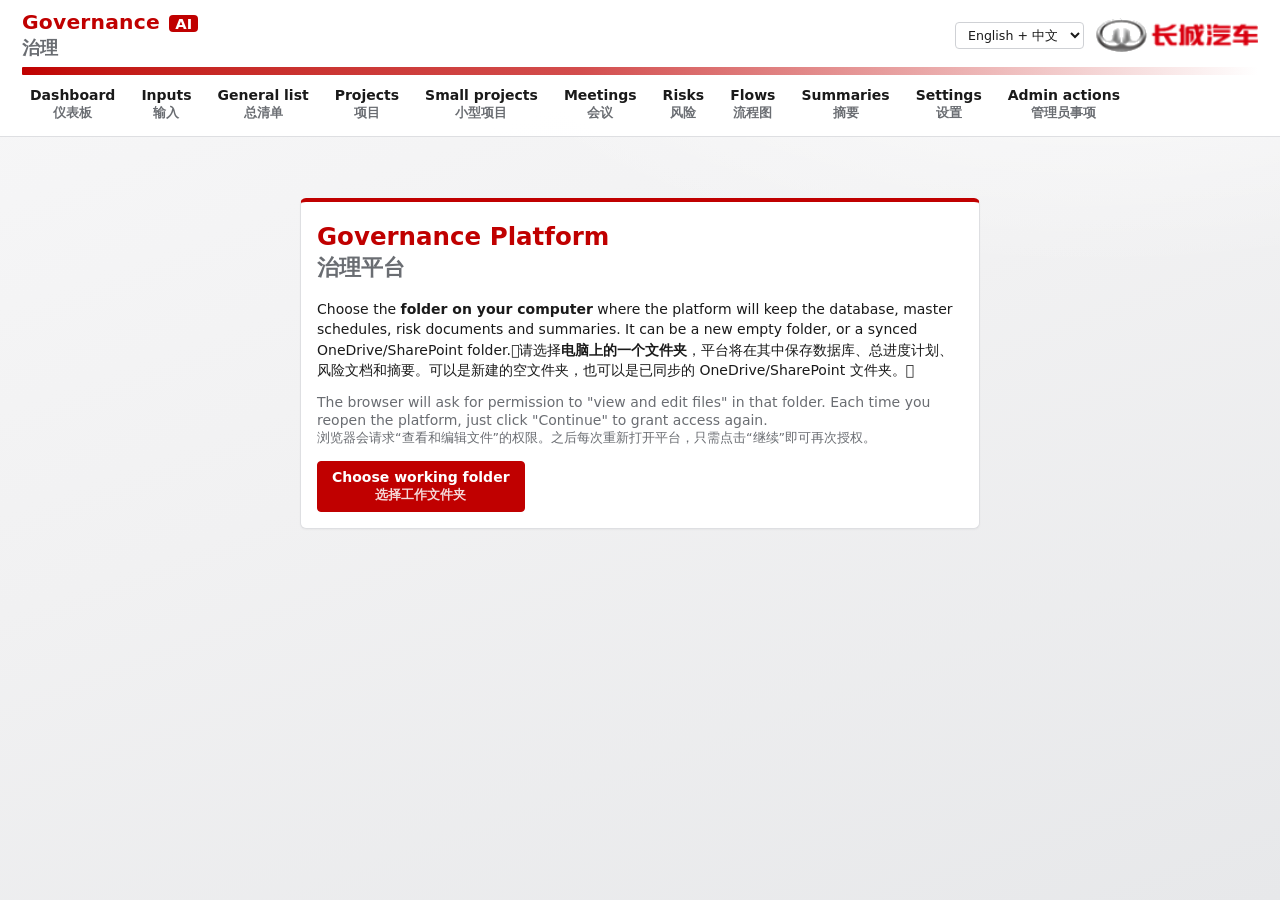
<file: src/index.html>
<!doctype html>
<html lang="pt-BR">
<head>
<meta charset="utf-8">
<meta name="viewport" content="width=device-width, initial-scale=1">
<title>Governança IA</title>
<link rel="stylesheet" href="style.css">
</head>
<body data-density="normal">
<header class="top">
  <div class="top-row">
    <div class="brand"><span id="app-title">Governança</span> <span class="ai">IA</span></div>
    <div class="top-right">
      <select id="lang" class="lang" onchange="setLang(this.value)" aria-label="Idioma / Language / 语言">
        <option value="bi">English + 中文</option><option value="en">English</option><option value="zh">中文</option><option value="pt">Português</option>
      </select>
      <div id="ai-badge" class="badge"></div>
      <img id="logo" class="logo" alt="logo">
    </div>
  </div>
  <div id="redbar" class="redbar"></div>
  <nav id="nav">
    <a href="#painel" data-t="Painel">Painel</a>
    <a href="#entradas" data-t="Entradas">Entradas</a>
    <a href="#lista" data-t="Lista geral">Lista geral</a>
    <a href="#projetos" data-t="Projetos">Projetos</a>
    <a href="#temporarios" data-t="Projetos menores">Projetos menores</a>
    <a href="#reunioes" data-t="Reuniões">Reuniões</a>
    <a href="#riscos" data-t="Riscos">Riscos</a>
    <a href="#fluxos" data-t="Fluxos">Fluxos</a>
    <a href="#summaries" data-t="Summaries">Summaries</a>
    <a href="#config" data-t="Config.">Config.</a>
    <a href="#admin" data-t="Ações do administrador">Ações do administrador</a>
  </nav>
</header>
<main id="view"><p class="muted">Carregando…</p></main>
<div id="modal" class="modal hidden"><div class="modal-box"><button class="close" onclick="closeModal()">×</button><div id="modal-body"></div></div></div>
<div id="toast" class="toast hidden"></div>
<script src="brand.js"></script>
<script src="store.js"></script>
<script src="i18n.js"></script>
<script src="xlsx.js"></script>
<script src="ai.js"></script>
<script src="core.js"></script>
<script src="flow.js"></script>
<script src="dash.js"></script>
<script src="assist.js"></script>
<script src="ui.js"></script>
</body>
</html>
</file>
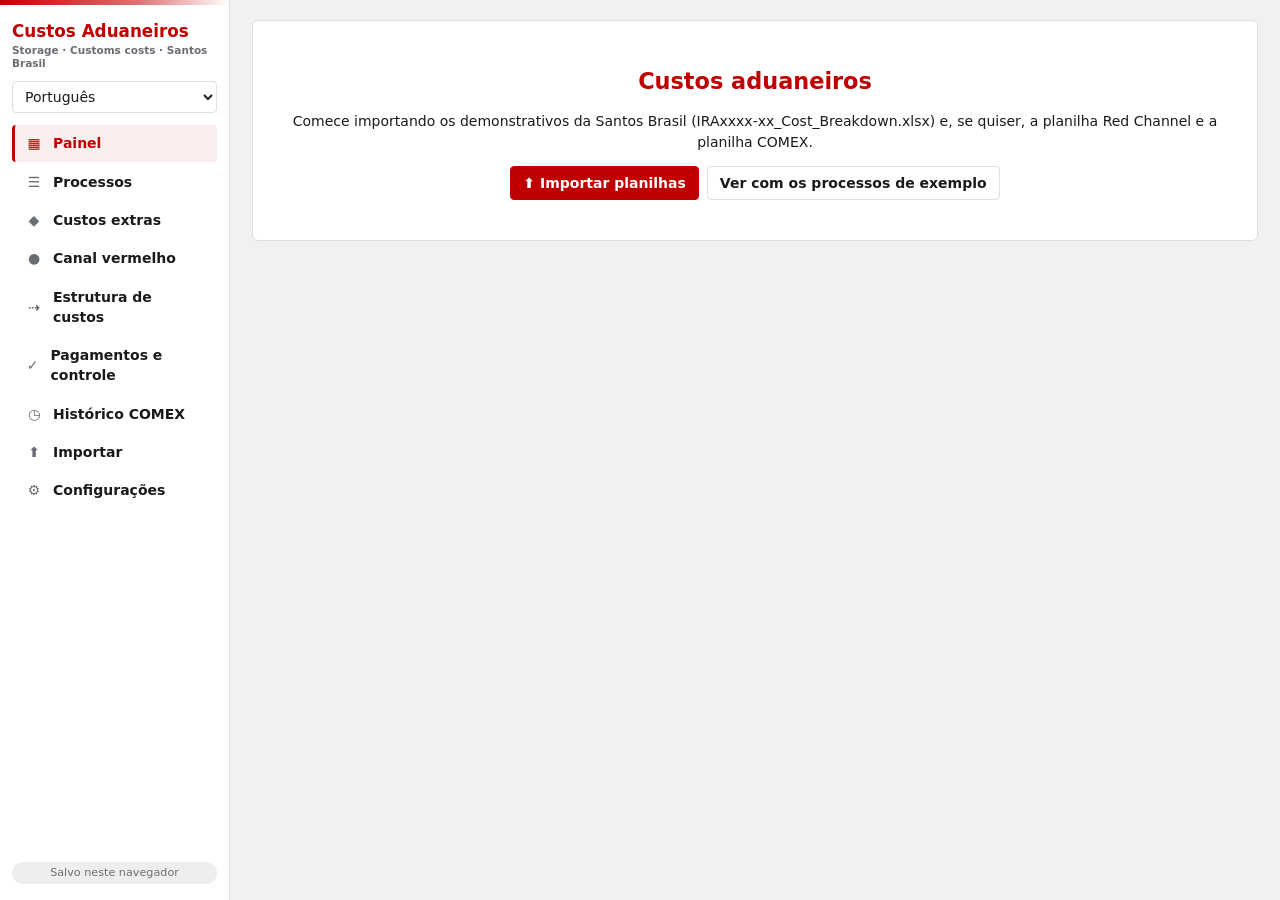
<file: custos-aduaneiros/src/index.html>
<!doctype html>
<html lang="pt-BR">
<head>
<meta charset="utf-8">
<meta name="viewport" content="width=device-width, initial-scale=1">
<title>Custos Aduaneiros</title>
<link rel="stylesheet" href="style.css">
</head>
<body>
<div class="layout">
  <aside id="side" class="side"></aside>
  <main id="view"><p class="muted">Carregando…</p></main>
</div>
<div id="modal" class="modal hidden"><div class="modal-box"><button class="close" onclick="closeModal()">×</button><div id="modal-body"></div></div></div>
<div id="toast" class="toast hidden"></div>
<div id="tip" class="hidden"></div>
<script src="i18n.js"></script>
<script src="dict.js"></script>
<script src="book.js"></script>
<script src="parse.js"></script>
<script src="flows.js"></script>
<script src="data.js"></script>
<script src="seed.js"></script>
<script src="app.js"></script>
</body>
</html>
</file>
<file: src/style.css>
/* Visual no padrão das apresentações GWM: fundo claro/cinza, títulos vermelhos, texto preto,
 * faixa vermelha em degradê e logo no canto superior direito. Sem modo escuro. */
:root {
  color-scheme: light;
  --brand: #C00000;
  --font-scale: 1;
  --bg: #f1f1f2; --bg-2: #e7e8ea; --panel: #ffffff; --ink: #1a1a1a; --muted: #6a6d72; --line: #dedfe2;
  --soft: #fbeeee;
  --high: #b00000; --high-bg: #fde4e4; --mid: #8a5a00; --mid-bg: #fff1d6; --low: #1f6b34; --low-bg: #e3f3e6;
  --pad: 16px; --gap: 14px;
}
body[data-density="compacta"] { --pad: 10px; --gap: 10px; }
body[data-density="confortável"] { --pad: 22px; --gap: 18px; }
* { box-sizing: border-box; }
html { font-size: calc(14px * var(--font-scale)); }
body {
  margin: 0; font: 1rem/1.45 "Segoe UI", system-ui, -apple-system, "Microsoft YaHei", "PingFang SC", sans-serif; color: var(--ink);
  background: radial-gradient(1200px 600px at 85% -10%, #ffffff 0%, rgba(255,255,255,0) 60%), linear-gradient(160deg, #f7f7f8 0%, var(--bg) 45%, var(--bg-2) 100%) fixed;
  min-height: 100vh;
}
a { color: var(--brand); }

/* ---------- topo */
.top { background: rgba(255,255,255,.96); position: sticky; top: 0; z-index: 5; box-shadow: 0 1px 0 var(--line); }
.top-row { display: flex; align-items: center; gap: 16px; padding: 10px 22px 6px; }
.brand { font-weight: 800; font-size: 1.45rem; color: var(--brand); letter-spacing: .2px; flex: 1; }
.brand .ai { background: var(--brand); color: #fff; border-radius: 4px; padding: 0 6px; margin-left: 2px; font-size: 1.05rem; vertical-align: 2px; }
.top-right { display: flex; align-items: center; gap: 12px; }
.logo { height: 34px; max-width: 220px; object-fit: contain; }
.redbar { height: 8px; margin: 0 22px; border-radius: 1px; background: linear-gradient(90deg, var(--brand) 0%, color-mix(in srgb, var(--brand) 70%, #fff) 45%, rgba(255,255,255,0) 100%); }
nav { display: flex; gap: 2px; flex-wrap: wrap; padding: 6px 18px 8px; }
nav a { color: var(--ink); text-decoration: none; padding: 6px 12px; border-radius: 4px; font-weight: 600; }
nav a:hover { color: var(--brand); background: var(--soft); }
nav a.active { color: var(--brand); box-shadow: inset 0 -3px 0 var(--brand); border-radius: 0; }
.badge { font-size: .8rem; padding: 3px 9px; border-radius: 999px; background: #eee; color: var(--muted); white-space: nowrap; }
.badge.on { background: var(--low-bg); color: var(--low); }
.badge:empty { display: none; }
.lang { width: auto; padding: 4px 8px; font-size: .9rem; }

/* ---------- conteúdo */
main { max-width: 1360px; margin: 0 auto; padding: 22px 18px 60px; }
h1 { font-size: 1.75rem; margin: 4px 0 16px; color: var(--brand); font-weight: 800; }
h2 { font-size: 1.1rem; margin: 0 0 10px; color: var(--ink); font-weight: 700; padding-left: 9px; border-left: 4px solid var(--brand); }
h3 { font-size: 1rem; margin: 16px 0 6px; color: var(--ink); }
.title-row { display: flex; align-items: center; justify-content: space-between; gap: 16px; flex-wrap: wrap; }
.title-row h1 { margin-bottom: 4px; }
.pct-big { min-width: 260px; font-weight: 700; display: flex; align-items: center; gap: 8px; }
.grid { display: grid; gap: var(--gap); grid-template-columns: repeat(auto-fit, minmax(320px, 1fr)); }
.card { background: var(--panel); border: 1px solid var(--line); border-radius: 6px; padding: var(--pad); box-shadow: 0 1px 2px rgba(0,0,0,.04); }
.welcome { max-width: 680px; margin: 40px auto; border-top: 4px solid var(--brand); }
.kpis { display: grid; gap: 10px; grid-template-columns: repeat(auto-fit, minmax(150px, 1fr)); margin-bottom: var(--gap); }
.kpi { background: var(--panel); border: 1px solid var(--line); border-top: 3px solid var(--brand); border-radius: 6px; padding: 12px; text-decoration: none; color: inherit; display: block; }
.kpi b { display: block; font-size: 1.8rem; color: var(--brand); font-variant-numeric: tabular-nums; line-height: 1.1; }
.kpi span { color: var(--muted); font-size: .85rem; }
a.kpi:hover { box-shadow: 0 2px 8px rgba(0,0,0,.08); }
table { width: 100%; border-collapse: collapse; }
th, td { text-align: left; padding: 7px 8px; border-bottom: 1px solid var(--line); vertical-align: top; }
th { font-size: .8rem; color: #444; font-weight: 700; background: #f5f5f6; text-transform: none; }
tr.click { cursor: pointer; } tr.click:hover { background: var(--soft); }
tr.done td { color: var(--muted); }
tr.overdue td:first-child { box-shadow: inset 3px 0 0 var(--high); }
.acts td { font-size: .92rem; }
.acts tr.group-start td { border-top: 2px solid #c9c9cc; }
.acts td.grp { font-weight: 700; color: #333; background: #fafafa; }
.acts td.lp { white-space: pre-wrap; min-width: 220px; color: #333; }
.nowrap { white-space: nowrap; }
label { display: block; font-size: .8rem; color: #444; margin: 10px 0 4px; font-weight: 700; }
input, select, textarea { width: 100%; padding: 7px 8px; border: 1px solid #cfd1d5; border-radius: 4px; background: #fff; color: var(--ink); font: inherit; }
input:focus, select:focus, textarea:focus { outline: 2px solid color-mix(in srgb, var(--brand) 35%, transparent); border-color: var(--brand); }
input.late { border-color: var(--high); color: var(--high); }
textarea { min-height: 80px; resize: vertical; }
td textarea { min-height: 0; }
.row { display: grid; gap: 12px; grid-template-columns: repeat(auto-fit, minmax(170px, 1fr)); }
button, .btn { display: inline-block; border: 1px solid var(--brand); background: var(--brand); color: #fff; padding: 7px 14px; border-radius: 4px; cursor: pointer; font: inherit; font-weight: 600; text-decoration: none; }
button:hover, .btn:hover { filter: brightness(1.08); }
button.ghost, .btn.ghost { background: #fff; color: var(--brand); }
button.danger { color: var(--high); border-color: #e3b2b2; }
button.small { padding: 3px 9px; font-size: .85rem; }
button:disabled { opacity: .5; cursor: wait; }
.swatch { width: 30px; height: 30px; padding: 0; border-radius: 50%; border: 2px solid #fff; box-shadow: 0 0 0 1px #ccc; }
.actions { display: flex; gap: 8px; flex-wrap: wrap; margin-top: 14px; align-items: center; }
.pill { display: inline-block; font-size: .78rem; padding: 1px 8px; border-radius: 999px; background: #eeeeef; color: #333; margin: 1px 2px 1px 0; white-space: nowrap; }
.p-Alta, .lv-alta, .p-Alto { background: var(--high-bg); color: var(--high); }
.p-Média, .lv-media, .p-Médio { background: var(--mid-bg); color: var(--mid); }
.p-Baixa, .lv-baixa, .p-Baixo { background: var(--low-bg); color: var(--low); }
.star { color: var(--brand); }
.muted { color: var(--muted); }
.alert { padding: 8px 10px; border-radius: 4px; margin-bottom: 6px; background: #f6f6f7; }
.steps { display: flex; gap: 6px; margin-bottom: 14px; flex-wrap: wrap; }
.step { padding: 5px 12px; border-radius: 999px; background: #eaeaec; color: var(--muted); font-size: .82rem; font-weight: 600; }
.step.on { background: var(--brand); color: #fff; }
.tabs { display: flex; gap: 2px; flex-wrap: wrap; border-bottom: 2px solid var(--line); margin: 6px 0 16px; }
.tabs a { padding: 8px 14px; text-decoration: none; color: #333; font-weight: 600; border-bottom: 3px solid transparent; margin-bottom: -2px; }
.tabs a:hover { color: var(--brand); }
.tabs a.on { color: var(--brand); border-bottom-color: var(--brand); }
.checks label { display: flex; gap: 6px; align-items: center; font-weight: 400; color: var(--ink); margin: 4px 0; font-size: 1rem; }
.checks.inline { display: flex; gap: 16px; flex-wrap: wrap; }
.checks input { width: auto; }
.ai-box { border-left: 3px solid var(--brand); background: var(--soft); padding: 10px 12px; border-radius: 4px; margin: 10px 0; white-space: pre-wrap; }
.toolbar { display: flex; gap: 8px; flex-wrap: wrap; margin-bottom: 12px; align-items: center; }
.toolbar input, .toolbar select { width: auto; min-width: 150px; }
.progress { display: flex; align-items: center; gap: 8px; min-width: 120px; }
.progress b { font-variant-numeric: tabular-nums; min-width: 38px; }
.progress-bar { flex: 1; height: 8px; background: #e4e4e6; border-radius: 4px; overflow: hidden; min-width: 70px; }
.progress-bar span { display: block; height: 100%; background: var(--brand); border-radius: 4px; }
.progress-bar.mini { height: 4px; margin-top: 4px; }
.map-grid { display: grid; gap: 4px 12px; grid-template-columns: repeat(auto-fit, minmax(190px, 1fr)); }
.logo-preview { background: #fff; border: 1px dashed #ccc; border-radius: 6px; padding: 16px; text-align: center; margin-bottom: 8px; }
.logo-preview img { max-height: 60px; max-width: 100%; }
.modal { position: fixed; inset: 0; background: rgba(30,30,30,.45); display: flex; align-items: flex-start; justify-content: center; padding: 40px 16px; overflow: auto; z-index: 20; }
.modal-box { background: var(--panel); border-radius: 6px; border-top: 4px solid var(--brand); padding: 22px; width: min(960px, 100%); position: relative; }
.close { position: absolute; right: 12px; top: 10px; background: transparent; color: var(--muted); border: 0; font-size: 22px; }
.hidden { display: none !important; }
.toast { position: fixed; right: 18px; bottom: 18px; background: #1a1a1a; color: #fff; padding: 10px 16px; border-radius: 4px; border-left: 4px solid var(--brand); z-index: 30; max-width: 440px; }
.tl li { margin-bottom: 4px; }
.files a { color: var(--brand); }
.summary-doc { background: var(--panel); border: 1px solid var(--line); border-radius: 6px; padding: 24px; }
.summary-doc h2 { margin-top: 22px; }

/* ---------- fluxos */
.flow-wrap { display: grid; grid-template-columns: minmax(0, 1fr) 300px; gap: var(--gap); align-items: start; }
.flow-canvas { overflow: auto; max-height: 72vh; background: #fbfbfb; border: 1px solid var(--line); border-radius: 6px; touch-action: none; user-select: none; }
.flow-canvas .fl-node { cursor: grab; }
.flow-canvas .fl-edge { cursor: pointer; }
.flow-side { position: sticky; top: 150px; }
@media (max-width: 900px) { .flow-wrap { grid-template-columns: 1fr; } .flow-side { position: static; } }

@media (max-width: 640px) {
  .top-row { padding: 8px 12px 4px; } .redbar { margin: 0 12px; } nav { padding: 4px 8px 6px; }
  .logo { height: 24px; } .badge { display: none; }
  main { padding: 16px 12px 40px; }
}
@media print { .top, .no-print, .tabs { display: none !important; } main { padding: 0; } .summary-doc { border: 0; } body { background: #fff; } }
.acts textarea { min-width: 220px; } .acts input[type=date] { min-width: 130px; }
input[type=range], input[type=checkbox] { accent-color: var(--brand); }

/* ---------- dashboards */
.hero { font-size: 1.15rem; font-weight: 600; margin: 4px 0 14px; padding: 12px 16px; background: #fff; border: 1px solid var(--line); border-left: 5px solid var(--brand); border-radius: 6px; }
.kpi small { display: block; color: var(--muted); font-size: .75rem; margin-top: 2px; }
.small { font-size: .8rem; }
.hbars { display: grid; gap: 8px; }
.hb-row { display: grid; grid-template-columns: minmax(110px, 38%) 1fr; gap: 10px; align-items: center; }
.hb-label { font-size: .88rem; color: #333; overflow: hidden; text-overflow: ellipsis; white-space: nowrap; }
.hb-track { display: flex; align-items: center; gap: 8px; min-width: 0; }
.hb-bar { display: block; height: 14px; border-radius: 0 4px 4px 0; min-width: 0; }
.hb-val { font-weight: 700; font-size: .88rem; color: #1a1a1a; white-space: nowrap; }
.stackbar { display: flex; gap: 2px; height: 22px; border-radius: 4px; overflow: hidden; margin: 6px 0 10px; }
.sb-seg { display: block; height: 100%; min-width: 4px; }
.legend { display: flex; flex-wrap: wrap; gap: 6px 16px; font-size: .85rem; color: #333; }
.legend i { display: inline-block; width: 12px; height: 12px; border-radius: 3px; margin-right: 5px; vertical-align: -1px; }
.meter { display: flex; align-items: center; gap: 8px; min-width: 140px; }
.meter b { font-variant-numeric: tabular-nums; }
.cols { display: flex; align-items: flex-end; gap: 14px; height: 170px; padding-top: 18px; }
.col { flex: 1; display: flex; flex-direction: column; align-items: center; justify-content: flex-end; height: 100%; min-width: 0; }
.col-bar { display: block; width: min(24px, 70%); background: var(--brand); border-radius: 4px 4px 0 0; min-height: 0; }
.col-val { font-weight: 700; font-size: .85rem; margin-bottom: 4px; }
.col-label { font-size: .75rem; color: var(--muted); margin-top: 6px; text-align: center; white-space: nowrap; }
.heat { border-collapse: separate; border-spacing: 2px; }
.heat td { text-align: center; font-weight: 700; font-size: 1.05rem; padding: 14px 6px; border: 0; border-radius: 4px; }
.heat th { background: transparent; text-align: center; border: 0; }

/* ---------- calendário */
.cal { display: grid; grid-template-columns: repeat(7, minmax(0, 1fr)); gap: 2px; background: var(--line); border: 1px solid var(--line); border-radius: 6px; overflow: hidden; }
.cal-head { background: #f5f5f6; font-weight: 700; font-size: .8rem; padding: 6px; text-align: center; }
.cal-day { background: #fff; min-height: 104px; padding: 4px; cursor: pointer; display: flex; flex-direction: column; gap: 3px; min-width: 0; }
.cal-day:hover { background: #fffafa; }
.cal-day.weekend { background: #fafafa; }
.cal-day.empty { background: #f7f7f8; cursor: default; }
.cal-day.today .cal-num { background: var(--brand); color: #fff; border-radius: 999px; padding: 0 7px; }
.cal-num { font-size: .8rem; font-weight: 700; align-self: flex-start; }
.cal-title { font-size: 1.1rem; min-width: 170px; text-align: center; }
.cal-ev { display: block; font-size: .75rem; padding: 2px 5px; border-radius: 3px; text-decoration: none; color: #1a1a1a; white-space: nowrap; overflow: hidden; text-overflow: ellipsis; border-left: 3px solid #999; background: #f1f1f2; }
.cal-ev.sug { border: 1px dashed var(--brand); border-left-width: 3px; background: #fff; display: flex; align-items: center; gap: 3px; overflow: visible; }
.cal-ev .sug-t { flex: 1; min-width: 0; overflow: hidden; text-overflow: ellipsis; }
.cal-ev .mini { flex: none; padding: 0 5px; font-size: .72rem; line-height: 1.35; }
.cal-ev .mini + .mini { background: #fff; color: var(--brand); }
.st-Agendada { border-left-color: #6a6d72 !important; background: #f1f1f2; }
.st-Pendente, .st-Solicitada { border-left-color: #C98A00 !important; background: #fff6e2; }
.st-Realizada { border-left-color: #2E7D32 !important; background: #e9f5eb; }
.st-Norealizada { border-left-color: #C00000 !important; background: #fde8e8; }
.legend i.st-Agendada { background: #6a6d72; } .legend i.st-Pendente, .legend i.st-Solicitada { background: #C98A00; }
.legend i.st-Realizada { background: #2E7D32; } .legend i.st-Norealizada { background: #C00000; } .legend i.sug { background: #fff; border: 1px dashed var(--brand); }
.teach { border-left: 4px solid var(--brand); }
@media (max-width: 760px) { .cal-day { min-height: 70px; } .cal-ev { font-size: .65rem; } }

/* ---------- traduções */
.tr-btn { vertical-align: middle; font-size: .78rem; margin-left: 6px; }
h1 .tr-btn, h2 .tr-btn { font-weight: 600; }
.tr-preview { font-size: .85rem; color: #444; background: #f6f6f7; border-left: 3px solid #b9bcc2; padding: 6px 8px; margin-top: 4px; border-radius: 3px; white-space: pre-wrap; }
.tr-field { margin-bottom: 12px; }
.tr-table td { width: 33%; font-size: .9rem; }

/* ---------- lista geral, busca de itens, prazos */
.due-strip { background: #fde8e8; color: #7a0000; padding: 6px 22px; font-weight: 600; font-size: .9rem; border-top: 1px solid #f3c2c2; }
.due-strip a { margin-left: 10px; }
.due-banner { display: flex; gap: 10px; align-items: center; flex-wrap: wrap; font-weight: 600; }
.late-txt { color: var(--high); font-weight: 700; }
tr.overdue td { background: #fff6f6; }
.pager { display: flex; justify-content: space-between; align-items: center; gap: 10px; margin-top: 10px; }
.inline-check { display: inline-flex; gap: 6px; align-items: center; font-weight: 400; font-size: .9rem; margin: 0; color: var(--ink); }
.inline-check input { width: auto; }
td.lp { max-width: 280px; font-size: .88rem; }
.chips { display: flex; flex-wrap: wrap; gap: 6px; margin: 4px 0 8px; }
.chip { display: inline-flex; align-items: center; gap: 6px; background: #f1f1f2; border-radius: 999px; padding: 3px 4px 3px 10px; font-size: .85rem; }
.chip.direct { background: var(--soft); color: var(--brand); font-weight: 600; }
.chip.sug { background: #fff; border: 1px dashed #bbb; padding-right: 10px; }
.chip .mini { padding: 0 6px; font-size: .75rem; line-height: 1.4; border-radius: 999px; }
.search-results { border: 1px solid var(--line); border-top: 0; border-radius: 0 0 4px 4px; max-height: 260px; overflow: auto; }
.search-results:empty { display: none; }
.search-row { display: flex; justify-content: space-between; gap: 10px; align-items: center; padding: 6px 8px; border-top: 1px solid var(--line); }
details.merge { margin-top: 14px; } details.merge summary { cursor: pointer; color: var(--muted); }
.toolbar .inline-check input { min-width: 0; width: auto; }
.act-cell { display: flex; flex-wrap: wrap; gap: 4px; min-width: 150px; }

/* ---------- painel por departamento */
.dept-grid { display: grid; gap: 10px; grid-template-columns: repeat(auto-fill, minmax(170px, 1fr)); }
.dept-tile { display: flex; flex-direction: column; align-items: flex-start; gap: 2px; text-align: left; background: #fff; color: var(--ink); border: 1px solid var(--line);
  border-top: 4px solid #b9bcc2; border-radius: 6px; padding: 12px; font-weight: 400; cursor: pointer; }
.dept-tile:hover { filter: none; box-shadow: 0 2px 8px rgba(0,0,0,.08); }
.dept-tile.has-late { border-top-color: var(--brand); }
.dept-tile.on { outline: 2px solid var(--brand); background: var(--soft); }
.dept-name { font-weight: 800; font-size: 1.05rem; color: var(--brand); }
.dept-tile b { font-size: 1.7rem; line-height: 1.1; }
.dept-sub { font-size: .78rem; color: var(--muted); }
.dept-meta { font-size: .78rem; color: var(--muted); min-height: 1em; }

/* ---------- participantes e tempo em reuniões */
.att-picker { display: flex; flex-wrap: wrap; gap: 6px 22px; padding: 8px 10px; border: 1px solid var(--line); border-radius: 4px; background: #fafafa; }
.att-group { display: flex; flex-wrap: wrap; gap: 4px 12px; align-items: center; }
.att-group b { font-size: .78rem; color: var(--brand); text-transform: uppercase; letter-spacing: .3px; margin-right: 2px; }
.att-group label { display: inline-flex; gap: 5px; align-items: center; font-weight: 400; margin: 0; color: var(--ink); font-size: .9rem; }
.att-group input { width: auto; accent-color: var(--brand); }
.director-btn { background: #1a1a1a; border-color: #1a1a1a; color: #fff; }
.director-btn.on { background: var(--brand); border-color: var(--brand); }
/* planejado × realizado */
.pairbars { display: grid; gap: 10px; }
.pb-row { display: grid; grid-template-columns: minmax(110px, 38%) 1fr; gap: 10px; align-items: center; }
.pb-row > div { display: grid; gap: 3px; }
.pb-row .hb-bar { height: 10px; }
details.more { margin: 8px 0; } details.more > summary { cursor: pointer; color: var(--muted); font-size: .9rem; margin-bottom: 6px; }
.file-btn { cursor: pointer; margin: 0; font-size: .85rem; }
.dept-in { width: 110px; padding: 4px 6px; }
.people-box > summary { cursor: pointer; }
.people-box[open] > summary { margin-bottom: 8px; }
/* assistente */
.assist-card { border-top: 3px solid var(--brand); }
.props-t td { vertical-align: top; }
.props-t select, .props-t .tg-in { width: 100%; margin-bottom: 4px; }
.props-t textarea { width: 100%; min-height: 44px; }
.tabs.mini { margin: 0 0 10px; } .tabs.mini a { padding: 6px 12px; font-size: .92rem; }
.att-input { width: 100%; }
.att-chips, .slots { display: flex; flex-wrap: wrap; gap: 6px; margin: 6px 0; align-items: center; }
button.chip { background: #fff; color: #333; border: 1px solid var(--line); border-radius: 14px; padding: 3px 10px; font-size: .85rem; font-weight: 500; }
button.chip:hover { border-color: var(--brand); color: var(--brand); filter: none; }
button.chip.on { background: var(--brand); border-color: var(--brand); color: #fff; }
.small-sel { padding: 3px 6px; font-size: .88rem; }
.prog-box { background: #fff; border: 1px solid var(--line); border-left: 4px solid var(--brand); border-radius: 6px; padding: 8px 12px; margin: 8px 0; }
.prog-box ul { margin: 6px 0 0; }
/* itens de projeto parados há X dias, para confirmar na lista geral */
.confirm-box { border-left: 4px solid #e0a800; margin-bottom: var(--gap); }
.confirm-box textarea { min-width: 180px; }
/* summary no formato do modelo (conclusão, reuniões, pendências, projetos) */
.report .r-title { margin: 4px 0 10px; }
.report h2 { margin-top: 22px; }
.report .r-conclusion { white-space: pre-wrap; background: var(--card, #fff); border: 1px solid #e1e1e1; border-left: 4px solid var(--accent, #C00000); padding: 10px 14px; line-height: 1.6; }
.report .r-table { width: 100%; }
.report .r-table td { vertical-align: top; }
.report .r-table td.c { text-align: center; width: 36px; }
.report tr.overdue td { background: #fff4f4; }
.summary-doc .annex { margin-top: 24px; }
/* modo bilíngue: inglês em cima, chinês embaixo */
.bi-pair { display: inline-block; line-height: 1.25; vertical-align: top; }
.bi-zh { color: var(--muted, #666); font-size: .9em; font-weight: inherit; }
nav .bi-pair, .tabs .bi-pair, button .bi-pair, .btn .bi-pair { text-align: center; }

/* Lista geral: novo item rápido e edição na linha */
.quick-add { padding: 10px 14px; }
.quick-add .qa-row { display: flex; flex-wrap: wrap; gap: 8px; align-items: center; }
.quick-add .qa-row #qa-title { flex: 1 1 280px; min-width: 200px; }
.quick-add .qa-row select, .quick-add .qa-row input[type=date] { width: auto; max-width: 220px; }
.glist td { vertical-align: top; }
.glist select, .glist input { font-size: 13px; padding: 4px 6px; min-height: 0; }
.glist td:nth-child(3) select { max-width: 170px; }
.glist input[type=date] { width: 135px; }
.glist .g-title { min-width: 200px; }
.glist .lp { min-width: 200px; }
.glist .g-prog { display: block; width: 100%; margin-top: 4px; border-style: dashed; }
.glist .g-close { white-space: nowrap; }
.glist .bi-zh, .quick-add .bi-zh { font-size: .85em; }
.inline-filters { display: inline-block; }
.inline-filters > summary { cursor: pointer; padding: 6px 4px; color: var(--muted, #666); }
.inline-filters[open] { display: inline-flex; gap: 6px; align-items: center; }
.how-line { margin: -4px 0 12px; }
.quick-input textarea { font-size: 15px; }
button .bi-zh, .btn .bi-zh { color: inherit; opacity: .85; }
#view > .card + .card { margin-top: var(--gap, 14px); }
.glist .g-del { margin-left: 4px; padding: 3px 7px; }
.glist .g-edit { text-decoration: none; opacity: .6; margin-left: 2px; }
.glist .g-edit:hover { opacity: 1; }
.item-edit { margin: 8px 0; padding: 10px 12px; }

/* Responsáveis: escolha de uma ou mais pessoas */
.pm { position: relative; display: block; min-width: 140px; }
.pm-d > summary { list-style: none; cursor: pointer; border: 1px solid var(--line); border-radius: 8px; background: var(--panel); padding: 7px 26px 7px 10px;
  white-space: nowrap; overflow: hidden; text-overflow: ellipsis; position: relative; }
.pm-d > summary::-webkit-details-marker { display: none; }
.pm-d > summary::after { content: "▾"; position: absolute; right: 9px; top: 50%; transform: translateY(-50%); color: var(--muted); }
.pm-list { position: absolute; z-index: 40; top: calc(100% + 4px); left: 0; min-width: 240px; max-height: 320px; overflow: auto; background: var(--panel);
  border: 1px solid var(--line); border-radius: 8px; box-shadow: 0 8px 24px rgba(0,0,0,.15); padding: 8px; }
.pm-q { width: 100%; margin-bottom: 6px; }
.pm-g { margin-bottom: 6px; }
.pm-g > b { display: block; font-size: .8rem; color: var(--muted); margin: 4px 0 2px; }
.pm-o { display: flex !important; gap: 6px; align-items: center; font-weight: normal; padding: 2px 0; cursor: pointer; white-space: nowrap; }
.pm-o input { width: auto; margin: 0; }
.pm-foot { display: flex; justify-content: space-between; gap: 6px; position: sticky; bottom: -8px; background: var(--panel); padding-top: 6px; }
.glist .pm-d > summary { font-size: 13px; padding: 4px 22px 4px 6px; max-width: 170px; }
.quick-add .pm { display: inline-block; min-width: 180px; }
.p-del { padding: 3px 7px; }
.adlist td { vertical-align: top; }
.adlist select, .adlist input { font-size: 13px; padding: 4px 6px; }
.adlist td:nth-child(2) select { min-width: 140px; }
.adlist td:nth-child(6) select { min-width: 90px; }
.adlist input[type=date] { width: 135px; }
.adlist .g-title { min-width: 240px; }
.inv-text { white-space: pre-wrap; background: var(--bg-2); border-radius: 8px; padding: 10px 12px; font: inherit; }
.inv-grid { display: grid; grid-template-columns: repeat(auto-fit, minmax(260px, 1fr)); gap: 12px; }
.inv-grid h3 { margin: 0 0 8px; display: flex; gap: 8px; align-items: center; }
.sched-list td { vertical-align: top; }
</file>
<file: custos-aduaneiros/src/style.css>
/* Visual no padrão GWM (como a plataforma de governança): fundo claro, títulos vermelhos. */
:root {
  color-scheme: light;
  --brand: #C00000; --soft: #fbeeee;
  --bg: #f1f1f2; --panel: #ffffff; --ink: #1a1a1a; --ink-2: #52514e; --muted: #6a6d72; --line: #dedfe2; --grid: #ececee;
  /* séries (paleta categórica validada, 3 primeiros slots) */
  --s-regular: #2a78d6; --s-storage: #eb6834; --s-customs: #1baf7a;
  /* canais aduaneiros (sempre com o nome escrito ao lado) */
  --ch-verde: #1f6b34; --ch-verde-bg: #e3f3e6; --ch-amarelo: #7a5600; --ch-amarelo-bg: #fff1d6;
  --ch-vermelho: #b00000; --ch-vermelho-bg: #fde4e4; --ch-cinza: #4c4f55; --ch-cinza-bg: #e9eaec;
  --warn: #8a5a00; --warn-bg: #fff1d6; --ok: #1f6b34; --ok-bg: #e3f3e6;
}
* { box-sizing: border-box; }
html { font-size: 14px; }
body { margin: 0; font: 1rem/1.45 "Segoe UI", system-ui, -apple-system, "Microsoft YaHei", sans-serif; color: var(--ink); background: var(--bg); min-height: 100vh; }
a { color: var(--brand); }
button, input, select, textarea { font: inherit; }

/* menu vertical à esquerda */
.layout { display: grid; grid-template-columns: 230px minmax(0, 1fr); min-height: 100vh; }
.side { background: #fff; border-right: 1px solid var(--line); padding: 16px 12px; position: sticky; top: 0; height: 100vh; overflow-y: auto; display: flex; flex-direction: column; gap: 12px; }
.side::before { content: ""; display: block; height: 5px; margin: -16px -12px 4px; background: linear-gradient(90deg, var(--brand) 0%, #e07070 60%, rgba(255,255,255,0) 100%); }
.brand { font-weight: 800; font-size: 1.2rem; color: var(--brand); line-height: 1.2; }
.brand small { display: block; color: var(--muted); font-weight: 600; font-size: .75rem; margin-top: 3px; }
.lang { width: 100%; }
.side nav { display: flex; flex-direction: column; gap: 2px; }
.side nav a { color: var(--ink); text-decoration: none; padding: 8px 10px; font-weight: 600; border-radius: 4px; display: flex; gap: 10px; align-items: center; border-left: 3px solid transparent; }
.side nav a .ic { width: 18px; text-align: center; color: var(--muted); }
.side nav a:hover { color: var(--brand); background: var(--soft); }
.side nav a.active { color: var(--brand); background: var(--soft); border-left-color: var(--brand); }
.side nav a.active .ic { color: var(--brand); }
.side .store-badge { margin-top: auto; text-align: center; }
@media (max-width: 820px) {
  .layout { grid-template-columns: 1fr; }
  .side { position: static; height: auto; border-right: 0; border-bottom: 1px solid var(--line); }
  .side nav { display: grid; grid-template-columns: 1fr 1fr; }
}
.store-badge { font-size: .8rem; padding: 3px 9px; border-radius: 999px; background: #eee; color: var(--muted); white-space: nowrap; overflow: hidden; text-overflow: ellipsis; }
.store-badge.on { background: var(--ok-bg); color: var(--ok); }

main { max-width: 1400px; width: 100%; padding: 20px 22px 60px; min-width: 0; }
h1 { font-size: 1.6rem; margin: 4px 0 12px; color: var(--brand); font-weight: 800; }
h2 { font-size: 1.08rem; margin: 0 0 10px; font-weight: 700; padding-left: 9px; border-left: 4px solid var(--brand); }
h3 { font-size: .95rem; margin: 14px 0 6px; }
.title-row { display: flex; align-items: center; justify-content: space-between; gap: 12px; flex-wrap: wrap; }
.muted { color: var(--muted); }
.small { font-size: .86rem; }
.lead { font-size: 1.05rem; background: #fff; border-left: 4px solid var(--brand); padding: 12px 16px; margin: 0 0 16px; border-radius: 4px; }
.lead b { color: var(--brand); }

.panel { background: var(--panel); border: 1px solid var(--line); border-radius: 6px; padding: 16px; margin-bottom: 16px; min-width: 0; }
.grid2 { display: grid; grid-template-columns: 1fr 1fr; gap: 16px; }
.grid3 { display: grid; grid-template-columns: 2fr 1fr; gap: 16px; }
@media (max-width: 900px) { .grid2, .grid3 { grid-template-columns: 1fr; } }

/* stat tiles */
.tiles { display: grid; grid-template-columns: repeat(auto-fill, minmax(170px, 1fr)); gap: 12px; margin-bottom: 16px; }
.tile { background: #fff; border: 1px solid var(--line); border-radius: 6px; padding: 12px 14px; text-decoration: none; color: inherit; display: block; position: relative; }
a.tile:hover { border-color: var(--brand); }
.tile .k { font-size: .8rem; color: var(--muted); font-weight: 600; display: flex; align-items: center; gap: 6px; }
.tile .v { font-size: 1.45rem; font-weight: 800; margin-top: 2px; font-variant-numeric: tabular-nums; }
.tile .s { font-size: .8rem; color: var(--ink-2); margin-top: 2px; }
.key { width: 10px; height: 10px; border-radius: 2px; display: inline-block; flex: none; }
.tile.hero { border-left: 4px solid var(--brand); }

/* tables */
.tbl-wrap { overflow-x: auto; }
table { border-collapse: collapse; width: 100%; font-variant-numeric: tabular-nums; }
th, td { text-align: left; padding: 7px 9px; border-bottom: 1px solid var(--grid); vertical-align: top; }
th { font-size: .78rem; color: var(--muted); font-weight: 700; text-transform: uppercase; letter-spacing: .02em; background: #fafafa; position: sticky; top: 0; }
td.n, th.n { text-align: right; white-space: nowrap; }
tr.click { cursor: pointer; }
tr.click:hover td { background: var(--soft); }
tr.sub td { background: #fafafa; font-size: .88rem; }
tfoot td { font-weight: 700; border-top: 2px solid var(--line); }

/* badges */
.badge { display: inline-block; padding: 1px 8px; border-radius: 999px; font-size: .78rem; font-weight: 700; white-space: nowrap; }
.ch-Verde { color: var(--ch-verde); background: var(--ch-verde-bg); }
.ch-Amarelo { color: var(--ch-amarelo); background: var(--ch-amarelo-bg); }
.ch-Vermelho { color: var(--ch-vermelho); background: var(--ch-vermelho-bg); }
.ch-Cinza { color: var(--ch-cinza); background: var(--ch-cinza-bg); }
.b-ok { color: var(--ok); background: var(--ok-bg); }
.b-warn { color: var(--warn); background: var(--warn-bg); }
.b-none { color: var(--muted); background: #eee; }
.kpi-tag { font-size: .72rem; color: var(--ink-2); border: 1px solid var(--line); border-radius: 3px; padding: 0 5px; white-space: nowrap; }

/* buttons & forms */
.btn { background: #fff; border: 1px solid var(--line); border-radius: 4px; padding: 6px 12px; cursor: pointer; font-weight: 600; color: var(--ink); text-decoration: none; display: inline-block; }
.btn:hover { border-color: var(--brand); color: var(--brand); }
.btn.primary { background: var(--brand); color: #fff; border-color: var(--brand); }
.btn.primary:hover { filter: brightness(1.1); color: #fff; }
.btn.danger { color: var(--brand); }
.btn.sm { padding: 3px 8px; font-size: .85rem; }
.row { display: flex; gap: 8px; align-items: center; flex-wrap: wrap; }
.filters { display: flex; gap: 8px; flex-wrap: wrap; align-items: center; margin-bottom: 14px; }
input, select, textarea { border: 1px solid var(--line); border-radius: 4px; padding: 6px 8px; background: #fff; color: var(--ink); max-width: 100%; }
textarea { width: 100%; min-height: 64px; }
label.f { display: flex; flex-direction: column; gap: 3px; font-size: .82rem; color: var(--muted); font-weight: 600; }
label.f input, label.f select, label.f textarea { color: var(--ink); font-weight: 400; }
.form { display: grid; grid-template-columns: repeat(auto-fill, minmax(190px, 1fr)); gap: 10px 12px; }
.form .wide { grid-column: 1 / -1; }

/* charts */
.legend { display: flex; gap: 14px; flex-wrap: wrap; font-size: .85rem; color: var(--ink-2); margin-bottom: 10px; }
.legend span { display: inline-flex; align-items: center; gap: 6px; }
.hbar { display: grid; grid-template-columns: minmax(90px, 150px) 1fr minmax(90px, auto); gap: 4px 10px; align-items: center; }
.hbar .lab { font-size: .86rem; white-space: nowrap; overflow: hidden; text-overflow: ellipsis; }
.hbar .lab a { text-decoration: none; font-weight: 600; }
.hbar .val { font-size: .85rem; text-align: right; color: var(--ink-2); font-variant-numeric: tabular-nums; white-space: nowrap; }
.track { display: flex; gap: 2px; height: 18px; position: relative; }
.track .seg { height: 100%; min-width: 2px; cursor: pointer; }
.track .seg:last-child { border-radius: 0 4px 4px 0; }
.track .seg:hover { filter: brightness(1.12); }
.track.ref::after { content: ""; position: absolute; top: -3px; bottom: -3px; left: var(--ref); border-left: 2px dashed var(--ink-2); }
.axis-note { font-size: .78rem; color: var(--muted); margin-top: 6px; }
.compbar { display: flex; gap: 2px; height: 26px; margin: 8px 0 4px; }
.compbar .seg:first-child { border-radius: 4px 0 0 4px; }
.compbar .seg:last-child { border-radius: 0 4px 4px 0; }
#tip { position: fixed; z-index: 50; pointer-events: none; background: #1a1a1a; color: #fff; padding: 6px 9px; border-radius: 4px; font-size: .82rem; line-height: 1.35; max-width: 280px; box-shadow: 0 2px 8px rgba(0,0,0,.2); }
#tip.hidden { display: none; }

/* timeline */
.timeline { display: flex; flex-wrap: wrap; gap: 0; margin: 6px 0; }
.tl { position: relative; padding: 0 14px 0 0; min-width: 120px; }
.tl .dot { width: 12px; height: 12px; border-radius: 50%; background: var(--brand); border: 2px solid #fff; box-shadow: 0 0 0 1px var(--brand); }
.tl .dot.off { background: #fff; }
.tl .line { position: absolute; top: 5px; left: 14px; right: 0; height: 2px; background: var(--line); }
.tl .d { font-weight: 700; font-size: .88rem; margin-top: 4px; }
.tl .t { font-size: .8rem; color: var(--muted); }

.drop { border: 2px dashed var(--line); border-radius: 8px; padding: 30px; text-align: center; background: #fff; cursor: pointer; }
.drop.over { border-color: var(--brand); background: var(--soft); }
.warnbox { background: var(--warn-bg); color: var(--warn); border-radius: 4px; padding: 8px 12px; margin: 6px 0; font-size: .9rem; }
.okbox { background: var(--ok-bg); color: var(--ok); border-radius: 4px; padding: 8px 12px; margin: 6px 0; font-size: .9rem; }
.empty { text-align: center; padding: 40px 20px; }
.obs { white-space: pre-wrap; font-size: .8rem; color: var(--ink-2); max-height: 160px; overflow: auto; }

.modal { position: fixed; inset: 0; background: rgba(0,0,0,.35); display: flex; align-items: flex-start; justify-content: center; z-index: 30; padding: 40px 12px; overflow: auto; }
.modal.hidden { display: none; }
.modal-box { background: #fff; border-radius: 8px; padding: 20px; width: min(860px, 100%); position: relative; }
.modal .close { position: absolute; right: 10px; top: 6px; border: 0; background: none; font-size: 1.6rem; cursor: pointer; color: var(--muted); }
.toast { position: fixed; bottom: 20px; left: 50%; transform: translateX(-50%); background: #1a1a1a; color: #fff; padding: 9px 16px; border-radius: 6px; z-index: 60; }
.toast.hidden { display: none; }
@media (max-width: 640px) { main { padding: 14px 12px 40px; } .hbar { grid-template-columns: 80px 1fr; } .hbar .val { grid-column: 2; text-align: left; } }

.grid3c { display: grid; grid-template-columns: repeat(3, 1fr); gap: 16px; }
@media (max-width: 900px) { .grid3c { grid-template-columns: 1fr; } }
.tile.kpi { border-top: 3px solid var(--ok); }
.checklist { list-style: none; padding: 0; margin: 8px 0; }
.checklist li { padding: 4px 0; border-bottom: 1px solid var(--grid); }
.checklist li.ok { color: var(--ok); }
.checklist li.no { color: var(--ink-2); }

/* fluxo da estrutura de custos */
.flow-wrap { overflow-x: auto; padding-bottom: 6px; }
.flow { display: grid; grid-template-columns: repeat(9, minmax(112px, 1fr)); gap: 8px 10px; min-width: 1090px; align-items: start; }
.kpibar { border: 2px solid var(--c); border-bottom: 0; color: var(--c); font-weight: 700; font-size: .8rem; text-align: center; padding: 2px 6px 6px; border-radius: 6px 6px 0 0; background: color-mix(in srgb, var(--c) 7%, #fff); }
.step { background: #fff; border: 1px solid var(--line); border-radius: 6px; padding: 8px; text-align: center; position: relative; min-height: 74px; }
.step:not(.last)::after { content: "→"; position: absolute; right: -13px; top: 26px; color: var(--muted); font-weight: 700; }
.step .num { width: 24px; height: 24px; border-radius: 50%; background: var(--brand); color: #fff; font-weight: 800; display: inline-flex; align-items: center; justify-content: center; font-size: .82rem; }
.step .sname { font-weight: 700; font-size: .86rem; margin-top: 4px; line-height: 1.2; }
.costs { display: flex; flex-direction: column; gap: 6px; }
.cost { text-align: left; background: #fff; border: 1px solid var(--line); border-left: 5px solid var(--c); border-radius: 4px; padding: 6px 8px; cursor: pointer; font-size: .8rem; line-height: 1.25; color: var(--ink); }
.cost:hover, .cost.sel { box-shadow: 0 0 0 2px var(--c); }
.cost.trigger { border-style: dashed; border-left-style: solid; color: var(--ink-2); }
.kpi-mini { display: inline-block; margin-left: 4px; font-size: .68rem; font-weight: 700; color: var(--ink-2); border: 1px solid var(--line); border-radius: 3px; padding: 0 3px; }
.anom { text-align: left; background: #fff6f6; border: 1px dashed #e7a3a3; border-radius: 4px; padding: 5px 8px; cursor: pointer; font-size: .76rem; color: #8b1a1a; display: flex; gap: 6px; align-items: flex-start; line-height: 1.25; }
.anom:hover, .anom.sel { box-shadow: 0 0 0 2px var(--brand); }
.anom-dot { flex: none; width: 15px; height: 15px; border-radius: 50%; background: var(--brand); color: #fff; font-size: .7rem; font-weight: 800; display: inline-flex; align-items: center; justify-content: center; margin-right: 4px; }
.cost-panel { border-left: 5px solid var(--c); }
.anom-panel { border-left: 5px solid var(--brand); }
#flow-detail { margin-top: 16px; }

/* raias do fluxo de pagamento */
.swim { display: grid; position: relative; min-width: 1150px; grid-auto-rows: minmax(78px, auto); }
.lane-name { grid-column: 1; font-weight: 700; font-size: .82rem; padding: 8px; background: #fafafa; border-bottom: 1px solid var(--line); display: flex; align-items: center; color: var(--ink-2); }
.lane-cell { border-bottom: 1px solid var(--line); }
.pnode { margin: 8px 6px; z-index: 1; background: #fff; border: 1px solid var(--line); border-radius: 6px; padding: 6px 8px; font-size: .78rem; text-align: left; cursor: pointer; line-height: 1.25; align-self: center; position: relative; color: var(--ink); }
.pnode .pn { display: inline-flex; width: 18px; height: 18px; border-radius: 50%; background: var(--ink-2); color: #fff; font-size: .7rem; font-weight: 800; align-items: center; justify-content: center; margin-right: 5px; }
.pnode.sel { box-shadow: 0 0 0 2px var(--brand); }
.pnode.risk { border: 2px solid var(--brand); background: #fff3f3; }
.pnode.risk .pn { background: var(--brand); }
.pnode.counter { border: 2px solid var(--ok); background: var(--ok-bg); }
.pnode.counter .pn { background: var(--ok); }
.pnode .tag { display: block; font-size: .68rem; font-weight: 800; margin-top: 3px; }
.pnode.risk .tag { color: var(--brand); }
.pnode.counter .tag { color: var(--ok); }
.swim-svg { position: absolute; left: 0; top: 0; pointer-events: none; z-index: 0; }
.swim-svg path { fill: none; stroke: #9a9da3; stroke-width: 1.6; }
.swim-svg polygon { fill: #9a9da3; }
.pdetail { margin-top: 14px; border: 1px solid var(--line); border-left: 5px solid var(--ink-2); border-radius: 6px; padding: 12px 14px; background: #fff; }
.pdetail.risk { border-left-color: var(--brand); }
.pdetail.counter { border-left-color: var(--ok); }
.pdetail h3 { margin-top: 0; }
tr.risk-row td { background: #fff3f3; }
tr.counter-row td { background: var(--ok-bg); }
.hidden { display: none !important; }
.pnode .tag { overflow-wrap: anywhere; }
/* modo bilíngue 中文 + English */
.bi-en { color: var(--ink-2); font-size: .88em; font-weight: inherit; }
.bi-block { display: block; margin-top: 2px; }
.bi-pair { display: inline-block; line-height: 1.25; }
.lead .bi-en, .lead .bi-block { font-size: .92em; }
</file>
